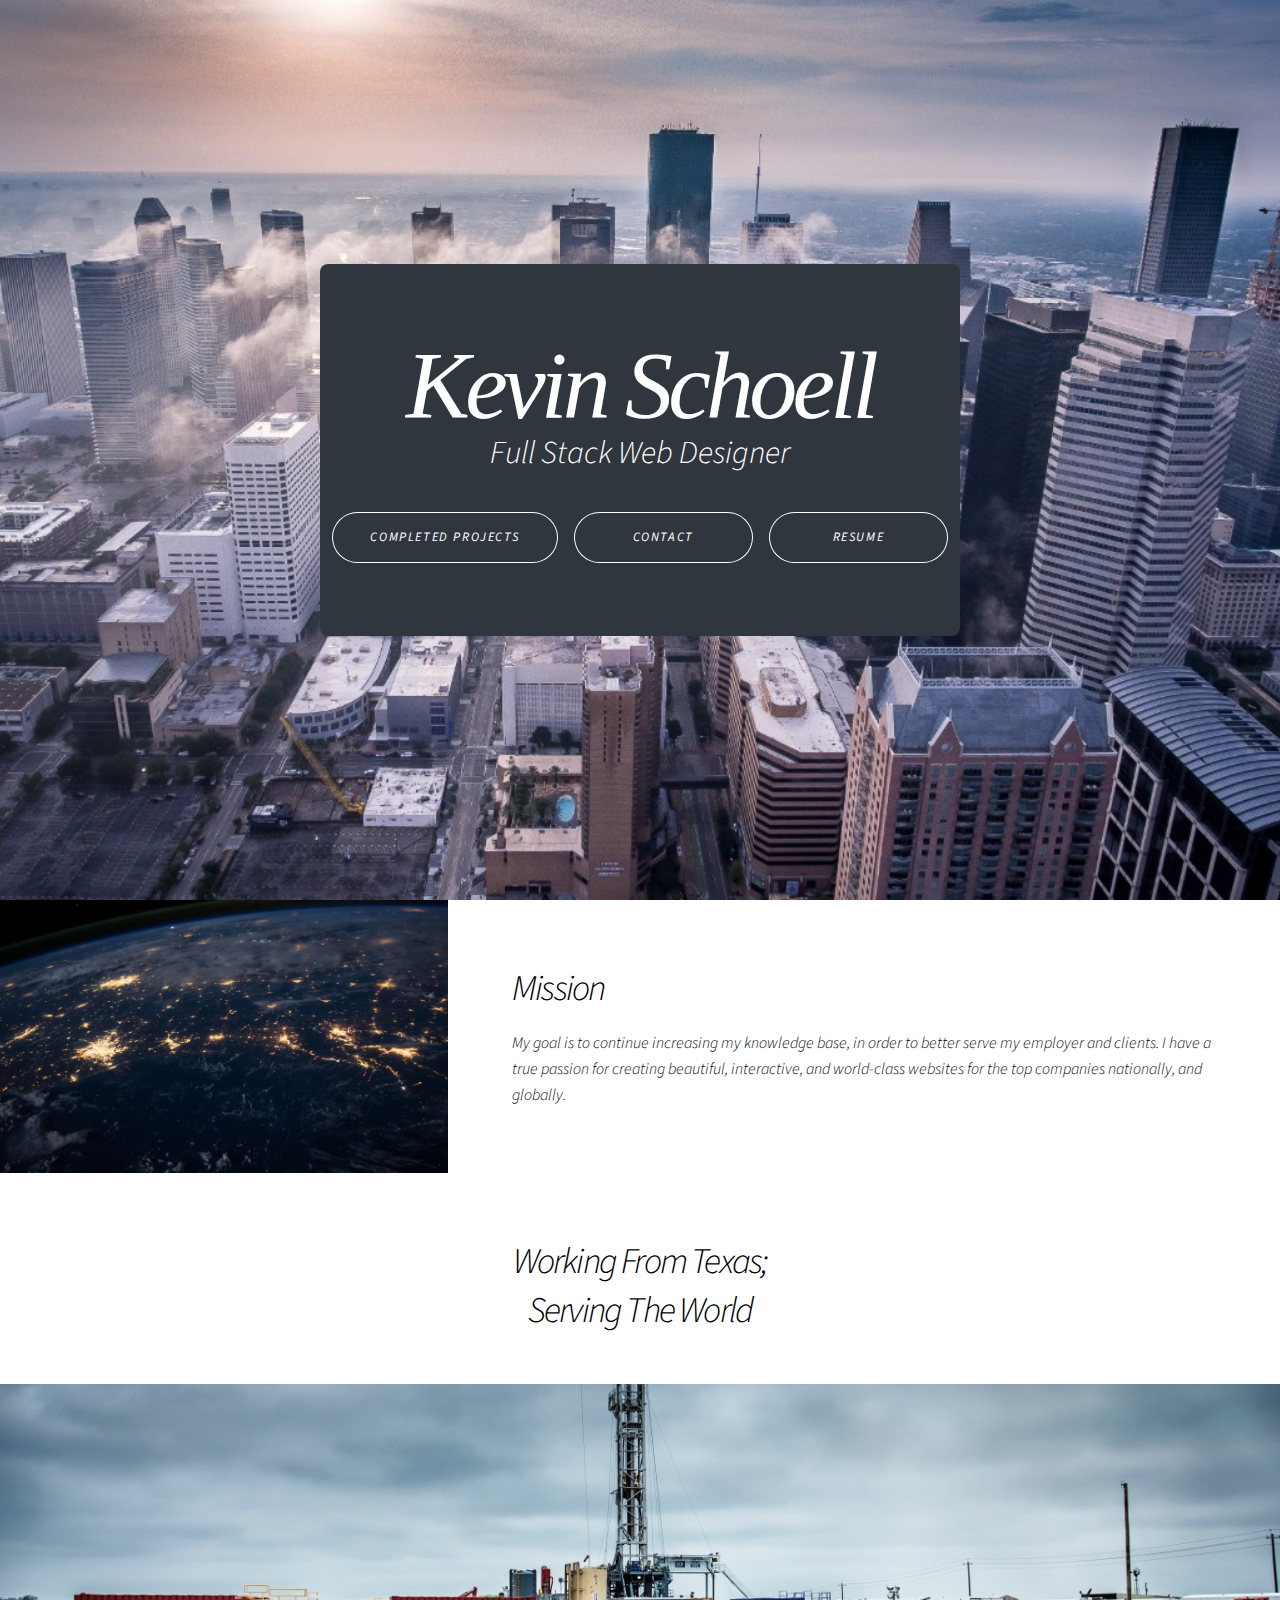
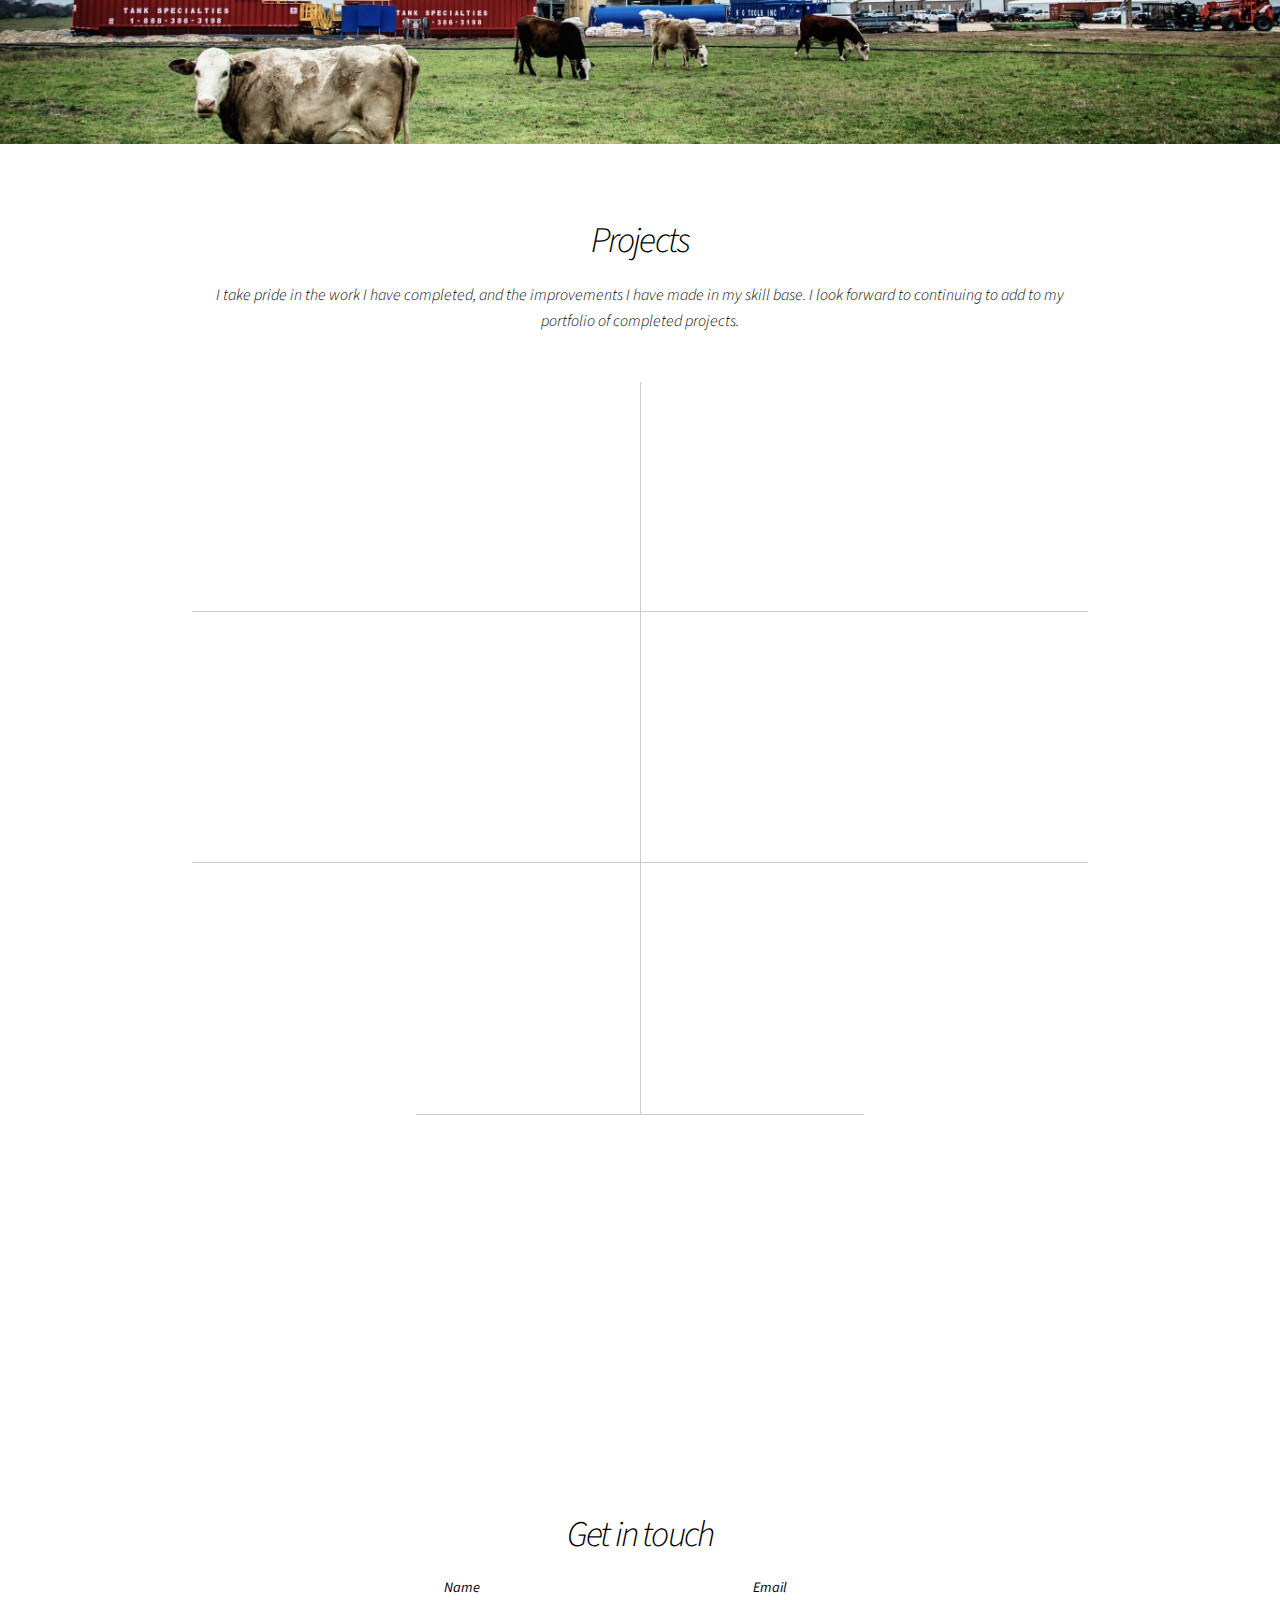
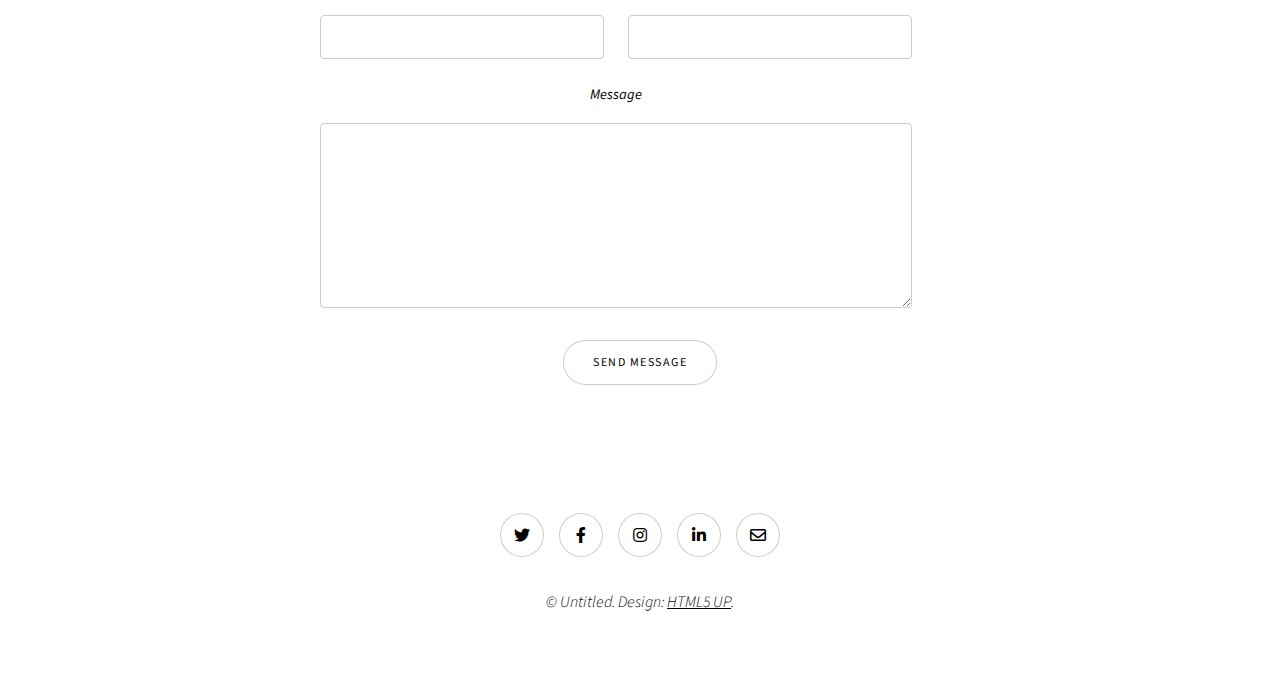
<file: index.html>
<!DOCTYPE HTML>
<!--
	Story by HTML5 UP
	html5up.net | @ajlkn
	Free for personal and commercial use under the CCA 3.0 license (html5up.net/license)
-->
<html>
	<head>
		<title>Story by HTML5 UP</title>
		<meta charset="utf-8" />
		<meta name="viewport" content="width=device-width, initial-scale=1, user-scalable=no" />
		<link rel="stylesheet" href="assets/css/main.css" />
		<link href="https://fonts.googleapis.com/css?family=Calligraffitti|Courgette&display=swap" rel="stylesheet">
		<noscript><link rel="stylesheet" href="assets/css/noscript.css" /></noscript>
	</head>
	<body class="is-preload">

		<!-- Wrapper -->
			<div id="wrapper" class="divided">

				<!-- One -->
				<section class="banner on onload-content-fade-up style2 fullscreen orient-center content-align-center image-position-center color1 invert">
					<div class="content">
						<h1 style="font-size: 6em" id="my-name"><i>Kevin Schoell<i></h1>
						<p class="major" style="font-size: 2em"><i>Full Stack Web Designer<i></p>
						<ul class="actions stacked" id="top_nav">
							<li><a href="#projects" class="button large wide smooth-scroll-middle">Completed Projects</a></li>
							<li><a href="#contact" class="button large wide smooth-scroll-middle">Contact</a></li>
							<li><a href="resume.html" class="button large wide smooth-scroll-middle">Resume</a></li>
						</ul>
					</div>
					<div class="image">
						<img src="../images/skyline_pic.jpg" alt="skyline_pic">
					</div>
				</section>

				<!-- Two -->
					<section class="spotlight style1 orient-right content-align-left image-position-center onscroll-image-fade-in" id="first">
						<div class="content">
							<h2>Mission</h2>
							<p>My goal is to continue increasing my knowledge base, in order to better serve my employer and clients. I have a true passion for creating beautiful, interactive, and world-class websites for the top companies nationally, and globally. </p>
						</div>
						<div class="image">
							<img src="../images/space.jpg" alt="" />
						</div>
					</section>

				<!-- Five -->
					<section class="wrapper style1 align-center">
						<div class="inner">
							<h2>Working From Texas;<br>Serving The World</h2>
						</div>
						</section>
						<div>
						<img src="../images/cow.jpg" alt="cow in field">
</div>
				<!-- Six -->
					<section class="wrapper style1 align-center">
						<div class="inner">
							<h2 id="projects">Projects</h2>
							<p>I take pride in the work I have completed, and the improvements I have made in my skill base. I look forward to continuing to add to my portfolio of completed projects.</p>
							<div class="items style1 medium onscroll-fade-in">
								<section>
									<a href="#">
								<img src="../images/codepensite1.png" alt="codepensite1"></a>
								</section>
								<section>
									<a href="#"><img src="../images/codepensite2.png" alt="codepensite2"></a>
								</section>
								<section>
									<a href="#"><img src="../images/codepensite3.png" alt="codepensite3"></a>
								</section>
								<section>
									<a href="#"><img src="../images/greatideahome.png" alt="greatideahome"></a>
								</section>
								<section>
									<a href="#"><img src="../images/greatideaservices.png" alt="greatideaservices"></a>
								</section>
								<section>
									<a href="#"><img src="../images/sprinthome.png" alt="sprinthome"></a>
								</section>
								<section>
									<a href="#"><img src="../images/sprintabout.png" alt="sprintabout"></a>
								</section>
								
							</div>
						</div>
					</section>

				<!-- Seven -->
					<section class="wrapper style1 align-center" id="contact">
						<div class="inner medium">
							<h2>Get in touch</h2>
							<form method="post" action="#">
								<div class="fields">
									<div class="field half">
										<label for="name">Name</label>
										<input type="text" name="name" id="name" value="" />
									</div>
									<div class="field half">
										<label for="email">Email</label>
										<input type="email" name="email" id="email" value="" />
									</div>
									<div class="field">
										<label for="message">Message</label>
										<textarea name="message" id="message" rows="6"></textarea>
									</div>
								</div>
								<ul class="actions special">
									<li><input type="submit" name="submit" id="submit" value="Send Message" /></li>
								</ul>
							</form>

						</div>
					</section>

				<!-- Footer -->
					<footer class="wrapper style1 align-center">
						<div class="inner">
							<ul class="icons">
								<li><a href="#" class="icon brands style2 fa-twitter"><span class="label">Twitter</span></a></li>
								<li><a href="#" class="icon brands style2 fa-facebook-f"><span class="label">Facebook</span></a></li>
								<li><a href="#" class="icon brands style2 fa-instagram"><span class="label">Instagram</span></a></li>
								<li><a href="#" class="icon brands style2 fa-linkedin-in"><span class="label">LinkedIn</span></a></li>
								<li><a href="#" class="icon style2 fa-envelope"><span class="label">Email</span></a></li>
							</ul>
							<p>&copy; Untitled. Design: <a href="https://html5up.net">HTML5 UP</a>.</p>
						</div>
					</footer>

			</div>

		<!-- Scripts -->
			<script src="assets/js/jquery.min.js"></script>
			<script src="assets/js/jquery.scrollex.min.js"></script>
			<script src="assets/js/jquery.scrolly.min.js"></script>
			<script src="assets/js/browser.min.js"></script>
			<script src="assets/js/breakpoints.min.js"></script>
			<script src="assets/js/util.js"></script>
			<script src="assets/js/main.js"></script>

	</body>
</html>
</file>
<file: assets/css/noscript.css>
/*
	Story by HTML5 UP
	html5up.net | @ajlkn
	Free for personal and commercial use under the CCA 3.0 license (html5up.net/license)
*/

/* Banner (transitions) */

	.banner.onload-content-fade-up .content {
		-moz-transition: none;
		-webkit-transition: none;
		-ms-transition: none;
		transition: none;
	}

	body.is-preload .banner.onload-content-fade-up .content {
		-moz-transform: none;
		-webkit-transform: none;
		-ms-transform: none;
		transform: none;
		opacity: 1;
	}

	.banner.onload-content-fade-down .content {
		-moz-transition: none;
		-webkit-transition: none;
		-ms-transition: none;
		transition: none;
	}

	body.is-preload .banner.onload-content-fade-down .content {
		-moz-transform: none;
		-webkit-transform: none;
		-ms-transform: none;
		transform: none;
		opacity: 1;
	}

	.banner.onload-content-fade-left .content {
		-moz-transition: none;
		-webkit-transition: none;
		-ms-transition: none;
		transition: none;
	}

	body.is-preload .banner.onload-content-fade-left .content {
		-moz-transform: none;
		-webkit-transform: none;
		-ms-transform: none;
		transform: none;
		opacity: 1;
	}

	.banner.onload-content-fade-right .content {
		-moz-transition: none;
		-webkit-transition: none;
		-ms-transition: none;
		transition: none;
	}

	body.is-preload .banner.onload-content-fade-right .content {
		-moz-transform: none;
		-webkit-transform: none;
		-ms-transform: none;
		transform: none;
		opacity: 1;
	}

	.banner.onload-content-fade-in .content {
		-moz-transition: none;
		-webkit-transition: none;
		-ms-transition: none;
		transition: none;
	}

	body.is-preload .banner.onload-content-fade-in .content {
		-moz-transform: none;
		-webkit-transform: none;
		-ms-transform: none;
		transform: none;
		opacity: 1;
	}

	.banner.onload-image-fade-up .image {
		-moz-transition: none;
		-webkit-transition: none;
		-ms-transition: none;
		transition: none;
	}

		.banner.onload-image-fade-up .image img {
			-moz-transition: none;
			-webkit-transition: none;
			-ms-transition: none;
			transition: none;
		}

	body.is-preload .banner.onload-image-fade-up .image {
		-moz-transform: none;
		-webkit-transform: none;
		-ms-transform: none;
		transform: none;
		opacity: 1;
	}

		body.is-preload .banner.onload-image-fade-up .image img {
			opacity: 1;
		}

	.banner.onload-image-fade-down .image {
		-moz-transition: none;
		-webkit-transition: none;
		-ms-transition: none;
		transition: none;
	}

		.banner.onload-image-fade-down .image img {
			-moz-transition: none;
			-webkit-transition: none;
			-ms-transition: none;
			transition: none;
		}

	body.is-preload .banner.onload-image-fade-down .image {
		-moz-transform: none;
		-webkit-transform: none;
		-ms-transform: none;
		transform: none;
		opacity: 1;
	}

		body.is-preload .banner.onload-image-fade-down .image img {
			opacity: 1;
		}

	.banner.onload-image-fade-left .image {
		-moz-transition: none;
		-webkit-transition: none;
		-ms-transition: none;
		transition: none;
	}

		.banner.onload-image-fade-left .image img {
			-moz-transition: none;
			-webkit-transition: none;
			-ms-transition: none;
			transition: none;
		}

	body.is-preload .banner.onload-image-fade-left .image {
		-moz-transform: none;
		-webkit-transform: none;
		-ms-transform: none;
		transform: none;
		opacity: 1;
	}

		body.is-preload .banner.onload-image-fade-left .image img {
			opacity: 1;
		}

	.banner.onload-image-fade-right .image {
		-moz-transition: none;
		-webkit-transition: none;
		-ms-transition: none;
		transition: none;
	}

		.banner.onload-image-fade-right .image img {
			-moz-transition: none;
			-webkit-transition: none;
			-ms-transition: none;
			transition: none;
		}

	body.is-preload .banner.onload-image-fade-right .image {
		-moz-transform: none;
		-webkit-transform: none;
		-ms-transform: none;
		transform: none;
		opacity: 1;
	}

		body.is-preload .banner.onload-image-fade-right .image img {
			opacity: 1;
		}

	.banner.onload-image-fade-in .image img {
		-moz-transition: none;
		-webkit-transition: none;
		-ms-transition: none;
		transition: none;
	}

	body.is-preload .banner.onload-image-fade-in .image img {
		opacity: 1;
	}

	.banner.onscroll-content-fade-up .content {
		-moz-transition: none;
		-webkit-transition: none;
		-ms-transition: none;
		transition: none;
	}

	.banner.onscroll-content-fade-up.is-inactive .content {
		-moz-transform: none;
		-webkit-transform: none;
		-ms-transform: none;
		transform: none;
		opacity: 1;
	}

	.banner.onscroll-content-fade-down .content {
		-moz-transition: none;
		-webkit-transition: none;
		-ms-transition: none;
		transition: none;
	}

	.banner.onscroll-content-fade-down.is-inactive .content {
		-moz-transform: none;
		-webkit-transform: none;
		-ms-transform: none;
		transform: none;
		opacity: 1;
	}

	.banner.onscroll-content-fade-left .content {
		-moz-transition: none;
		-webkit-transition: none;
		-ms-transition: none;
		transition: none;
	}

	.banner.onscroll-content-fade-left.is-inactive .content {
		-moz-transform: none;
		-webkit-transform: none;
		-ms-transform: none;
		transform: none;
		opacity: 1;
	}

	.banner.onscroll-content-fade-right .content {
		-moz-transition: none;
		-webkit-transition: none;
		-ms-transition: none;
		transition: none;
	}

	.banner.onscroll-content-fade-right.is-inactive .content {
		-moz-transform: none;
		-webkit-transform: none;
		-ms-transform: none;
		transform: none;
		opacity: 1;
	}

	.banner.onscroll-content-fade-in .content {
		-moz-transition: none;
		-webkit-transition: none;
		-ms-transition: none;
		transition: none;
	}

	.banner.onscroll-content-fade-in.is-inactive .content {
		-moz-transform: none;
		-webkit-transform: none;
		-ms-transform: none;
		transform: none;
		opacity: 1;
	}

	.banner.onscroll-image-fade-up .image {
		-moz-transition: none;
		-webkit-transition: none;
		-ms-transition: none;
		transition: none;
	}

		.banner.onscroll-image-fade-up .image img {
			-moz-transition: none;
			-webkit-transition: none;
			-ms-transition: none;
			transition: none;
		}

	.banner.onscroll-image-fade-up.is-inactive .image {
		-moz-transform: none;
		-webkit-transform: none;
		-ms-transform: none;
		transform: none;
		opacity: 1;
	}

		.banner.onscroll-image-fade-up.is-inactive .image img {
			opacity: 1;
		}

	.banner.onscroll-image-fade-down .image {
		-moz-transition: none;
		-webkit-transition: none;
		-ms-transition: none;
		transition: none;
	}

		.banner.onscroll-image-fade-down .image img {
			-moz-transition: none;
			-webkit-transition: none;
			-ms-transition: none;
			transition: none;
		}

	.banner.onscroll-image-fade-down.is-inactive .image {
		-moz-transform: none;
		-webkit-transform: none;
		-ms-transform: none;
		transform: none;
		opacity: 1;
	}

		.banner.onscroll-image-fade-down.is-inactive .image img {
			opacity: 1;
		}

	.banner.onscroll-image-fade-left .image {
		-moz-transition: none;
		-webkit-transition: none;
		-ms-transition: none;
		transition: none;
	}

		.banner.onscroll-image-fade-left .image img {
			-moz-transition: none;
			-webkit-transition: none;
			-ms-transition: none;
			transition: none;
		}

	.banner.onscroll-image-fade-left.is-inactive .image {
		-moz-transform: none;
		-webkit-transform: none;
		-ms-transform: none;
		transform: none;
		opacity: 1;
	}

		.banner.onscroll-image-fade-left.is-inactive .image img {
			opacity: 1;
		}

	.banner.onscroll-image-fade-right .image {
		-moz-transition: none;
		-webkit-transition: none;
		-ms-transition: none;
		transition: none;
	}

		.banner.onscroll-image-fade-right .image img {
			-moz-transition: none;
			-webkit-transition: none;
			-ms-transition: none;
			transition: none;
		}

	.banner.onscroll-image-fade-right.is-inactive .image {
		-moz-transform: none;
		-webkit-transform: none;
		-ms-transform: none;
		transform: none;
		opacity: 1;
	}

		.banner.onscroll-image-fade-right.is-inactive .image img {
			opacity: 1;
		}

	.banner.onscroll-image-fade-in .image img {
		-moz-transition: none;
		-webkit-transition: none;
		-ms-transition: none;
		transition: none;
	}

	.banner.onscroll-image-fade-in.is-inactive .image img {
		opacity: 1;
	}
</file>
<file: assets/css/main.css>
@import url(fontawesome-all.min.css);
@import url("https://fonts.googleapis.com/css?family=Source+Sans+Pro:300,300i,400,400i");

/*
	Story by HTML5 UP
	html5up.net | @ajlkn
	Free for personal and commercial use under the CCA 3.0 license (html5up.net/license)
*/

/* CSS RESET  */
*{
	box-sizing:border-box;
	margin:0;
	padding:0;
	max-width:100%;
  /*   border:1px solid grey; */
  }




html, body, div, span, applet, object,
iframe, h1, h2, h3, h4, h5, h6, p, blockquote,
pre, a, abbr, acronym, address, big, cite,
code, del, dfn, em, img, ins, kbd, q, s, samp,
small, strike, strong, sub, sup, tt, var, b,
u, i, center, dl, dt, dd, ol, ul, li, fieldset,
form, label, legend, table, caption, tbody,
tfoot, thead, tr, th, td, article, aside,
canvas, details, embed, figure, figcaption,
footer, header, hgroup, menu, nav, output, ruby,
section, summary, time, mark, audio, video {
	margin: 0;
	padding: 0;
	border: 0;
	font-size: 100%;
	font: inherit;
	vertical-align: baseline;}

article, aside, details, figcaption, figure,
footer, header, hgroup, menu, nav, section {
	display: block;}

body {
	line-height: 1;
}

ol, ul {
	list-style: none;
}

blockquote, q {
	quotes: none;
}

	blockquote:before, blockquote:after, q:before, q:after {
		content: '';
		content: none;
	}

table {
	border-collapse: collapse;
	border-spacing: 0;
}

body {
	-webkit-text-size-adjust: none;
}

mark {
	background-color: transparent;
	color: inherit;
}

input::-moz-focus-inner {
	border: 0;
	padding: 0;
}

input, select, textarea {
	-moz-appearance: none;
	-webkit-appearance: none;
	-ms-appearance: none;
	appearance: none;
}

/* Basic */

	@-ms-viewport {
		width: device-width;
	}

	body {
		-ms-overflow-style: scrollbar;
	}

	@media screen and (max-width: 480px) {

		html, body {
			min-width: 320px;
		}

	}

	html {
		box-sizing: border-box;
	}

	*, *:before, *:after {
		box-sizing: inherit;
	}

	body {
		background: #ffffff;
	}

		body.is-preload *, body.is-preload *:before, body.is-preload *:after {
			-moz-animation: none !important;
			-webkit-animation: none !important;
			-ms-animation: none !important;
			animation: none !important;
			-moz-transition: none !important;
			-webkit-transition: none !important;
			-ms-transition: none !important;
			transition: none !important;
		}

/* Type */

	html {
		font-size: 18pt;
	}

		@media screen and (max-width: 1680px) {

			html {
				font-size: 14pt;
			}

		}

		@media screen and (max-width: 1280px) {

			html {
				font-size: 12pt;
			}

		}

		@media screen and (max-width: 736px) {

			html {
				font-size: 11pt;
			}

		}

		@media screen and (max-width: 360px) {

			html {
				font-size: 10pt;
			}

		}

	body {
		background-color: #ffffff;
		color: #000000;
	}

	body, input, select, textarea {
		font-family: "Source Sans Pro", Helvetica, sans-serif;
		font-size: 1rem;
		font-weight: 300;
		line-height: 1.65;
	}

	a {
		-moz-transition: color 0.2s ease-in-out;
		-webkit-transition: color 0.2s ease-in-out;
		-ms-transition: color 0.2s ease-in-out;
		transition: color 0.2s ease-in-out;
		text-decoration: underline;
	}

		a:hover {
			text-decoration: none;
		}

	strong, b {
		font-weight: 400;
	}

	em, i {
		font-style: italic;
	}

	p {
		margin: 0 0 2rem 0;
	}

		p.major {
			font-size: 1.25rem;
		}

	h1, h2, h3, h4, h5, h6 {
		font-weight: 300;
		line-height: 1.375;
		letter-spacing: -0.05em;
		margin: 0 0 1rem 0;
	}

		h1 a, h2 a, h3 a, h4 a, h5 a, h6 a {
			color: inherit;
			text-decoration: none;
		}

	h1 {
		font-size: 3.5rem;
		line-height: 1.2;
		font-family: 'Calligraffitti', cursive;
	}

	#my-name {
		margin-bottom: -1rem;
	}

	h2 {
		font-size: 2.25rem;
	}

	h3 {
		font-size: 1.5rem;
	}

	h4 {
		font-size: 1.1rem;
	}

	h5 {
		font-size: 0.9rem;
	}

	h6 {
		font-size: 0.7rem;
	}

	sub {
		font-size: 0.8rem;
		position: relative;
		top: 0.5rem;
	}

	sup {
		font-size: 0.8rem;
		position: relative;
		top: -0.5rem;
	}

	blockquote {
		border-left: solid 4px;
		font-style: italic;
		margin: 0 0 2rem 0;
		padding: 0.5rem 0 0.5rem 2rem;
	}

	code {
		border-radius: 4px;
		font-family: "Courier New", monospace;
		font-size: 0.9em;
		margin: 0 0.25rem;
		padding: 0.25rem 0.325rem;
	}

	pre {
		-webkit-overflow-scrolling: touch;
		font-family: "Courier New", monospace;
		font-size: 0.9em;
		margin: 0 0 2rem 0;
	}

		pre code {
			display: block;
			line-height: 1.5;
			padding: 0.75rem 1rem;
			overflow-x: auto;
		}

	hr {
		border: 0;
		border-bottom: solid 1px;
		margin: 2.5rem 0;
	}

		hr.major {
			margin: 3.5rem 0;
		}

	.align-left {
		text-align: left;
	}

	.align-center {
		text-align: center;
	}

	.align-right {
		text-align: right;
	}

	@media screen and (max-width: 736px) {

		p.major {
			font-size: 1.1rem;
		}

		h1 {
			font-size: 2.5rem;
		}

		h2 {
			font-size: 2rem;
		}

		h3 {
			font-size: 1.25rem;
		}

		h4 {
			font-size: 1rem;
		}

	}

	input, select, textarea {
		color: #000000;
	}

	a {
		color: #000000;
	}

		a:hover {
			color: #47D3E5;
		}

	strong, b {
		color: #000000;
	}

	h1, h2, h3, h4, h5, h6 {
		color: #000000;
	}

	blockquote {
		border-left-color: rgba(0, 0, 0, 0.2);
	}

	code {
		background: rgba(0, 0, 0, 0.05);
		border-color: rgba(0, 0, 0, 0.2);
	}

	hr {
		border-bottom-color: rgba(0, 0, 0, 0.2);
	}

/* Row */

	.row {
		display: flex;
		flex-wrap: wrap;
		box-sizing: border-box;
		align-items: stretch;
	}

		.row > * {
			box-sizing: border-box;
		}

		.row.gtr-uniform > * > :last-child {
			margin-bottom: 0;
		}

		.row.aln-left {
			justify-content: flex-start;
		}

		.row.aln-center {
			justify-content: center;
		}

		.row.aln-right {
			justify-content: flex-end;
		}

		.row.aln-top {
			align-items: flex-start;
		}

		.row.aln-middle {
			align-items: center;
		}

		.row.aln-bottom {
			align-items: flex-end;
		}

		.row > .imp {
			order: -1;
		}

		.row > .col-1 {
			width: 8.33333%;
		}

		.row > .off-1 {
			margin-left: 8.33333%;
		}

		.row > .col-2 {
			width: 16.66667%;
		}

		.row > .off-2 {
			margin-left: 16.66667%;
		}

		.row > .col-3 {
			width: 25%;
		}

		.row > .off-3 {
			margin-left: 25%;
		}

		.row > .col-4 {
			width: 33.33333%;
		}

		.row > .off-4 {
			margin-left: 33.33333%;
		}

		.row > .col-5 {
			width: 41.66667%;
		}

		.row > .off-5 {
			margin-left: 41.66667%;
		}

		.row > .col-6 {
			width: 50%;
		}

		.row > .off-6 {
			margin-left: 50%;
		}

		.row > .col-7 {
			width: 58.33333%;
		}

		.row > .off-7 {
			margin-left: 58.33333%;
		}

		.row > .col-8 {
			width: 66.66667%;
		}

		.row > .off-8 {
			margin-left: 66.66667%;
		}

		.row > .col-9 {
			width: 75%;
		}

		.row > .off-9 {
			margin-left: 75%;
		}

		.row > .col-10 {
			width: 83.33333%;
		}

		.row > .off-10 {
			margin-left: 83.33333%;
		}

		.row > .col-11 {
			width: 91.66667%;
		}

		.row > .off-11 {
			margin-left: 91.66667%;
		}

		.row > .col-12 {
			width: 100%;
		}

		.row > .off-12 {
			margin-left: 100%;
		}

		.row.gtr-0 {
			margin-top: 0;
			margin-left: 0rem;
		}

			.row.gtr-0 > * {
				padding: 0 0 0 0rem;
			}

			.row.gtr-0.gtr-uniform {
				margin-top: 0rem;
			}

				.row.gtr-0.gtr-uniform > * {
					padding-top: 0rem;
				}

		.row.gtr-25 {
			margin-top: 0;
			margin-left: -0.5rem;
		}

			.row.gtr-25 > * {
				padding: 0 0 0 0.5rem;
			}

			.row.gtr-25.gtr-uniform {
				margin-top: -0.5rem;
			}

				.row.gtr-25.gtr-uniform > * {
					padding-top: 0.5rem;
				}

		.row.gtr-50 {
			margin-top: 0;
			margin-left: -1rem;
		}

			.row.gtr-50 > * {
				padding: 0 0 0 1rem;
			}

			.row.gtr-50.gtr-uniform {
				margin-top: -1rem;
			}

				.row.gtr-50.gtr-uniform > * {
					padding-top: 1rem;
				}

		.row {
			margin-top: 0;
			margin-left: -2rem;
		}

			.row > * {
				padding: 0 0 0 2rem;
			}

			.row.gtr-uniform {
				margin-top: -2rem;
			}

				.row.gtr-uniform > * {
					padding-top: 2rem;
				}

		.row.gtr-150 {
			margin-top: 0;
			margin-left: -3rem;
		}

			.row.gtr-150 > * {
				padding: 0 0 0 3rem;
			}

			.row.gtr-150.gtr-uniform {
				margin-top: -3rem;
			}

				.row.gtr-150.gtr-uniform > * {
					padding-top: 3rem;
				}

		.row.gtr-200 {
			margin-top: 0;
			margin-left: -4rem;
		}

			.row.gtr-200 > * {
				padding: 0 0 0 4rem;
			}

			.row.gtr-200.gtr-uniform {
				margin-top: -4rem;
			}

				.row.gtr-200.gtr-uniform > * {
					padding-top: 4rem;
				}

		@media screen and (max-width: 1680px) {

			.row {
				display: flex;
				flex-wrap: wrap;
				box-sizing: border-box;
				align-items: stretch;
			}

				.row > * {
					box-sizing: border-box;
				}

				.row.gtr-uniform > * > :last-child {
					margin-bottom: 0;
				}

				.row.aln-left {
					justify-content: flex-start;
				}

				.row.aln-center {
					justify-content: center;
				}

				.row.aln-right {
					justify-content: flex-end;
				}

				.row.aln-top {
					align-items: flex-start;
				}

				.row.aln-middle {
					align-items: center;
				}

				.row.aln-bottom {
					align-items: flex-end;
				}

				.row > .imp-xlarge {
					order: -1;
				}

				.row > .col-1-xlarge {
					width: 8.33333%;
				}

				.row > .off-1-xlarge {
					margin-left: 8.33333%;
				}

				.row > .col-2-xlarge {
					width: 16.66667%;
				}

				.row > .off-2-xlarge {
					margin-left: 16.66667%;
				}

				.row > .col-3-xlarge {
					width: 25%;
				}

				.row > .off-3-xlarge {
					margin-left: 25%;
				}

				.row > .col-4-xlarge {
					width: 33.33333%;
				}

				.row > .off-4-xlarge {
					margin-left: 33.33333%;
				}

				.row > .col-5-xlarge {
					width: 41.66667%;
				}

				.row > .off-5-xlarge {
					margin-left: 41.66667%;
				}

				.row > .col-6-xlarge {
					width: 50%;
				}

				.row > .off-6-xlarge {
					margin-left: 50%;
				}

				.row > .col-7-xlarge {
					width: 58.33333%;
				}

				.row > .off-7-xlarge {
					margin-left: 58.33333%;
				}

				.row > .col-8-xlarge {
					width: 66.66667%;
				}

				.row > .off-8-xlarge {
					margin-left: 66.66667%;
				}

				.row > .col-9-xlarge {
					width: 75%;
				}

				.row > .off-9-xlarge {
					margin-left: 75%;
				}

				.row > .col-10-xlarge {
					width: 83.33333%;
				}

				.row > .off-10-xlarge {
					margin-left: 83.33333%;
				}

				.row > .col-11-xlarge {
					width: 91.66667%;
				}

				.row > .off-11-xlarge {
					margin-left: 91.66667%;
				}

				.row > .col-12-xlarge {
					width: 100%;
				}

				.row > .off-12-xlarge {
					margin-left: 100%;
				}

				.row.gtr-0 {
					margin-top: 0;
					margin-left: 0rem;
				}

					.row.gtr-0 > * {
						padding: 0 0 0 0rem;
					}

					.row.gtr-0.gtr-uniform {
						margin-top: 0rem;
					}

						.row.gtr-0.gtr-uniform > * {
							padding-top: 0rem;
						}

				.row.gtr-25 {
					margin-top: 0;
					margin-left: -0.5rem;
				}

					.row.gtr-25 > * {
						padding: 0 0 0 0.5rem;
					}

					.row.gtr-25.gtr-uniform {
						margin-top: -0.5rem;
					}

						.row.gtr-25.gtr-uniform > * {
							padding-top: 0.5rem;
						}

				.row.gtr-50 {
					margin-top: 0;
					margin-left: -1rem;
				}

					.row.gtr-50 > * {
						padding: 0 0 0 1rem;
					}

					.row.gtr-50.gtr-uniform {
						margin-top: -1rem;
					}

						.row.gtr-50.gtr-uniform > * {
							padding-top: 1rem;
						}

				.row {
					margin-top: 0;
					margin-left: -2rem;
				}

					.row > * {
						padding: 0 0 0 2rem;
					}

					.row.gtr-uniform {
						margin-top: -2rem;
					}

						.row.gtr-uniform > * {
							padding-top: 2rem;
						}

				.row.gtr-150 {
					margin-top: 0;
					margin-left: -3rem;
				}

					.row.gtr-150 > * {
						padding: 0 0 0 3rem;
					}

					.row.gtr-150.gtr-uniform {
						margin-top: -3rem;
					}

						.row.gtr-150.gtr-uniform > * {
							padding-top: 3rem;
						}

				.row.gtr-200 {
					margin-top: 0;
					margin-left: -4rem;
				}

					.row.gtr-200 > * {
						padding: 0 0 0 4rem;
					}

					.row.gtr-200.gtr-uniform {
						margin-top: -4rem;
					}

						.row.gtr-200.gtr-uniform > * {
							padding-top: 4rem;
						}

		}

		@media screen and (max-width: 1280px) {

			.row {
				display: flex;
				flex-wrap: wrap;
				box-sizing: border-box;
				align-items: stretch;
			}

				.row > * {
					box-sizing: border-box;
				}

				.row.gtr-uniform > * > :last-child {
					margin-bottom: 0;
				}

				.row.aln-left {
					justify-content: flex-start;
				}

				.row.aln-center {
					justify-content: center;
				}

				.row.aln-right {
					justify-content: flex-end;
				}

				.row.aln-top {
					align-items: flex-start;
				}

				.row.aln-middle {
					align-items: center;
				}

				.row.aln-bottom {
					align-items: flex-end;
				}

				.row > .imp-large {
					order: -1;
				}

				.row > .col-1-large {
					width: 8.33333%;
				}

				.row > .off-1-large {
					margin-left: 8.33333%;
				}

				.row > .col-2-large {
					width: 16.66667%;
				}

				.row > .off-2-large {
					margin-left: 16.66667%;
				}

				.row > .col-3-large {
					width: 25%;
				}

				.row > .off-3-large {
					margin-left: 25%;
				}

				.row > .col-4-large {
					width: 33.33333%;
				}

				.row > .off-4-large {
					margin-left: 33.33333%;
				}

				.row > .col-5-large {
					width: 41.66667%;
				}

				.row > .off-5-large {
					margin-left: 41.66667%;
				}

				.row > .col-6-large {
					width: 50%;
				}

				.row > .off-6-large {
					margin-left: 50%;
				}

				.row > .col-7-large {
					width: 58.33333%;
				}

				.row > .off-7-large {
					margin-left: 58.33333%;
				}

				.row > .col-8-large {
					width: 66.66667%;
				}

				.row > .off-8-large {
					margin-left: 66.66667%;
				}

				.row > .col-9-large {
					width: 75%;
				}

				.row > .off-9-large {
					margin-left: 75%;
				}

				.row > .col-10-large {
					width: 83.33333%;
				}

				.row > .off-10-large {
					margin-left: 83.33333%;
				}

				.row > .col-11-large {
					width: 91.66667%;
				}

				.row > .off-11-large {
					margin-left: 91.66667%;
				}

				.row > .col-12-large {
					width: 100%;
				}

				.row > .off-12-large {
					margin-left: 100%;
				}

				.row.gtr-0 {
					margin-top: 0;
					margin-left: 0rem;
				}

					.row.gtr-0 > * {
						padding: 0 0 0 0rem;
					}

					.row.gtr-0.gtr-uniform {
						margin-top: 0rem;
					}

						.row.gtr-0.gtr-uniform > * {
							padding-top: 0rem;
						}

				.row.gtr-25 {
					margin-top: 0;
					margin-left: -0.5rem;
				}

					.row.gtr-25 > * {
						padding: 0 0 0 0.5rem;
					}

					.row.gtr-25.gtr-uniform {
						margin-top: -0.5rem;
					}

						.row.gtr-25.gtr-uniform > * {
							padding-top: 0.5rem;
						}

				.row.gtr-50 {
					margin-top: 0;
					margin-left: -1rem;
				}

					.row.gtr-50 > * {
						padding: 0 0 0 1rem;
					}

					.row.gtr-50.gtr-uniform {
						margin-top: -1rem;
					}

						.row.gtr-50.gtr-uniform > * {
							padding-top: 1rem;
						}

				.row {
					margin-top: 0;
					margin-left: -2rem;
				}

					.row > * {
						padding: 0 0 0 2rem;
					}

					.row.gtr-uniform {
						margin-top: -2rem;
					}

						.row.gtr-uniform > * {
							padding-top: 2rem;
						}

				.row.gtr-150 {
					margin-top: 0;
					margin-left: -3rem;
				}

					.row.gtr-150 > * {
						padding: 0 0 0 3rem;
					}

					.row.gtr-150.gtr-uniform {
						margin-top: -3rem;
					}

						.row.gtr-150.gtr-uniform > * {
							padding-top: 3rem;
						}

				.row.gtr-200 {
					margin-top: 0;
					margin-left: -4rem;
				}

					.row.gtr-200 > * {
						padding: 0 0 0 4rem;
					}

					.row.gtr-200.gtr-uniform {
						margin-top: -4rem;
					}

						.row.gtr-200.gtr-uniform > * {
							padding-top: 4rem;
						}

		}

		@media screen and (max-width: 980px) {

			.row {
				display: flex;
				flex-wrap: wrap;
				box-sizing: border-box;
				align-items: stretch;
			}

				.row > * {
					box-sizing: border-box;
				}

				.row.gtr-uniform > * > :last-child {
					margin-bottom: 0;
				}

				.row.aln-left {
					justify-content: flex-start;
				}

				.row.aln-center {
					justify-content: center;
				}

				.row.aln-right {
					justify-content: flex-end;
				}

				.row.aln-top {
					align-items: flex-start;
				}

				.row.aln-middle {
					align-items: center;
				}

				.row.aln-bottom {
					align-items: flex-end;
				}

				.row > .imp-medium {
					order: -1;
				}

				.row > .col-1-medium {
					width: 8.33333%;
				}

				.row > .off-1-medium {
					margin-left: 8.33333%;
				}

				.row > .col-2-medium {
					width: 16.66667%;
				}

				.row > .off-2-medium {
					margin-left: 16.66667%;
				}

				.row > .col-3-medium {
					width: 25%;
				}

				.row > .off-3-medium {
					margin-left: 25%;
				}

				.row > .col-4-medium {
					width: 33.33333%;
				}

				.row > .off-4-medium {
					margin-left: 33.33333%;
				}

				.row > .col-5-medium {
					width: 41.66667%;
				}

				.row > .off-5-medium {
					margin-left: 41.66667%;
				}

				.row > .col-6-medium {
					width: 50%;
				}

				.row > .off-6-medium {
					margin-left: 50%;
				}

				.row > .col-7-medium {
					width: 58.33333%;
				}

				.row > .off-7-medium {
					margin-left: 58.33333%;
				}

				.row > .col-8-medium {
					width: 66.66667%;
				}

				.row > .off-8-medium {
					margin-left: 66.66667%;
				}

				.row > .col-9-medium {
					width: 75%;
				}

				.row > .off-9-medium {
					margin-left: 75%;
				}

				.row > .col-10-medium {
					width: 83.33333%;
				}

				.row > .off-10-medium {
					margin-left: 83.33333%;
				}

				.row > .col-11-medium {
					width: 91.66667%;
				}

				.row > .off-11-medium {
					margin-left: 91.66667%;
				}

				.row > .col-12-medium {
					width: 100%;
				}

				.row > .off-12-medium {
					margin-left: 100%;
				}

				.row.gtr-0 {
					margin-top: 0;
					margin-left: 0rem;
				}

					.row.gtr-0 > * {
						padding: 0 0 0 0rem;
					}

					.row.gtr-0.gtr-uniform {
						margin-top: 0rem;
					}

						.row.gtr-0.gtr-uniform > * {
							padding-top: 0rem;
						}

				.row.gtr-25 {
					margin-top: 0;
					margin-left: -0.5rem;
				}

					.row.gtr-25 > * {
						padding: 0 0 0 0.5rem;
					}

					.row.gtr-25.gtr-uniform {
						margin-top: -0.5rem;
					}

						.row.gtr-25.gtr-uniform > * {
							padding-top: 0.5rem;
						}

				.row.gtr-50 {
					margin-top: 0;
					margin-left: -1rem;
				}

					.row.gtr-50 > * {
						padding: 0 0 0 1rem;
					}

					.row.gtr-50.gtr-uniform {
						margin-top: -1rem;
					}

						.row.gtr-50.gtr-uniform > * {
							padding-top: 1rem;
						}

				.row {
					margin-top: 0;
					margin-left: -2rem;
				}

					.row > * {
						padding: 0 0 0 2rem;
					}

					.row.gtr-uniform {
						margin-top: -2rem;
					}

						.row.gtr-uniform > * {
							padding-top: 2rem;
						}

				.row.gtr-150 {
					margin-top: 0;
					margin-left: -3rem;
				}

					.row.gtr-150 > * {
						padding: 0 0 0 3rem;
					}

					.row.gtr-150.gtr-uniform {
						margin-top: -3rem;
					}

						.row.gtr-150.gtr-uniform > * {
							padding-top: 3rem;
						}

				.row.gtr-200 {
					margin-top: 0;
					margin-left: -4rem;
				}

					.row.gtr-200 > * {
						padding: 0 0 0 4rem;
					}

					.row.gtr-200.gtr-uniform {
						margin-top: -4rem;
					}

						.row.gtr-200.gtr-uniform > * {
							padding-top: 4rem;
						}

		}

		@media screen and (max-width: 736px) {

			.row {
				display: flex;
				flex-wrap: wrap;
				box-sizing: border-box;
				align-items: stretch;
			}

				.row > * {
					box-sizing: border-box;
				}

				.row.gtr-uniform > * > :last-child {
					margin-bottom: 0;
				}

				.row.aln-left {
					justify-content: flex-start;
				}

				.row.aln-center {
					justify-content: center;
				}

				.row.aln-right {
					justify-content: flex-end;
				}

				.row.aln-top {
					align-items: flex-start;
				}

				.row.aln-middle {
					align-items: center;
				}

				.row.aln-bottom {
					align-items: flex-end;
				}

				.row > .imp-small {
					order: -1;
				}

				.row > .col-1-small {
					width: 8.33333%;
				}

				.row > .off-1-small {
					margin-left: 8.33333%;
				}

				.row > .col-2-small {
					width: 16.66667%;
				}

				.row > .off-2-small {
					margin-left: 16.66667%;
				}

				.row > .col-3-small {
					width: 25%;
				}

				.row > .off-3-small {
					margin-left: 25%;
				}

				.row > .col-4-small {
					width: 33.33333%;
				}

				.row > .off-4-small {
					margin-left: 33.33333%;
				}

				.row > .col-5-small {
					width: 41.66667%;
				}

				.row > .off-5-small {
					margin-left: 41.66667%;
				}

				.row > .col-6-small {
					width: 50%;
				}

				.row > .off-6-small {
					margin-left: 50%;
				}

				.row > .col-7-small {
					width: 58.33333%;
				}

				.row > .off-7-small {
					margin-left: 58.33333%;
				}

				.row > .col-8-small {
					width: 66.66667%;
				}

				.row > .off-8-small {
					margin-left: 66.66667%;
				}

				.row > .col-9-small {
					width: 75%;
				}

				.row > .off-9-small {
					margin-left: 75%;
				}

				.row > .col-10-small {
					width: 83.33333%;
				}

				.row > .off-10-small {
					margin-left: 83.33333%;
				}

				.row > .col-11-small {
					width: 91.66667%;
				}

				.row > .off-11-small {
					margin-left: 91.66667%;
				}

				.row > .col-12-small {
					width: 100%;
				}

				.row > .off-12-small {
					margin-left: 100%;
				}

				.row.gtr-0 {
					margin-top: 0;
					margin-left: 0rem;
				}

					.row.gtr-0 > * {
						padding: 0 0 0 0rem;
					}

					.row.gtr-0.gtr-uniform {
						margin-top: 0rem;
					}

						.row.gtr-0.gtr-uniform > * {
							padding-top: 0rem;
						}

				.row.gtr-25 {
					margin-top: 0;
					margin-left: -0.5rem;
				}

					.row.gtr-25 > * {
						padding: 0 0 0 0.5rem;
					}

					.row.gtr-25.gtr-uniform {
						margin-top: -0.5rem;
					}

						.row.gtr-25.gtr-uniform > * {
							padding-top: 0.5rem;
						}

				.row.gtr-50 {
					margin-top: 0;
					margin-left: -1rem;
				}

					.row.gtr-50 > * {
						padding: 0 0 0 1rem;
					}

					.row.gtr-50.gtr-uniform {
						margin-top: -1rem;
					}

						.row.gtr-50.gtr-uniform > * {
							padding-top: 1rem;
						}

				.row {
					margin-top: 0;
					margin-left: -2rem;
				}

					.row > * {
						padding: 0 0 0 2rem;
					}

					.row.gtr-uniform {
						margin-top: -2rem;
					}

						.row.gtr-uniform > * {
							padding-top: 2rem;
						}

				.row.gtr-150 {
					margin-top: 0;
					margin-left: -3rem;
				}

					.row.gtr-150 > * {
						padding: 0 0 0 3rem;
					}

					.row.gtr-150.gtr-uniform {
						margin-top: -3rem;
					}

						.row.gtr-150.gtr-uniform > * {
							padding-top: 3rem;
						}

				.row.gtr-200 {
					margin-top: 0;
					margin-left: -4rem;
				}

					.row.gtr-200 > * {
						padding: 0 0 0 4rem;
					}

					.row.gtr-200.gtr-uniform {
						margin-top: -4rem;
					}

						.row.gtr-200.gtr-uniform > * {
							padding-top: 4rem;
						}

		}

		@media screen and (max-width: 480px) {

			.row {
				display: flex;
				flex-wrap: wrap;
				box-sizing: border-box;
				align-items: stretch;
			}

				.row > * {
					box-sizing: border-box;
				}

				.row.gtr-uniform > * > :last-child {
					margin-bottom: 0;
				}

				.row.aln-left {
					justify-content: flex-start;
				}

				.row.aln-center {
					justify-content: center;
				}

				.row.aln-right {
					justify-content: flex-end;
				}

				.row.aln-top {
					align-items: flex-start;
				}

				.row.aln-middle {
					align-items: center;
				}

				.row.aln-bottom {
					align-items: flex-end;
				}

				.row > .imp-xsmall {
					order: -1;
				}

				.row > .col-1-xsmall {
					width: 8.33333%;
				}

				.row > .off-1-xsmall {
					margin-left: 8.33333%;
				}

				.row > .col-2-xsmall {
					width: 16.66667%;
				}

				.row > .off-2-xsmall {
					margin-left: 16.66667%;
				}

				.row > .col-3-xsmall {
					width: 25%;
				}

				.row > .off-3-xsmall {
					margin-left: 25%;
				}

				.row > .col-4-xsmall {
					width: 33.33333%;
				}

				.row > .off-4-xsmall {
					margin-left: 33.33333%;
				}

				.row > .col-5-xsmall {
					width: 41.66667%;
				}

				.row > .off-5-xsmall {
					margin-left: 41.66667%;
				}

				.row > .col-6-xsmall {
					width: 50%;
				}

				.row > .off-6-xsmall {
					margin-left: 50%;
				}

				.row > .col-7-xsmall {
					width: 58.33333%;
				}

				.row > .off-7-xsmall {
					margin-left: 58.33333%;
				}

				.row > .col-8-xsmall {
					width: 66.66667%;
				}

				.row > .off-8-xsmall {
					margin-left: 66.66667%;
				}

				.row > .col-9-xsmall {
					width: 75%;
				}

				.row > .off-9-xsmall {
					margin-left: 75%;
				}

				.row > .col-10-xsmall {
					width: 83.33333%;
				}

				.row > .off-10-xsmall {
					margin-left: 83.33333%;
				}

				.row > .col-11-xsmall {
					width: 91.66667%;
				}

				.row > .off-11-xsmall {
					margin-left: 91.66667%;
				}

				.row > .col-12-xsmall {
					width: 100%;
				}

				.row > .off-12-xsmall {
					margin-left: 100%;
				}

				.row.gtr-0 {
					margin-top: 0;
					margin-left: 0rem;
				}

					.row.gtr-0 > * {
						padding: 0 0 0 0rem;
					}

					.row.gtr-0.gtr-uniform {
						margin-top: 0rem;
					}

						.row.gtr-0.gtr-uniform > * {
							padding-top: 0rem;
						}

				.row.gtr-25 {
					margin-top: 0;
					margin-left: -0.5rem;
				}

					.row.gtr-25 > * {
						padding: 0 0 0 0.5rem;
					}

					.row.gtr-25.gtr-uniform {
						margin-top: -0.5rem;
					}

						.row.gtr-25.gtr-uniform > * {
							padding-top: 0.5rem;
						}

				.row.gtr-50 {
					margin-top: 0;
					margin-left: -1rem;
				}

					.row.gtr-50 > * {
						padding: 0 0 0 1rem;
					}

					.row.gtr-50.gtr-uniform {
						margin-top: -1rem;
					}

						.row.gtr-50.gtr-uniform > * {
							padding-top: 1rem;
						}

				.row {
					margin-top: 0;
					margin-left: -2rem;
				}

					.row > * {
						padding: 0 0 0 2rem;
					}

					.row.gtr-uniform {
						margin-top: -2rem;
					}

						.row.gtr-uniform > * {
							padding-top: 2rem;
						}

				.row.gtr-150 {
					margin-top: 0;
					margin-left: -3rem;
				}

					.row.gtr-150 > * {
						padding: 0 0 0 3rem;
					}

					.row.gtr-150.gtr-uniform {
						margin-top: -3rem;
					}

						.row.gtr-150.gtr-uniform > * {
							padding-top: 3rem;
						}

				.row.gtr-200 {
					margin-top: 0;
					margin-left: -4rem;
				}

					.row.gtr-200 > * {
						padding: 0 0 0 4rem;
					}

					.row.gtr-200.gtr-uniform {
						margin-top: -4rem;
					}

						.row.gtr-200.gtr-uniform > * {
							padding-top: 4rem;
						}

		}

		@media screen and (max-width: 360px) {

			.row {
				display: flex;
				flex-wrap: wrap;
				box-sizing: border-box;
				align-items: stretch;
			}

				.row > * {
					box-sizing: border-box;
				}

				.row.gtr-uniform > * > :last-child {
					margin-bottom: 0;
				}

				.row.aln-left {
					justify-content: flex-start;
				}

				.row.aln-center {
					justify-content: center;
				}

				.row.aln-right {
					justify-content: flex-end;
				}

				.row.aln-top {
					align-items: flex-start;
				}

				.row.aln-middle {
					align-items: center;
				}

				.row.aln-bottom {
					align-items: flex-end;
				}

				.row > .imp-xxsmall {
					order: -1;
				}

				.row > .col-1-xxsmall {
					width: 8.33333%;
				}

				.row > .off-1-xxsmall {
					margin-left: 8.33333%;
				}

				.row > .col-2-xxsmall {
					width: 16.66667%;
				}

				.row > .off-2-xxsmall {
					margin-left: 16.66667%;
				}

				.row > .col-3-xxsmall {
					width: 25%;
				}

				.row > .off-3-xxsmall {
					margin-left: 25%;
				}

				.row > .col-4-xxsmall {
					width: 33.33333%;
				}

				.row > .off-4-xxsmall {
					margin-left: 33.33333%;
				}

				.row > .col-5-xxsmall {
					width: 41.66667%;
				}

				.row > .off-5-xxsmall {
					margin-left: 41.66667%;
				}

				.row > .col-6-xxsmall {
					width: 50%;
				}

				.row > .off-6-xxsmall {
					margin-left: 50%;
				}

				.row > .col-7-xxsmall {
					width: 58.33333%;
				}

				.row > .off-7-xxsmall {
					margin-left: 58.33333%;
				}

				.row > .col-8-xxsmall {
					width: 66.66667%;
				}

				.row > .off-8-xxsmall {
					margin-left: 66.66667%;
				}

				.row > .col-9-xxsmall {
					width: 75%;
				}

				.row > .off-9-xxsmall {
					margin-left: 75%;
				}

				.row > .col-10-xxsmall {
					width: 83.33333%;
				}

				.row > .off-10-xxsmall {
					margin-left: 83.33333%;
				}

				.row > .col-11-xxsmall {
					width: 91.66667%;
				}

				.row > .off-11-xxsmall {
					margin-left: 91.66667%;
				}

				.row > .col-12-xxsmall {
					width: 100%;
				}

				.row > .off-12-xxsmall {
					margin-left: 100%;
				}

				.row.gtr-0 {
					margin-top: 0;
					margin-left: 0rem;
				}

					.row.gtr-0 > * {
						padding: 0 0 0 0rem;
					}

					.row.gtr-0.gtr-uniform {
						margin-top: 0rem;
					}

						.row.gtr-0.gtr-uniform > * {
							padding-top: 0rem;
						}

				.row.gtr-25 {
					margin-top: 0;
					margin-left: -0.5rem;
				}

					.row.gtr-25 > * {
						padding: 0 0 0 0.5rem;
					}

					.row.gtr-25.gtr-uniform {
						margin-top: -0.5rem;
					}

						.row.gtr-25.gtr-uniform > * {
							padding-top: 0.5rem;
						}

				.row.gtr-50 {
					margin-top: 0;
					margin-left: -1rem;
				}

					.row.gtr-50 > * {
						padding: 0 0 0 1rem;
					}

					.row.gtr-50.gtr-uniform {
						margin-top: -1rem;
					}

						.row.gtr-50.gtr-uniform > * {
							padding-top: 1rem;
						}

				.row {
					margin-top: 0;
					margin-left: -2rem;
				}

					.row > * {
						padding: 0 0 0 2rem;
					}

					.row.gtr-uniform {
						margin-top: -2rem;
					}

						.row.gtr-uniform > * {
							padding-top: 2rem;
						}

				.row.gtr-150 {
					margin-top: 0;
					margin-left: -3rem;
				}

					.row.gtr-150 > * {
						padding: 0 0 0 3rem;
					}

					.row.gtr-150.gtr-uniform {
						margin-top: -3rem;
					}

						.row.gtr-150.gtr-uniform > * {
							padding-top: 3rem;
						}

				.row.gtr-200 {
					margin-top: 0;
					margin-left: -4rem;
				}

					.row.gtr-200 > * {
						padding: 0 0 0 4rem;
					}

					.row.gtr-200.gtr-uniform {
						margin-top: -4rem;
					}

						.row.gtr-200.gtr-uniform > * {
							padding-top: 4rem;
						}

		}

/* Box */

	.box {
		border-radius: 4px;
		border: solid 1px;
		margin-bottom: 2rem;
		padding: 1.5rem;
	}

		.box > :last-child,
		.box > :last-child > :last-child,
		.box > :last-child > :last-child > :last-child {
			margin-bottom: 0;
		}

		.box.alt {
			border: 0;
			border-radius: 0;
			padding: 0;
		}

	.box {
		border-color: rgba(0, 0, 0, 0.2);
	}

/* Button */

	input[type="submit"],
	input[type="reset"],
	input[type="button"],
	button,
	.button {
		-moz-appearance: none;
		-webkit-appearance: none;
		-ms-appearance: none;
		appearance: none;
		-moz-transition: background-color 0.2s ease-in-out, box-shadow 0.2s ease-in-out, color 0.2s ease-in-out;
		-webkit-transition: background-color 0.2s ease-in-out, box-shadow 0.2s ease-in-out, color 0.2s ease-in-out;
		-ms-transition: background-color 0.2s ease-in-out, box-shadow 0.2s ease-in-out, color 0.2s ease-in-out;
		transition: background-color 0.2s ease-in-out, box-shadow 0.2s ease-in-out, color 0.2s ease-in-out;
		border: 0;
		cursor: pointer;
		display: inline-block;
		font-weight: 400;
		letter-spacing: 0.125em;
		text-align: center;
		text-decoration: none;
		text-transform: uppercase;
		white-space: nowrap;
		font-size: 0.75rem;
		max-width: 20rem;
		height: 3.75em;
		line-height: 3.75em;
		border-radius: 3.75em;
		padding: 0 2.5em;
		text-overflow: ellipsis;
		overflow: hidden;
	}

		input[type="submit"].icon:before,
		input[type="reset"].icon:before,
		input[type="button"].icon:before,
		button.icon:before,
		.button.icon:before {
			margin-right: 0.5rem;
		}

		input[type="submit"].fit,
		input[type="reset"].fit,
		input[type="button"].fit,
		button.fit,
		.button.fit {
			width: 100%;
		}

		input[type="submit"].small,
		input[type="reset"].small,
		input[type="button"].small,
		button.small,
		.button.small {
			font-size: 0.6rem;
			height: 3.325em;
			line-height: 3.325em;
			border-radius: 3.325em;
			padding: 0 2em;
		}

		input[type="submit"].large,
		input[type="reset"].large,
		input[type="button"].large,
		button.large,
		.button.large {
			font-size: 0.8rem;
			height: 4em;
			line-height: 4em;
			border-radius: 4em;
			padding: 0 3em;
		}

		input[type="submit"].wide,
		input[type="reset"].wide,
		input[type="button"].wide,
		button.wide,
		.button.wide {
			min-width: 14em;
		}

		input[type="submit"].disabled, input[type="submit"]:disabled,
		input[type="reset"].disabled,
		input[type="reset"]:disabled,
		input[type="button"].disabled,
		input[type="button"]:disabled,
		button.disabled,
		button:disabled,
		.button.disabled,
		.button:disabled {
			pointer-events: none;
			opacity: 0.25;
		}

	input[type="submit"],
	input[type="reset"],
	input[type="button"],
	button,
	.button {
		background-color: transparent;
		box-shadow: inset 0 0 0 1px rgba(0, 0, 0, 0.2);
		color: #000000 !important;
	}

		input[type="submit"]:hover,
		input[type="reset"]:hover,
		input[type="button"]:hover,
		button:hover,
		.button:hover {
			box-shadow: inset 0 0 0 1px #47D3E5;
			color: #47D3E5 !important;
		}

		input[type="submit"]:active,
		input[type="reset"]:active,
		input[type="button"]:active,
		button:active,
		.button:active {
			background-color: rgba(71, 211, 229, 0.2);
			box-shadow: inset 0 0 0 1px #47D3E5;
			color: #47D3E5 !important;
		}

		input[type="submit"].primary,
		input[type="reset"].primary,
		input[type="button"].primary,
		button.primary,
		.button.primary {
			background-color: #000000;
			box-shadow: none;
			color: #ffffff !important;
		}

			input[type="submit"].primary:hover,
			input[type="reset"].primary:hover,
			input[type="button"].primary:hover,
			button.primary:hover,
			.button.primary:hover {
				background-color: #47D3E5;
			}

			input[type="submit"].primary:active,
			input[type="reset"].primary:active,
			input[type="button"].primary:active,
			button.primary:active,
			.button.primary:active {
				background-color: #1ebdd1;
			}

/* Form */

	form {
		margin: 0 0 2rem 0;
	}

		form > :last-child {
			margin-bottom: 0;
		}

		form > .fields {
			display: -moz-flex;
			display: -webkit-flex;
			display: -ms-flex;
			display: flex;
			-moz-flex-wrap: wrap;
			-webkit-flex-wrap: wrap;
			-ms-flex-wrap: wrap;
			flex-wrap: wrap;
			width: calc(100% + 3rem);
			margin: -1.5rem 0 2rem -1.5rem;
		}

			form > .fields > .field {
				-moz-flex-grow: 0;
				-webkit-flex-grow: 0;
				-ms-flex-grow: 0;
				flex-grow: 0;
				-moz-flex-shrink: 0;
				-webkit-flex-shrink: 0;
				-ms-flex-shrink: 0;
				flex-shrink: 0;
				padding: 1.5rem 0 0 1.5rem;
				width: calc(100% - 1.5rem);
			}

				form > .fields > .field.half {
					width: calc(50% - 0.75rem);
				}

				form > .fields > .field.third {
					width: calc(100%/3 - 0.5rem);
				}

				form > .fields > .field.quarter {
					width: calc(25% - 0.375rem);
				}

		@media screen and (max-width: 480px) {

			form > .fields {
				width: calc(100% + 3rem);
				margin: -1.5rem 0 2rem -1.5rem;
			}

				form > .fields > .field {
					padding: 1.5rem 0 0 1.5rem;
					width: calc(100% - 1.5rem);
				}

					form > .fields > .field.half {
						width: calc(100% - 1.5rem);
					}

					form > .fields > .field.third {
						width: calc(100% - 1.5rem);
					}

					form > .fields > .field.quarter {
						width: calc(100% - 1.5rem);
					}

		}

	label {
		display: block;
		font-size: 0.9rem;
		font-weight: 400;
		margin: 0 0 1rem 0;
	}

	input[type="text"],
	input[type="password"],
	input[type="email"],
	input[type="tel"],
	input[type="search"],
	input[type="url"],
	select,
	textarea {
		-moz-appearance: none;
		-webkit-appearance: none;
		-ms-appearance: none;
		appearance: none;
		background-color: transparent;
		border-radius: 4px;
		border: none;
		border: solid 1px;
		color: inherit;
		display: block;
		outline: 0;
		padding: 0 0.825rem;
		text-decoration: none;
		width: 100%;
	}

		input[type="text"]:invalid,
		input[type="password"]:invalid,
		input[type="email"]:invalid,
		input[type="tel"]:invalid,
		input[type="search"]:invalid,
		input[type="url"]:invalid,
		select:invalid,
		textarea:invalid {
			box-shadow: none;
		}

	select {
		background-size: 1.25rem;
		background-repeat: no-repeat;
		background-position: calc(100% - 1rem) center;
		height: 2.75rem;
		padding-right: 2.75rem;
		text-overflow: ellipsis;
	}

		select:focus::-ms-value {
			background-color: transparent;
		}

		select::-ms-expand {
			display: none;
		}

	input[type="text"],
	input[type="password"],
	input[type="email"],
	input[type="tel"],
	input[type="search"],
	input[type="url"],
	select {
		height: 2.75rem;
	}

	textarea {
		padding: 0.75rem 1rem;
	}

	input[type="checkbox"],
	input[type="radio"] {
		-moz-appearance: none;
		-webkit-appearance: none;
		-ms-appearance: none;
		appearance: none;
		display: block;
		float: left;
		margin-right: -2rem;
		opacity: 0;
		width: 1rem;
		z-index: -1;
	}

		input[type="checkbox"] + label,
		input[type="radio"] + label {
			text-decoration: none;
			-moz-user-select: none;
			-webkit-user-select: none;
			-ms-user-select: none;
			user-select: none;
			cursor: pointer;
			display: inline-block;
			font-size: 1rem;
			font-weight: 300;
			padding-left: 2.4rem;
			padding-right: 0.75rem;
			position: relative;
			margin-bottom: 0;
		}

			input[type="checkbox"] + label:before,
			input[type="radio"] + label:before {
				-moz-osx-font-smoothing: grayscale;
				-webkit-font-smoothing: antialiased;
				display: inline-block;
				font-style: normal;
				font-variant: normal;
				text-rendering: auto;
				line-height: 1;
				text-transform: none !important;
				font-family: 'Font Awesome 5 Free';
				font-weight: 900;
			}

			input[type="checkbox"] + label:before,
			input[type="radio"] + label:before {
				border-radius: 4px;
				border: solid 1px;
				content: '';
				display: inline-block;
				font-size: 0.8rem;
				height: 1.65rem;
				left: 0;
				line-height: 1.65rem;
				position: absolute;
				text-align: center;
				top: 0;
				width: 1.65rem;
			}

		input[type="checkbox"]:checked + label:before,
		input[type="radio"]:checked + label:before {
			content: '\f00c';
		}

	input[type="checkbox"] + label:before {
		border-radius: 4px;
	}

	input[type="radio"] + label:before {
		border-radius: 100%;
	}

	::-webkit-input-placeholder {
		opacity: 1.0;
	}

	:-moz-placeholder {
		opacity: 1.0;
	}

	::-moz-placeholder {
		opacity: 1.0;
	}

	:-ms-input-placeholder {
		opacity: 1.0;
	}

	label {
		color: #000000;
	}

	input[type="text"],
	input[type="password"],
	input[type="email"],
	input[type="tel"],
	input[type="search"],
	input[type="url"],
	select,
	textarea {
		border-color: rgba(0, 0, 0, 0.2);
	}

		input[type="text"]:focus,
		input[type="password"]:focus,
		input[type="email"]:focus,
		input[type="tel"]:focus,
		input[type="search"]:focus,
		input[type="url"]:focus,
		select:focus,
		textarea:focus {
			border-color: #47D3E5;
			box-shadow: 0 0 0 1px #47D3E5;
		}

	select {
		background-image: url("data:image/svg+xml;charset=utf8,%3Csvg xmlns='http://www.w3.org/2000/svg' width='40' height='40' preserveAspectRatio='none' viewBox='0 0 40 40'%3E%3Cpath d='M9.4,12.3l10.4,10.4l10.4-10.4c0.2-0.2,0.5-0.4,0.9-0.4c0.3,0,0.6,0.1,0.9,0.4l3.3,3.3c0.2,0.2,0.4,0.5,0.4,0.9 c0,0.4-0.1,0.6-0.4,0.9L20.7,31.9c-0.2,0.2-0.5,0.4-0.9,0.4c-0.3,0-0.6-0.1-0.9-0.4L4.3,17.3c-0.2-0.2-0.4-0.5-0.4-0.9 c0-0.4,0.1-0.6,0.4-0.9l3.3-3.3c0.2-0.2,0.5-0.4,0.9-0.4S9.1,12.1,9.4,12.3z' fill='rgba(0, 0, 0, 0.2)' /%3E%3C/svg%3E");
	}

		select option {
			color: #000000;
			background: #ffffff;
		}

	input[type="checkbox"] + label,
	input[type="radio"] + label {
		color: #000000;
	}

		input[type="checkbox"] + label:before,
		input[type="radio"] + label:before {
			border-color: rgba(0, 0, 0, 0.2);
		}

	input[type="checkbox"]:checked + label:before,
	input[type="radio"]:checked + label:before {
		background-color: #000000;
		border-color: #000000;
		color: #ffffff;
	}

	input[type="checkbox"]:focus + label:before,
	input[type="radio"]:focus + label:before {
		border-color: #47D3E5;
		box-shadow: 0 0 0 1px #47D3E5;
	}

	::-webkit-input-placeholder {
		color: rgba(0, 0, 0, 0.75) !important;
	}

	:-moz-placeholder {
		color: rgba(0, 0, 0, 0.75) !important;
	}

	::-moz-placeholder {
		color: rgba(0, 0, 0, 0.75) !important;
	}

	:-ms-input-placeholder {
		color: rgba(0, 0, 0, 0.75) !important;
	}

/* Icon */

	.icon {
		text-decoration: none;
		border-bottom: none;
		position: relative;
		text-align: center;
	}

		.icon:before {
			-moz-osx-font-smoothing: grayscale;
			-webkit-font-smoothing: antialiased;
			display: inline-block;
			font-style: normal;
			font-variant: normal;
			text-rendering: auto;
			line-height: 1;
			text-transform: none !important;
			font-family: 'Font Awesome 5 Free';
			font-weight: 400;
		}

		.icon > .label {
			display: none;
		}

		.icon:before {
			line-height: inherit;
		}

		.icon.solid:before {
			font-weight: 900;
		}

		.icon.brands:before {
			font-family: 'Font Awesome 5 Brands';
		}

		.icon.style2:before {
			border-radius: 2.75em;
			display: inline-block;
			height: 2.75em;
			line-height: 2.75em;
			width: 2.75em;
		}

		.icon.major {
			display: block;
			margin: 0 0 1rem 0;
		}

			.icon.major:before {
				font-size: 1.25rem;
			}

	a.icon.style2:before {
		-moz-transition: background-color 0.2s ease-in-out, box-shadow 0.2s ease-in-out, color 0.2s ease-in-out;
		-webkit-transition: background-color 0.2s ease-in-out, box-shadow 0.2s ease-in-out, color 0.2s ease-in-out;
		-ms-transition: background-color 0.2s ease-in-out, box-shadow 0.2s ease-in-out, color 0.2s ease-in-out;
		transition: background-color 0.2s ease-in-out, box-shadow 0.2s ease-in-out, color 0.2s ease-in-out;
	}

	.icon.style2:before {
		box-shadow: inset 0 0 0 1px rgba(0, 0, 0, 0.2);
	}

	a.icon.style2:hover:before {
		box-shadow: inset 0 0 0 1px #47D3E5;
		color: #47D3E5;
	}

	a.icon.style2:active:before {
		background-color: rgba(71, 211, 229, 0.1);
		box-shadow: inset 0 0 0 1px #47D3E5;
		color: #47D3E5;
	}

/* Image */

	.image {
		border: 0;
		border-radius: 4px;
		display: inline-block;
		position: relative;
	}

		.image img {
			display: block;
			border-radius: 4px;
		}

		.image.left, .image.right {
			width: 40%;
			max-width: 10rem;
		}

			.image.left img, .image.right img {
				width: 100%;
			}

		.image.left {
			float: left;
			margin: 0 1.5rem 1rem 0;
			top: 0.25rem;
		}

		.image.right {
			float: right;
			margin: 0 0 1rem 1.5rem;
			top: 0.25rem;
		}

		.image.fit {
			display: block;
			margin: 0 0 2rem 0;
			width: 100%;
		}

			.image.fit img {
				width: 100%;
			}

		.image.main {
			display: block;
			margin: 0 0 3rem 0;
			width: 100%;
		}

			.image.main img {
				width: 100%;
			}

/* List */

	ol {
		list-style: decimal;
		margin: 0 0 2rem 0;
		padding-left: 1.25rem;
	}

		ol li {
			padding-left: 0.25rem;
		}

	ul {
		list-style: disc;
		margin: 0 0 2rem 0;
		padding-left: 1rem;
	}

		ul li {
			padding-left: 0.5rem;
		}

		ul.alt {
			list-style: none;
			padding-left: 0;
		}

			ul.alt li {
				border-top: solid 1px;
				padding: 0.5rem 0;
			}

				ul.alt li:first-child {
					border-top: 0;
					padding-top: 0;
				}

	dl {
		margin: 0 0 2rem 0;
	}

		dl dt {
			display: block;
			font-weight: 400;
			margin: 0 0 1rem 0;
		}

		dl dd {
			margin-left: 2rem;
		}

		dl.style2 dt {
			width: 25%;
			float: left;
		}

		dl.style2 dd {
			width: 70%;
			float: left;
		}

		dl.style2:after {
			content: '';
			display: block;
			clear: both;
		}

	ul.alt li {
		border-top-color: rgba(0, 0, 0, 0.2);
	}

/* Actions */

	ul.actions {
		display: -moz-flex;
		display: -webkit-flex;
		display: -ms-flex;
		display: flex;
		cursor: default;
		list-style: none;
		margin-left: -1rem;
		padding-left: 0;
	}

		ul.actions li {
			padding: 0 0 0 1rem;
			vertical-align: middle;
		}

		ul.actions.special {
			-moz-justify-content: center;
			-webkit-justify-content: center;
			-ms-justify-content: center;
			justify-content: center;
			width: 100%;
			margin-left: 0;
		}

			ul.actions.special li:first-child {
				padding-left: 0;
			}

		ul.actions.stacked {
			-moz-flex-direction: column;
			-webkit-flex-direction: column;
			-ms-flex-direction: column;
			flex-direction: row;
			margin-left: 0;
			justify-content: center;

		}

			ul.actions.stacked li {
				padding: 0 .5em;
			}

				ul.actions.stacked li:first-child {
					padding-top: 0;
				}

		ul.actions.fit {
			width: calc(100% + 1rem);
		}

			ul.actions.fit li {
				-moz-flex-grow: 1;
				-webkit-flex-grow: 1;
				-ms-flex-grow: 1;
				flex-grow: 1;
				-moz-flex-shrink: 1;
				-webkit-flex-shrink: 1;
				-ms-flex-shrink: 1;
				flex-shrink: 1;
				width: 100%;
			}

				ul.actions.fit li > * {
					width: 100%;
				}

			ul.actions.fit.stacked {
				width: 100%;
			}

		@media screen and (max-width: 480px) {

			ul.actions:not(.fixed) {
				-moz-flex-direction: column;
				-webkit-flex-direction: column;
				-ms-flex-direction: column;
				flex-direction: column;
				margin-left: 0;
				width: 100% !important;
			}

				ul.actions:not(.fixed) li {
					-moz-flex-grow: 1;
					-webkit-flex-grow: 1;
					-ms-flex-grow: 1;
					flex-grow: 1;
					-moz-flex-shrink: 1;
					-webkit-flex-shrink: 1;
					-ms-flex-shrink: 1;
					flex-shrink: 1;
					padding: 1rem 0 0 0;
					text-align: center;
					width: 100%;
				}

					ul.actions:not(.fixed) li > * {
						width: 100%;
					}

					ul.actions:not(.fixed) li:first-child {
						padding-top: 0;
					}

					ul.actions:not(.fixed) li input[type="submit"],
					ul.actions:not(.fixed) li input[type="reset"],
					ul.actions:not(.fixed) li input[type="button"],
					ul.actions:not(.fixed) li button,
					ul.actions:not(.fixed) li .button {
						width: 100%;
					}

						ul.actions:not(.fixed) li input[type="submit"].icon:before,
						ul.actions:not(.fixed) li input[type="reset"].icon:before,
						ul.actions:not(.fixed) li input[type="button"].icon:before,
						ul.actions:not(.fixed) li button.icon:before,
						ul.actions:not(.fixed) li .button.icon:before {
							margin-left: -0.5rem;
						}

		}

/* Icons */

	ul.icons {
		cursor: default;
		list-style: none;
		padding-left: 0;
	}

		ul.icons li {
			display: inline-block;
			padding: 0 0.75rem 0 0;
		}

			ul.icons li:last-child {
				padding-right: 0;
			}

/* Section/Article */

	section.special, article.special {
		text-align: center;
	}

	header p {
		position: relative;
		margin: -0.65rem 0 1.5rem 0;
		font-style: italic;
	}

	header h1 + p {
		font-size: 1.375rem;
	}

	header h2 + p {
		font-size: 1.25rem;
	}

	header h3 + p {
		font-size: 1.1rem;
	}

	header h4 + p,
	header h5 + p,
	header h6 + p {
		font-size: 0.9rem;
	}

	header p {
		color: rgba(0, 0, 0, 0.75);
	}

/* Table */

	.table-wrapper {
		-webkit-overflow-scrolling: touch;
		margin: 0 0 2rem 0;
		overflow-x: auto;
	}

		.table-wrapper > table {
			margin-bottom: 0;
		}

	table {
		margin: 0 0 2rem 0;
		width: 100%;
	}

		table tbody tr {
			border: solid 1px;
			border-left: 0;
			border-right: 0;
		}

		table td {
			padding: 0.75rem 0.75rem;
		}

		table th {
			font-size: 0.9rem;
			font-weight: 400;
			padding: 0 0.75rem 0.75rem 0.75rem;
			text-align: left;
		}

		table thead {
			border-bottom: solid 2px;
		}

		table tfoot {
			border-top: solid 2px;
		}

		table.alt {
			border-collapse: separate;
		}

			table.alt tbody tr td {
				border: solid 1px;
				border-left-width: 0;
				border-top-width: 0;
			}

				table.alt tbody tr td:first-child {
					border-left-width: 1px;
				}

			table.alt tbody tr:first-child td {
				border-top-width: 1px;
			}

			table.alt thead {
				border-bottom: 0;
			}

			table.alt tfoot {
				border-top: 0;
			}

		table.fixed {
			table-layout: fixed;
		}

	table tbody tr {
		border-color: rgba(0, 0, 0, 0.2);
	}

		table tbody tr:nth-child(2n + 1) {
			background-color: rgba(0, 0, 0, 0.05);
		}

		table tbody tr.alt {
			background-color: rgba(0, 0, 0, 0.05) !important;
		}

	table th {
		color: #000000;
	}

	table thead {
		border-bottom-color: rgba(0, 0, 0, 0.2);
	}

	table tfoot {
		border-top-color: rgba(0, 0, 0, 0.2);
	}

	table.alt tbody tr td {
		border-color: rgba(0, 0, 0, 0.2);
	}

	table.uniform tbody tr:nth-child(2n + 1) {
		background-color: transparent;
	}

/* Banner (transitions) */

	.banner.onload-content-fade-up .content {
		-moz-transition: opacity 0.75s ease-in-out, -moz-transform 0.75s ease-in-out;
		-webkit-transition: opacity 0.75s ease-in-out, -webkit-transform 0.75s ease-in-out;
		-ms-transition: opacity 0.75s ease-in-out, -ms-transform 0.75s ease-in-out;
		transition: opacity 0.75s ease-in-out, transform 0.75s ease-in-out;
	}

	body.is-preload .banner.onload-content-fade-up .content {
		-moz-transform: translateY(1rem);
		-webkit-transform: translateY(1rem);
		-ms-transform: translateY(1rem);
		transform: translateY(1rem);
		opacity: 0;
	}

	.banner.onload-content-fade-down .content {
		-moz-transition: opacity 0.75s ease-in-out, -moz-transform 0.75s ease-in-out;
		-webkit-transition: opacity 0.75s ease-in-out, -webkit-transform 0.75s ease-in-out;
		-ms-transition: opacity 0.75s ease-in-out, -ms-transform 0.75s ease-in-out;
		transition: opacity 0.75s ease-in-out, transform 0.75s ease-in-out;
	}

	body.is-preload .banner.onload-content-fade-down .content {
		-moz-transform: translateY(-1rem);
		-webkit-transform: translateY(-1rem);
		-ms-transform: translateY(-1rem);
		transform: translateY(-1rem);
		opacity: 0;
	}

	.banner.onload-content-fade-left .content {
		-moz-transition: opacity 0.75s ease-in-out, -moz-transform 0.75s ease-in-out;
		-webkit-transition: opacity 0.75s ease-in-out, -webkit-transform 0.75s ease-in-out;
		-ms-transition: opacity 0.75s ease-in-out, -ms-transform 0.75s ease-in-out;
		transition: opacity 0.75s ease-in-out, transform 0.75s ease-in-out;
	}

	body.is-preload .banner.onload-content-fade-left .content {
		-moz-transform: translateX(1rem);
		-webkit-transform: translateX(1rem);
		-ms-transform: translateX(1rem);
		transform: translateX(1rem);
		opacity: 0;
	}

	.banner.onload-content-fade-right .content {
		-moz-transition: opacity 0.75s ease-in-out, -moz-transform 0.75s ease-in-out;
		-webkit-transition: opacity 0.75s ease-in-out, -webkit-transform 0.75s ease-in-out;
		-ms-transition: opacity 0.75s ease-in-out, -ms-transform 0.75s ease-in-out;
		transition: opacity 0.75s ease-in-out, transform 0.75s ease-in-out;
	}

	body.is-preload .banner.onload-content-fade-right .content {
		-moz-transform: translateX(-1rem);
		-webkit-transform: translateX(-1rem);
		-ms-transform: translateX(-1rem);
		transform: translateX(-1rem);
		opacity: 0;
	}

	.banner.onload-content-fade-in .content {
		-moz-transition: opacity 0.75s ease-in-out;
		-webkit-transition: opacity 0.75s ease-in-out;
		-ms-transition: opacity 0.75s ease-in-out;
		transition: opacity 0.75s ease-in-out;
	}

	body.is-preload .banner.onload-content-fade-in .content {
		opacity: 0;
	}

	.banner.onload-image-fade-up .image {
		-moz-transition: opacity 0.75s ease-in-out, -moz-transform 0.75s ease-in-out;
		-webkit-transition: opacity 0.75s ease-in-out, -webkit-transform 0.75s ease-in-out;
		-ms-transition: opacity 0.75s ease-in-out, -ms-transform 0.75s ease-in-out;
		transition: opacity 0.75s ease-in-out, transform 0.75s ease-in-out;
	}

		.banner.onload-image-fade-up .image img {
			-moz-transition: opacity 0.75s ease-in-out;
			-webkit-transition: opacity 0.75s ease-in-out;
			-ms-transition: opacity 0.75s ease-in-out;
			transition: opacity 0.75s ease-in-out;
			-moz-transition-delay: 0.5625s;
			-webkit-transition-delay: 0.5625s;
			-ms-transition-delay: 0.5625s;
			transition-delay: 0.5625s;
		}

	body.is-preload .banner.onload-image-fade-up .image {
		-moz-transform: translateY(1rem);
		-webkit-transform: translateY(1rem);
		-ms-transform: translateY(1rem);
		transform: translateY(1rem);
		opacity: 0;
	}

		body.is-preload .banner.onload-image-fade-up .image img {
			opacity: 0;
		}

	.banner.onload-image-fade-down .image {
		-moz-transition: opacity 0.75s ease-in-out, -moz-transform 0.75s ease-in-out;
		-webkit-transition: opacity 0.75s ease-in-out, -webkit-transform 0.75s ease-in-out;
		-ms-transition: opacity 0.75s ease-in-out, -ms-transform 0.75s ease-in-out;
		transition: opacity 0.75s ease-in-out, transform 0.75s ease-in-out;
	}

		.banner.onload-image-fade-down .image img {
			-moz-transition: opacity 0.75s ease-in-out;
			-webkit-transition: opacity 0.75s ease-in-out;
			-ms-transition: opacity 0.75s ease-in-out;
			transition: opacity 0.75s ease-in-out;
			-moz-transition-delay: 0.5625s;
			-webkit-transition-delay: 0.5625s;
			-ms-transition-delay: 0.5625s;
			transition-delay: 0.5625s;
		}

	body.is-preload .banner.onload-image-fade-down .image {
		-moz-transform: translateY(-1rem);
		-webkit-transform: translateY(-1rem);
		-ms-transform: translateY(-1rem);
		transform: translateY(-1rem);
		opacity: 0;
	}

		body.is-preload .banner.onload-image-fade-down .image img {
			opacity: 0;
		}

	.banner.onload-image-fade-left .image {
		-moz-transition: opacity 0.75s ease-in-out, -moz-transform 0.75s ease-in-out;
		-webkit-transition: opacity 0.75s ease-in-out, -webkit-transform 0.75s ease-in-out;
		-ms-transition: opacity 0.75s ease-in-out, -ms-transform 0.75s ease-in-out;
		transition: opacity 0.75s ease-in-out, transform 0.75s ease-in-out;
	}

		.banner.onload-image-fade-left .image img {
			-moz-transition: opacity 0.75s ease-in-out;
			-webkit-transition: opacity 0.75s ease-in-out;
			-ms-transition: opacity 0.75s ease-in-out;
			transition: opacity 0.75s ease-in-out;
			-moz-transition-delay: 0.5625s;
			-webkit-transition-delay: 0.5625s;
			-ms-transition-delay: 0.5625s;
			transition-delay: 0.5625s;
		}

	body.is-preload .banner.onload-image-fade-left .image {
		-moz-transform: translateX(1rem);
		-webkit-transform: translateX(1rem);
		-ms-transform: translateX(1rem);
		transform: translateX(1rem);
		opacity: 0;
	}

		body.is-preload .banner.onload-image-fade-left .image img {
			opacity: 0;
		}

	.banner.onload-image-fade-right .image {
		-moz-transition: opacity 0.75s ease-in-out, -moz-transform 0.75s ease-in-out;
		-webkit-transition: opacity 0.75s ease-in-out, -webkit-transform 0.75s ease-in-out;
		-ms-transition: opacity 0.75s ease-in-out, -ms-transform 0.75s ease-in-out;
		transition: opacity 0.75s ease-in-out, transform 0.75s ease-in-out;
	}

		.banner.onload-image-fade-right .image img {
			-moz-transition: opacity 0.75s ease-in-out;
			-webkit-transition: opacity 0.75s ease-in-out;
			-ms-transition: opacity 0.75s ease-in-out;
			transition: opacity 0.75s ease-in-out;
			-moz-transition-delay: 0.5625s;
			-webkit-transition-delay: 0.5625s;
			-ms-transition-delay: 0.5625s;
			transition-delay: 0.5625s;
		}

	body.is-preload .banner.onload-image-fade-right .image {
		-moz-transform: translateX(-1rem);
		-webkit-transform: translateX(-1rem);
		-ms-transform: translateX(-1rem);
		transform: translateX(-1rem);
		opacity: 0;
	}

		body.is-preload .banner.onload-image-fade-right .image img {
			opacity: 0;
		}

	.banner.onload-image-fade-in .image img {
		-moz-transition: opacity 0.75s ease-in-out;
		-webkit-transition: opacity 0.75s ease-in-out;
		-ms-transition: opacity 0.75s ease-in-out;
		transition: opacity 0.75s ease-in-out;
	}

	body.is-preload .banner.onload-image-fade-in .image img {
		opacity: 0;
	}

	.banner.onscroll-content-fade-up .content {
		-moz-transition: opacity 0.75s ease-in-out, -moz-transform 0.75s ease-in-out;
		-webkit-transition: opacity 0.75s ease-in-out, -webkit-transform 0.75s ease-in-out;
		-ms-transition: opacity 0.75s ease-in-out, -ms-transform 0.75s ease-in-out;
		transition: opacity 0.75s ease-in-out, transform 0.75s ease-in-out;
	}

	.banner.onscroll-content-fade-up.is-inactive .content {
		-moz-transform: translateY(1rem);
		-webkit-transform: translateY(1rem);
		-ms-transform: translateY(1rem);
		transform: translateY(1rem);
		opacity: 0;
	}

	.banner.onscroll-content-fade-down .content {
		-moz-transition: opacity 0.75s ease-in-out, -moz-transform 0.75s ease-in-out;
		-webkit-transition: opacity 0.75s ease-in-out, -webkit-transform 0.75s ease-in-out;
		-ms-transition: opacity 0.75s ease-in-out, -ms-transform 0.75s ease-in-out;
		transition: opacity 0.75s ease-in-out, transform 0.75s ease-in-out;
	}

	.banner.onscroll-content-fade-down.is-inactive .content {
		-moz-transform: translateY(-1rem);
		-webkit-transform: translateY(-1rem);
		-ms-transform: translateY(-1rem);
		transform: translateY(-1rem);
		opacity: 0;
	}

	.banner.onscroll-content-fade-left .content {
		-moz-transition: opacity 0.75s ease-in-out, -moz-transform 0.75s ease-in-out;
		-webkit-transition: opacity 0.75s ease-in-out, -webkit-transform 0.75s ease-in-out;
		-ms-transition: opacity 0.75s ease-in-out, -ms-transform 0.75s ease-in-out;
		transition: opacity 0.75s ease-in-out, transform 0.75s ease-in-out;
	}

	.banner.onscroll-content-fade-left.is-inactive .content {
		-moz-transform: translateX(1rem);
		-webkit-transform: translateX(1rem);
		-ms-transform: translateX(1rem);
		transform: translateX(1rem);
		opacity: 0;
	}

	.banner.onscroll-content-fade-right .content {
		-moz-transition: opacity 0.75s ease-in-out, -moz-transform 0.75s ease-in-out;
		-webkit-transition: opacity 0.75s ease-in-out, -webkit-transform 0.75s ease-in-out;
		-ms-transition: opacity 0.75s ease-in-out, -ms-transform 0.75s ease-in-out;
		transition: opacity 0.75s ease-in-out, transform 0.75s ease-in-out;
	}

	.banner.onscroll-content-fade-right.is-inactive .content {
		-moz-transform: translateX(-1rem);
		-webkit-transform: translateX(-1rem);
		-ms-transform: translateX(-1rem);
		transform: translateX(-1rem);
		opacity: 0;
	}

	.banner.onscroll-content-fade-in .content {
		-moz-transition: opacity 0.75s ease-in-out;
		-webkit-transition: opacity 0.75s ease-in-out;
		-ms-transition: opacity 0.75s ease-in-out;
		transition: opacity 0.75s ease-in-out;
	}

	.banner.onscroll-content-fade-in.is-inactive .content {
		opacity: 0;
	}

	.banner.onscroll-image-fade-up .image {
		-moz-transition: opacity 0.75s ease-in-out, -moz-transform 0.75s ease-in-out;
		-webkit-transition: opacity 0.75s ease-in-out, -webkit-transform 0.75s ease-in-out;
		-ms-transition: opacity 0.75s ease-in-out, -ms-transform 0.75s ease-in-out;
		transition: opacity 0.75s ease-in-out, transform 0.75s ease-in-out;
	}

		.banner.onscroll-image-fade-up .image img {
			-moz-transition: opacity 0.75s ease-in-out;
			-webkit-transition: opacity 0.75s ease-in-out;
			-ms-transition: opacity 0.75s ease-in-out;
			transition: opacity 0.75s ease-in-out;
			-moz-transition-delay: 0.5625s;
			-webkit-transition-delay: 0.5625s;
			-ms-transition-delay: 0.5625s;
			transition-delay: 0.5625s;
		}

	.banner.onscroll-image-fade-up.is-inactive .image {
		-moz-transform: translateY(1rem);
		-webkit-transform: translateY(1rem);
		-ms-transform: translateY(1rem);
		transform: translateY(1rem);
		opacity: 0;
	}

		.banner.onscroll-image-fade-up.is-inactive .image img {
			opacity: 0;
		}

	.banner.onscroll-image-fade-down .image {
		-moz-transition: opacity 0.75s ease-in-out, -moz-transform 0.75s ease-in-out;
		-webkit-transition: opacity 0.75s ease-in-out, -webkit-transform 0.75s ease-in-out;
		-ms-transition: opacity 0.75s ease-in-out, -ms-transform 0.75s ease-in-out;
		transition: opacity 0.75s ease-in-out, transform 0.75s ease-in-out;
	}

		.banner.onscroll-image-fade-down .image img {
			-moz-transition: opacity 0.75s ease-in-out;
			-webkit-transition: opacity 0.75s ease-in-out;
			-ms-transition: opacity 0.75s ease-in-out;
			transition: opacity 0.75s ease-in-out;
			-moz-transition-delay: 0.5625s;
			-webkit-transition-delay: 0.5625s;
			-ms-transition-delay: 0.5625s;
			transition-delay: 0.5625s;
		}

	.banner.onscroll-image-fade-down.is-inactive .image {
		-moz-transform: translateY(-1rem);
		-webkit-transform: translateY(-1rem);
		-ms-transform: translateY(-1rem);
		transform: translateY(-1rem);
		opacity: 0;
	}

		.banner.onscroll-image-fade-down.is-inactive .image img {
			opacity: 0;
		}

	.banner.onscroll-image-fade-left .image {
		-moz-transition: opacity 0.75s ease-in-out, -moz-transform 0.75s ease-in-out;
		-webkit-transition: opacity 0.75s ease-in-out, -webkit-transform 0.75s ease-in-out;
		-ms-transition: opacity 0.75s ease-in-out, -ms-transform 0.75s ease-in-out;
		transition: opacity 0.75s ease-in-out, transform 0.75s ease-in-out;
	}

		.banner.onscroll-image-fade-left .image img {
			-moz-transition: opacity 0.75s ease-in-out;
			-webkit-transition: opacity 0.75s ease-in-out;
			-ms-transition: opacity 0.75s ease-in-out;
			transition: opacity 0.75s ease-in-out;
			-moz-transition-delay: 0.5625s;
			-webkit-transition-delay: 0.5625s;
			-ms-transition-delay: 0.5625s;
			transition-delay: 0.5625s;
		}

	.banner.onscroll-image-fade-left.is-inactive .image {
		-moz-transform: translateX(1rem);
		-webkit-transform: translateX(1rem);
		-ms-transform: translateX(1rem);
		transform: translateX(1rem);
		opacity: 0;
	}

		.banner.onscroll-image-fade-left.is-inactive .image img {
			opacity: 0;
		}

	.banner.onscroll-image-fade-right .image {
		-moz-transition: opacity 0.75s ease-in-out, -moz-transform 0.75s ease-in-out;
		-webkit-transition: opacity 0.75s ease-in-out, -webkit-transform 0.75s ease-in-out;
		-ms-transition: opacity 0.75s ease-in-out, -ms-transform 0.75s ease-in-out;
		transition: opacity 0.75s ease-in-out, transform 0.75s ease-in-out;
	}

		.banner.onscroll-image-fade-right .image img {
			-moz-transition: opacity 0.75s ease-in-out;
			-webkit-transition: opacity 0.75s ease-in-out;
			-ms-transition: opacity 0.75s ease-in-out;
			transition: opacity 0.75s ease-in-out;
			-moz-transition-delay: 0.5625s;
			-webkit-transition-delay: 0.5625s;
			-ms-transition-delay: 0.5625s;
			transition-delay: 0.5625s;
		}

	.banner.onscroll-image-fade-right.is-inactive .image {
		-moz-transform: translateX(-1rem);
		-webkit-transform: translateX(-1rem);
		-ms-transform: translateX(-1rem);
		transform: translateX(-1rem);
		opacity: 0;
	}

		.banner.onscroll-image-fade-right.is-inactive .image img {
			opacity: 0;
		}

	.banner.onscroll-image-fade-in .image img {
		-moz-transition: opacity 0.75s ease-in-out;
		-webkit-transition: opacity 0.75s ease-in-out;
		-ms-transition: opacity 0.75s ease-in-out;
		transition: opacity 0.75s ease-in-out;
	}

	.banner.onscroll-image-fade-in.is-inactive .image img {
		opacity: 0;
	}

/* Banner (style1) */

	.banner.style1 {
		-moz-align-items: -moz-stretch;
		-webkit-align-items: -webkit-stretch;
		-ms-align-items: -ms-stretch;
		align-items: stretch;
		display: -moz-flex;
		display: -webkit-flex;
		display: -ms-flex;
		display: flex;
		-moz-flex-direction: row;
		-webkit-flex-direction: row;
		-ms-flex-direction: row;
		flex-direction: row;
		-moz-justify-content: -moz-flex-end;
		-webkit-justify-content: -webkit-flex-end;
		-ms-justify-content: -ms-flex-end;
		justify-content: flex-end;
		position: relative;
		text-align: left;
		overflow-x: hidden;
	}

		.banner.style1 .content {
			padding: 7rem 7rem 5rem 7rem ;
			-moz-align-self: center;
			-webkit-align-self: center;
			-ms-align-self: center;
			align-self: center;
			-moz-flex-grow: 1;
			-webkit-flex-grow: 1;
			-ms-flex-grow: 1;
			flex-grow: 1;
			-moz-flex-shrink: 1;
			-webkit-flex-shrink: 1;
			-ms-flex-shrink: 1;
			flex-shrink: 1;
			width: 50%;
			max-width: 48rem;
			margin: 0 auto;
		}

		.banner.style1 .image {
			-moz-flex-grow: 0;
			-webkit-flex-grow: 0;
			-ms-flex-grow: 0;
			flex-grow: 0;
			-moz-flex-shrink: 0;
			-webkit-flex-shrink: 0;
			-ms-flex-shrink: 0;
			flex-shrink: 0;
			border-radius: 0;
			width: 50%;
		}

			.banner.style1 .image img {
				-moz-object-fit: cover;
				-webkit-object-fit: cover;
				-ms-object-fit: cover;
				object-fit: cover;
				-moz-object-position: center;
				-webkit-object-position: center;
				-ms-object-position: center;
				object-position: center;
				display: block;
				position: absolute;
				top: 0;
				left: 0;
				width: 100%;
				height: 100%;
				border-radius: 0;
			}

		@media screen and (max-width: 1680px) {

			.banner.style1 .content {
				padding: 5rem 5rem 3rem 5rem ;
			}

		}

		@media screen and (max-width: 1280px) {

			.banner.style1 .content {
				padding: 4rem 4rem 2rem 4rem ;
			}

		}

		@media screen and (max-width: 980px) {

			.banner.style1 .content {
				padding: 3.75rem 3rem 1.75rem 3rem ;
			}

		}

		@media screen and (max-width: 736px) {

			.banner.style1 .content {
				padding: 2.5rem 2rem 0.5rem 2rem ;
			}

		}

		@media screen and (orientation: portrait) {

			.banner.style1 {
				-moz-flex-direction: column-reverse;
				-webkit-flex-direction: column-reverse;
				-ms-flex-direction: column-reverse;
				flex-direction: column-reverse;
				text-align: center;
			}

				.banner.style1 .content {
					display: -moz-flex;
					display: -webkit-flex;
					display: -ms-flex;
					display: flex;
					-moz-flex-direction: column;
					-webkit-flex-direction: column;
					-ms-flex-direction: column;
					flex-direction: column;
					-moz-justify-content: center;
					-webkit-justify-content: center;
					-ms-justify-content: center;
					justify-content: center;
					width: 100%;
					max-width: 100%;
				}

				.banner.style1 .image {
					width: 100%;
					max-width: 100%;
					height: 45vh;
				}

		}

		.banner.style1.fullscreen {
			min-height: 100vh;
		}

			@media screen and (orientation: portrait) {

				.banner.style1.fullscreen .content {
					min-height: 50vh;
				}

				.banner.style1.fullscreen .image {
					height: 50vh;
				}

			}

		.banner.style1.orient-right {
			-moz-flex-direction: row-reverse;
			-webkit-flex-direction: row-reverse;
			-ms-flex-direction: row-reverse;
			flex-direction: row-reverse;
		}

			@media screen and (orientation: portrait) {

				.banner.style1.orient-right {
					-moz-flex-direction: column-reverse;
					-webkit-flex-direction: column-reverse;
					-ms-flex-direction: column-reverse;
					flex-direction: column-reverse;
				}

			}

		.banner.style1.content-align-center {
			text-align: center;
		}

		.banner.style1.content-align-right {
			text-align: right;
		}

			@media screen and (orientation: portrait) {

				.banner.style1.content-align-right {
					text-align: center;
				}

			}

		.banner.style1.image-position-left .image img {
			-moz-object-position: left;
			-webkit-object-position: left;
			-ms-object-position: left;
			object-position: left;
		}

		.banner.style1.image-position-right .image img {
			-moz-object-position: right;
			-webkit-object-position: right;
			-ms-object-position: right;
			object-position: right;
		}

/* Banner (style2) */

	.banner.style2 {
		padding: 5.25rem 5.25rem 3.25rem 5.25rem ;
		-moz-align-items: center;
		-webkit-align-items: center;
		-ms-align-items: center;
		align-items: center;
		display: -moz-flex;
		display: -webkit-flex;
		display: -ms-flex;
		display: flex;
		-moz-justify-content: center;
		-webkit-justify-content: center;
		-ms-justify-content: center;
		justify-content: center;
		background-color: inherit;
		position: relative;
		text-align: center;
		overflow-x: hidden;
	}

		.banner.style2 .content {
			padding: 5.25rem 5.25rem 3.25rem 5.25rem ;
			position: relative;
			width: 40rem;
			max-width: 100%;
			background-color: inherit;
			border-radius: 0.5rem;
			margin-bottom: 2rem;
			z-index: 1;
		}

		.banner.style2 .image {
			-moz-flex-grow: 0;
			-webkit-flex-grow: 0;
			-ms-flex-grow: 0;
			flex-grow: 0;
			-moz-flex-shrink: 0;
			-webkit-flex-shrink: 0;
			-ms-flex-shrink: 0;
			flex-shrink: 0;
			position: absolute;
			width: 100%;
			height: 100%;
			top: 0;
			left: 0;
			border-radius: 0;
		}

			.banner.style2 .image img {
				-moz-object-fit: cover;
				-webkit-object-fit: cover;
				-ms-object-fit: cover;
				object-fit: cover;
				-moz-object-position: center;
				-webkit-object-position: center;
				-ms-object-position: center;
				object-position: center;
				display: block;
				position: absolute;
				top: 0;
				left: 0;
				width: 100%;
				height: 100%;
				border-radius: 0;
			}

		@media screen and (max-width: 1680px) {

			.banner.style2 {
				padding: 3.75rem 3.75rem 1.75rem 3.75rem ;
			}

				.banner.style2 .content {
					padding: 3.75rem 3.75rem 1.75rem 3.75rem ;
				}

		}

		@media screen and (max-width: 1280px) {

			.banner.style2 {
				padding: 4rem 3rem 2rem 3rem ;
			}

				.banner.style2 .content {
					padding: 4rem 3rem 2rem 3rem ;
				}

		}

		@media screen and (max-width: 980px) {

			.banner.style2 {
				padding: 3rem 3rem 1rem 3rem ;
			}

				.banner.style2 .content {
					padding: 3.75rem 2.25rem 1.75rem 2.25rem ;
				}

		}

		@media screen and (max-width: 736px) {

			.banner.style2 {
				padding: 2rem 2rem 0.1rem 2rem ;
			}

				.banner.style2 .content {
					padding: 2.5rem 1.5rem 0.5rem 1.5rem ;
				}

		}

		.banner.style2.fullscreen {
			min-height: 100vh;
		}

		.banner.style2.orient-left {
			-moz-justify-content: -moz-flex-start;
			-webkit-justify-content: -webkit-flex-start;
			-ms-justify-content: -ms-flex-start;
			justify-content: flex-start;
			padding-left: 0;
		}

			.banner.style2.orient-left .content {
				border-top-left-radius: 0;
				border-bottom-left-radius: 0;
			}

		.banner.style2.orient-right {
			-moz-justify-content: -moz-flex-end;
			-webkit-justify-content: -webkit-flex-end;
			-ms-justify-content: -ms-flex-end;
			justify-content: flex-end;
			padding-right: 0;
		}

			.banner.style2.orient-right .content {
				border-top-right-radius: 0;
				border-bottom-right-radius: 0;
			}

		.banner.style2.content-align-left {
			text-align: left;
		}

		.banner.style2.content-align-right {
			text-align: right;
		}

		.banner.style2.image-position-left .image img {
			-moz-object-position: left;
			-webkit-object-position: left;
			-ms-object-position: left;
			object-position: left;
		}

		.banner.style2.image-position-right .image img {
			-moz-object-position: right;
			-webkit-object-position: right;
			-ms-object-position: right;
			object-position: right;
		}

/* Banner (style3) */

	.banner.style3 {
		padding: 7rem 7rem 5rem 7rem ;
		-moz-align-items: center;
		-webkit-align-items: center;
		-ms-align-items: center;
		align-items: center;
		display: -moz-flex;
		display: -webkit-flex;
		display: -ms-flex;
		display: flex;
		-moz-flex-direction: row-reverse;
		-webkit-flex-direction: row-reverse;
		-ms-flex-direction: row-reverse;
		flex-direction: row-reverse;
		-moz-justify-content: center;
		-webkit-justify-content: center;
		-ms-justify-content: center;
		justify-content: center;
		position: relative;
		text-align: left;
		overflow-x: hidden;
	}

		.banner.style3 .content {
			width: 31.5rem;
			max-width: 100%;
		}

		.banner.style3 .image {
			-moz-flex-grow: 0;
			-webkit-flex-grow: 0;
			-ms-flex-grow: 0;
			flex-grow: 0;
			-moz-flex-shrink: 0;
			-webkit-flex-shrink: 0;
			-ms-flex-shrink: 0;
			flex-shrink: 0;
			width: 21rem;
			height: 21rem;
			border-radius: 100%;
			margin: 0 3.5rem 2rem 0;
		}

			.banner.style3 .image img {
				-moz-object-fit: cover;
				-webkit-object-fit: cover;
				-ms-object-fit: cover;
				object-fit: cover;
				-moz-object-position: center;
				-webkit-object-position: center;
				-ms-object-position: center;
				object-position: center;
				display: block;
				width: 100%;
				height: 100%;
				border-radius: 100%;
			}

		@media screen and (max-width: 1680px) {

			.banner.style3 {
				padding: 5rem 5rem 3rem 5rem ;
			}

		}

		@media screen and (max-width: 1280px) {

			.banner.style3 {
				padding: 4rem 4rem 2rem 4rem ;
			}

		}

		@media screen and (max-width: 980px) {

			.banner.style3 {
				padding: 3.75rem 3rem 1.75rem 3rem ;
			}

				.banner.style3 .image {
					width: 18.375rem;
					height: 18.375rem;
				}

		}

		@media screen and (max-width: 736px) {

			.banner.style3 {
				padding: 2.5rem 2rem 0.5rem 2rem ;
				-moz-align-items: -moz-flex-start;
				-webkit-align-items: -webkit-flex-start;
				-ms-align-items: -ms-flex-start;
				align-items: flex-start;
			}

				.banner.style3 .image {
					width: 15.75rem;
					height: 15.75rem;
					margin: 0 2rem 2rem 0;
				}

		}

		@media screen and (orientation: portrait) {

			.banner.style3 {
				-moz-align-items: center;
				-webkit-align-items: center;
				-ms-align-items: center;
				align-items: center;
				-moz-flex-direction: column-reverse;
				-webkit-flex-direction: column-reverse;
				-ms-flex-direction: column-reverse;
				flex-direction: column-reverse;
				text-align: center;
			}

				.banner.style3 .content {
					width: 34rem;
					max-width: 100%;
				}

				.banner.style3 .image {
					margin-right: 0;
				}

		}

		.banner.style3.fullscreen {
			min-height: 100vh;
		}

		.banner.style3.orient-left {
			-moz-flex-direction: row;
			-webkit-flex-direction: row;
			-ms-flex-direction: row;
			flex-direction: row;
		}

			.banner.style3.orient-left .image {
				margin: 0 0 2rem 3.5rem;
			}

			@media screen and (max-width: 736px) {

				.banner.style3.orient-left .image {
					margin: 0 0 2rem 2rem;
				}

			}

			@media screen and (orientation: portrait) {

				.banner.style3.orient-left {
					-moz-flex-direction: column-reverse;
					-webkit-flex-direction: column-reverse;
					-ms-flex-direction: column-reverse;
					flex-direction: column-reverse;
				}

					.banner.style3.orient-left .image {
						margin-left: 0;
					}

			}

		.banner.style3.content-align-center {
			text-align: center;
		}

		.banner.style3.content-align-right {
			text-align: right;
		}

		.banner.style3.image-position-left .image img {
			-moz-object-position: left;
			-webkit-object-position: left;
			-ms-object-position: left;
			object-position: left;
		}

		.banner.style3.image-position-right .image img {
			-moz-object-position: right;
			-webkit-object-position: right;
			-ms-object-position: right;
			object-position: right;
		}

/* Banner (style4) */

	.banner.style4 {
		padding: 7rem 7rem 5rem 7rem ;
		-moz-align-items: center;
		-webkit-align-items: center;
		-ms-align-items: center;
		align-items: center;
		display: -moz-flex;
		display: -webkit-flex;
		display: -ms-flex;
		display: flex;
		-moz-flex-direction: row-reverse;
		-webkit-flex-direction: row-reverse;
		-ms-flex-direction: row-reverse;
		flex-direction: row-reverse;
		-moz-justify-content: center;
		-webkit-justify-content: center;
		-ms-justify-content: center;
		justify-content: center;
		position: relative;
		text-align: left;
		overflow-x: hidden;
	}

		.banner.style4 .content {
			width: 31.5rem;
			max-width: 100%;
		}

		.banner.style4 .image {
			-moz-flex-grow: 0;
			-webkit-flex-grow: 0;
			-ms-flex-grow: 0;
			flex-grow: 0;
			-moz-flex-shrink: 0;
			-webkit-flex-shrink: 0;
			-ms-flex-shrink: 0;
			flex-shrink: 0;
			border-radius: 0;
			border: solid 1px;
			width: 13rem;
			height: 23.11111rem;
			margin-top: 2.5rem;
			margin-bottom: 5rem;
			margin-right: 3.5rem;
		}

			.banner.style4 .image img {
				-moz-object-fit: cover;
				-webkit-object-fit: cover;
				-ms-object-fit: cover;
				object-fit: cover;
				-moz-object-position: center;
				-webkit-object-position: center;
				-ms-object-position: center;
				object-position: center;
				display: block;
				width: 100%;
				height: 100%;
				border-radius: 0;
			}

			.banner.style4 .image:before {
				content: '';
				display: block;
				background-position: center;
				background-repeat: no-repeat;
				border: solid 1px;
				border-bottom: 0;
			}

			.banner.style4 .image:after {
				content: '';
				display: block;
				background-position: center;
				background-repeat: no-repeat;
				border: solid 1px;
				border-top: 0;
			}

			.banner.style4 .image:before {
				height: 2.5rem;
				background-size: 64px 32px;
				margin-top: -2.5rem;
				border-radius: 1rem 1rem 0 0;
			}

			.banner.style4 .image:after {
				height: 3rem;
				background-size: 64px 32px;
				margin-bottom: -3rem;
				border-radius: 0 0 1rem 1rem;
			}

		@media screen and (max-width: 1680px) {

			.banner.style4 {
				padding: 5rem 5rem 3rem 5rem ;
			}

		}

		@media screen and (max-width: 1280px) {

			.banner.style4 {
				padding: 4rem 4rem 2rem 4rem ;
			}

		}

		@media screen and (max-width: 980px) {

			.banner.style4 {
				padding: 3.75rem 3rem 1.75rem 3rem ;
			}

				.banner.style4 .image {
					width: 11.375rem;
					height: 20.22222rem;
					margin-top: 2.1875rem;
					margin-bottom: 4.625rem;
				}

					.banner.style4 .image:before {
						height: 2.1875rem;
						background-size: 56px 28px;
						margin-top: -2.1875rem;
						border-radius: 0.875rem 0.875rem 0 0;
					}

					.banner.style4 .image:after {
						height: 2.625rem;
						background-size: 56px 28px;
						margin-bottom: -2.625rem;
						border-radius: 0 0 0.875rem 0.875rem;
					}

		}

		@media screen and (max-width: 736px) {

			.banner.style4 {
				padding: 2.5rem 2rem 0.5rem 2rem ;
				-moz-align-items: -moz-flex-start;
				-webkit-align-items: -webkit-flex-start;
				-ms-align-items: -ms-flex-start;
				align-items: flex-start;
			}

				.banner.style4 .image {
					width: 8.125rem;
					height: 14.44444rem;
					margin-top: 1.5625rem;
					margin-bottom: 3.875rem;
				}

					.banner.style4 .image:before {
						height: 1.5625rem;
						background-size: 40px 20px;
						margin-top: -1.5625rem;
						border-radius: 0.625rem 0.625rem 0 0;
					}

					.banner.style4 .image:after {
						height: 1.875rem;
						background-size: 40px 20px;
						margin-bottom: -1.875rem;
						border-radius: 0 0 0.625rem 0.625rem;
					}

		}

		@media screen and (orientation: portrait) {

			.banner.style4 {
				-moz-align-items: center;
				-webkit-align-items: center;
				-ms-align-items: center;
				align-items: center;
				-moz-flex-direction: column-reverse;
				-webkit-flex-direction: column-reverse;
				-ms-flex-direction: column-reverse;
				flex-direction: column-reverse;
				text-align: center;
			}

				.banner.style4 .content {
					width: 34rem;
					max-width: 100%;
				}

				.banner.style4 .image {
					margin-right: 0;
					margin-left: 0;
				}

		}

		.banner.style4.fullscreen {
			min-height: 100vh;
		}

		.banner.style4.orient-left {
			-moz-flex-direction: row;
			-webkit-flex-direction: row;
			-ms-flex-direction: row;
			flex-direction: row;
		}

			.banner.style4.orient-left .image {
				margin-right: 0;
				margin-left: 3.5rem;
			}

			@media screen and (orientation: portrait) {

				.banner.style4.orient-left {
					-moz-flex-direction: column-reverse;
					-webkit-flex-direction: column-reverse;
					-ms-flex-direction: column-reverse;
					flex-direction: column-reverse;
				}

					.banner.style4.orient-left .image {
						margin-right: 0;
						margin-left: 0;
					}

			}

		.banner.style4.content-align-center {
			text-align: center;
		}

		.banner.style4.content-align-right {
			text-align: right;
		}

		.banner.style4.image-position-left .image img {
			-moz-object-position: left;
			-webkit-object-position: left;
			-ms-object-position: left;
			object-position: left;
		}

		.banner.style4.image-position-right .image img {
			-moz-object-position: right;
			-webkit-object-position: right;
			-ms-object-position: right;
			object-position: right;
		}

/* Banner (style5) */

	.banner.style5 {
		padding: 7rem 7rem 5rem 7rem ;
		-moz-align-items: center;
		-webkit-align-items: center;
		-ms-align-items: center;
		align-items: center;
		display: -moz-flex;
		display: -webkit-flex;
		display: -ms-flex;
		display: flex;
		-moz-justify-content: center;
		-webkit-justify-content: center;
		-ms-justify-content: center;
		justify-content: center;
		background-color: inherit;
		position: relative;
		text-align: center;
		overflow-x: hidden;
	}

		.banner.style5 .content {
			position: relative;
			width: 40rem;
			max-width: 100%;
			margin-bottom: 2rem;
			z-index: 1;
		}

		.banner.style5 .image {
			-moz-flex-grow: 0;
			-webkit-flex-grow: 0;
			-ms-flex-grow: 0;
			flex-grow: 0;
			-moz-flex-shrink: 0;
			-webkit-flex-shrink: 0;
			-ms-flex-shrink: 0;
			flex-shrink: 0;
			position: absolute;
			width: 100%;
			height: 100%;
			top: 0;
			left: 0;
			border-radius: 0;
			opacity: 0.5;
		}

			.banner.style5 .image img {
				-moz-object-fit: cover;
				-webkit-object-fit: cover;
				-ms-object-fit: cover;
				object-fit: cover;
				-moz-object-position: center;
				-webkit-object-position: center;
				-ms-object-position: center;
				object-position: center;
				display: block;
				position: absolute;
				top: 0;
				left: 0;
				width: 100%;
				height: 100%;
				border-radius: 0;
			}

		@media screen and (max-width: 1680px) {

			.banner.style5 {
				padding: 5rem 5rem 3rem 5rem ;
			}

		}

		@media screen and (max-width: 1280px) {

			.banner.style5 {
				padding: 4rem 4rem 2rem 4rem ;
			}

		}

		@media screen and (max-width: 980px) {

			.banner.style5 {
				padding: 3.75rem 3rem 1.75rem 3rem ;
			}

		}

		@media screen and (max-width: 736px) {

			.banner.style5 {
				padding: 2.5rem 2rem 0.5rem 2rem ;
			}

		}

		.banner.style5.fullscreen {
			min-height: 100vh;
		}

		.banner.style5.content-align-left {
			text-align: left;
		}

		.banner.style5.content-align-right {
			text-align: right;
		}

		.banner.style5.image-position-left .image img {
			-moz-object-position: left;
			-webkit-object-position: left;
			-ms-object-position: left;
			object-position: left;
		}

		.banner.style5.image-position-right .image img {
			-moz-object-position: right;
			-webkit-object-position: right;
			-ms-object-position: right;
			object-position: right;
		}

	.banner .image {
		background-color: rgba(0, 0, 0, 0.125);
	}

	.banner.invert .image {
		background-color: rgba(255, 255, 255, 0.125);
	}

	.banner.style4 .image {
		border-color: rgba(0, 0, 0, 0.2);
		background-color: rgba(0, 0, 0, 0.2);
		border-width: 0;
	}

		.banner.style4 .image:before {
			background-image: url("data:image/svg+xml;charset=utf8,%3Csvg xmlns='http://www.w3.org/2000/svg' xmlns:xlink='http://www.w3.org/1999/xlink' width='64px' height='32px' viewBox='0 0 64 32' zoomAndPan='disable'%3E%3Cstyle%3Erect %7Bfill: transparent%3B stroke: rgba(0, 0, 0, 0.2)%3B stroke-width: 1px%3B %7D%3C/style%3E%3Crect rx='4' ry='4' x='11' y='12' width='42' height='8' vector-effect='non-scaling-stroke' /%3E%3C/svg%3E");
			border-color: rgba(0, 0, 0, 0.2);
			width: 100%;
		}

		.banner.style4 .image:after {
			background-image: url("data:image/svg+xml;charset=utf8,%3Csvg xmlns='http://www.w3.org/2000/svg' xmlns:xlink='http://www.w3.org/1999/xlink' width='64px' height='32px' viewBox='0 0 64 32' zoomAndPan='disable'%3E%3Cstyle%3Ecircle %7Bfill: transparent%3B stroke: rgba(0, 0, 0, 0.2)%3B stroke-width: 1px%3B %7D%3C/style%3E%3Ccircle cx='32' cy='16' r='14' vector-effect='non-scaling-stroke' /%3E%3C/svg%3E");
			border-color: rgba(0, 0, 0, 0.2);
			width: 100%;
		}

	.banner.style4.android .image:after {
		background-image: url("data:image/svg+xml;charset=utf8,%3Csvg xmlns='http://www.w3.org/2000/svg' xmlns:xlink='http://www.w3.org/1999/xlink' width='64px' height='32px' viewBox='0 0 64 32' zoomAndPan='disable'%3E%3Cstyle%3Erect %7Bfill: transparent%3B stroke: rgba(0, 0, 0, 0.2)%3B stroke-width: 1px%3B %7D%3C/style%3E%3Crect rx='4' ry='4' x='6' y='4' width='52' height='24' vector-effect='non-scaling-stroke' /%3E%3C/svg%3E");
	}

	.banner.style4.invert .image {
		border-color: white;
		background-color: white;
		border-width: 1px;
	}

		.banner.style4.invert .image:before {
			background-image: url("data:image/svg+xml;charset=utf8,%3Csvg xmlns='http://www.w3.org/2000/svg' xmlns:xlink='http://www.w3.org/1999/xlink' width='64px' height='32px' viewBox='0 0 64 32' zoomAndPan='disable'%3E%3Cstyle%3Erect %7Bfill: transparent%3B stroke: white%3B stroke-width: 1px%3B %7D%3C/style%3E%3Crect rx='4' ry='4' x='11' y='12' width='42' height='8' vector-effect='non-scaling-stroke' /%3E%3C/svg%3E");
			border-color: white;
			width: calc(100% + 2px);
			margin-left: -1px;
		}

		.banner.style4.invert .image:after {
			background-image: url("data:image/svg+xml;charset=utf8,%3Csvg xmlns='http://www.w3.org/2000/svg' xmlns:xlink='http://www.w3.org/1999/xlink' width='64px' height='32px' viewBox='0 0 64 32' zoomAndPan='disable'%3E%3Cstyle%3Ecircle %7Bfill: transparent%3B stroke: white%3B stroke-width: 1px%3B %7D%3C/style%3E%3Ccircle cx='32' cy='16' r='14' vector-effect='non-scaling-stroke' /%3E%3C/svg%3E");
			border-color: white;
			width: calc(100% + 2px);
			margin-left: -1px;
		}

	.banner.style4.invert.android .image:after {
		background-image: url("data:image/svg+xml;charset=utf8,%3Csvg xmlns='http://www.w3.org/2000/svg' xmlns:xlink='http://www.w3.org/1999/xlink' width='64px' height='32px' viewBox='0 0 64 32' zoomAndPan='disable'%3E%3Cstyle%3Erect %7Bfill: transparent%3B stroke: white%3B stroke-width: 1px%3B %7D%3C/style%3E%3Crect rx='4' ry='4' x='6' y='4' width='52' height='24' vector-effect='non-scaling-stroke' /%3E%3C/svg%3E");
	}

/* Spotlight (transitions) */

	.spotlight.onload-content-fade-up .content {
		-moz-transition: opacity 0.75s ease-in-out, -moz-transform 0.75s ease-in-out;
		-webkit-transition: opacity 0.75s ease-in-out, -webkit-transform 0.75s ease-in-out;
		-ms-transition: opacity 0.75s ease-in-out, -ms-transform 0.75s ease-in-out;
		transition: opacity 0.75s ease-in-out, transform 0.75s ease-in-out;
	}

	body.is-preload .spotlight.onload-content-fade-up .content {
		-moz-transform: translateY(1rem);
		-webkit-transform: translateY(1rem);
		-ms-transform: translateY(1rem);
		transform: translateY(1rem);
		opacity: 0;
	}

	.spotlight.onload-content-fade-down .content {
		-moz-transition: opacity 0.75s ease-in-out, -moz-transform 0.75s ease-in-out;
		-webkit-transition: opacity 0.75s ease-in-out, -webkit-transform 0.75s ease-in-out;
		-ms-transition: opacity 0.75s ease-in-out, -ms-transform 0.75s ease-in-out;
		transition: opacity 0.75s ease-in-out, transform 0.75s ease-in-out;
	}

	body.is-preload .spotlight.onload-content-fade-down .content {
		-moz-transform: translateY(-1rem);
		-webkit-transform: translateY(-1rem);
		-ms-transform: translateY(-1rem);
		transform: translateY(-1rem);
		opacity: 0;
	}

	.spotlight.onload-content-fade-left .content {
		-moz-transition: opacity 0.75s ease-in-out, -moz-transform 0.75s ease-in-out;
		-webkit-transition: opacity 0.75s ease-in-out, -webkit-transform 0.75s ease-in-out;
		-ms-transition: opacity 0.75s ease-in-out, -ms-transform 0.75s ease-in-out;
		transition: opacity 0.75s ease-in-out, transform 0.75s ease-in-out;
	}

	body.is-preload .spotlight.onload-content-fade-left .content {
		-moz-transform: translateX(1rem);
		-webkit-transform: translateX(1rem);
		-ms-transform: translateX(1rem);
		transform: translateX(1rem);
		opacity: 0;
	}

	.spotlight.onload-content-fade-right .content {
		-moz-transition: opacity 0.75s ease-in-out, -moz-transform 0.75s ease-in-out;
		-webkit-transition: opacity 0.75s ease-in-out, -webkit-transform 0.75s ease-in-out;
		-ms-transition: opacity 0.75s ease-in-out, -ms-transform 0.75s ease-in-out;
		transition: opacity 0.75s ease-in-out, transform 0.75s ease-in-out;
	}

	body.is-preload .spotlight.onload-content-fade-right .content {
		-moz-transform: translateX(-1rem);
		-webkit-transform: translateX(-1rem);
		-ms-transform: translateX(-1rem);
		transform: translateX(-1rem);
		opacity: 0;
	}

	.spotlight.onload-content-fade-in .content {
		-moz-transition: opacity 0.75s ease-in-out;
		-webkit-transition: opacity 0.75s ease-in-out;
		-ms-transition: opacity 0.75s ease-in-out;
		transition: opacity 0.75s ease-in-out;
	}

	body.is-preload .spotlight.onload-content-fade-in .content {
		opacity: 0;
	}

	.spotlight.onload-image-fade-up .image {
		-moz-transition: opacity 0.75s ease-in-out, -moz-transform 0.75s ease-in-out;
		-webkit-transition: opacity 0.75s ease-in-out, -webkit-transform 0.75s ease-in-out;
		-ms-transition: opacity 0.75s ease-in-out, -ms-transform 0.75s ease-in-out;
		transition: opacity 0.75s ease-in-out, transform 0.75s ease-in-out;
	}

		.spotlight.onload-image-fade-up .image img {
			-moz-transition: opacity 0.75s ease-in-out;
			-webkit-transition: opacity 0.75s ease-in-out;
			-ms-transition: opacity 0.75s ease-in-out;
			transition: opacity 0.75s ease-in-out;
			-moz-transition-delay: 0.5625s;
			-webkit-transition-delay: 0.5625s;
			-ms-transition-delay: 0.5625s;
			transition-delay: 0.5625s;
		}

	body.is-preload .spotlight.onload-image-fade-up .image {
		-moz-transform: translateY(1rem);
		-webkit-transform: translateY(1rem);
		-ms-transform: translateY(1rem);
		transform: translateY(1rem);
		opacity: 0;
	}

		body.is-preload .spotlight.onload-image-fade-up .image img {
			opacity: 0;
		}

	.spotlight.onload-image-fade-down .image {
		-moz-transition: opacity 0.75s ease-in-out, -moz-transform 0.75s ease-in-out;
		-webkit-transition: opacity 0.75s ease-in-out, -webkit-transform 0.75s ease-in-out;
		-ms-transition: opacity 0.75s ease-in-out, -ms-transform 0.75s ease-in-out;
		transition: opacity 0.75s ease-in-out, transform 0.75s ease-in-out;
	}

		.spotlight.onload-image-fade-down .image img {
			-moz-transition: opacity 0.75s ease-in-out;
			-webkit-transition: opacity 0.75s ease-in-out;
			-ms-transition: opacity 0.75s ease-in-out;
			transition: opacity 0.75s ease-in-out;
			-moz-transition-delay: 0.5625s;
			-webkit-transition-delay: 0.5625s;
			-ms-transition-delay: 0.5625s;
			transition-delay: 0.5625s;
		}

	body.is-preload .spotlight.onload-image-fade-down .image {
		-moz-transform: translateY(-1rem);
		-webkit-transform: translateY(-1rem);
		-ms-transform: translateY(-1rem);
		transform: translateY(-1rem);
		opacity: 0;
	}

		body.is-preload .spotlight.onload-image-fade-down .image img {
			opacity: 0;
		}

	.spotlight.onload-image-fade-left .image {
		-moz-transition: opacity 0.75s ease-in-out, -moz-transform 0.75s ease-in-out;
		-webkit-transition: opacity 0.75s ease-in-out, -webkit-transform 0.75s ease-in-out;
		-ms-transition: opacity 0.75s ease-in-out, -ms-transform 0.75s ease-in-out;
		transition: opacity 0.75s ease-in-out, transform 0.75s ease-in-out;
	}

		.spotlight.onload-image-fade-left .image img {
			-moz-transition: opacity 0.75s ease-in-out;
			-webkit-transition: opacity 0.75s ease-in-out;
			-ms-transition: opacity 0.75s ease-in-out;
			transition: opacity 0.75s ease-in-out;
			-moz-transition-delay: 0.5625s;
			-webkit-transition-delay: 0.5625s;
			-ms-transition-delay: 0.5625s;
			transition-delay: 0.5625s;
		}

	body.is-preload .spotlight.onload-image-fade-left .image {
		-moz-transform: translateX(1rem);
		-webkit-transform: translateX(1rem);
		-ms-transform: translateX(1rem);
		transform: translateX(1rem);
		opacity: 0;
	}

		body.is-preload .spotlight.onload-image-fade-left .image img {
			opacity: 0;
		}

	.spotlight.onload-image-fade-right .image {
		-moz-transition: opacity 0.75s ease-in-out, -moz-transform 0.75s ease-in-out;
		-webkit-transition: opacity 0.75s ease-in-out, -webkit-transform 0.75s ease-in-out;
		-ms-transition: opacity 0.75s ease-in-out, -ms-transform 0.75s ease-in-out;
		transition: opacity 0.75s ease-in-out, transform 0.75s ease-in-out;
	}

		.spotlight.onload-image-fade-right .image img {
			-moz-transition: opacity 0.75s ease-in-out;
			-webkit-transition: opacity 0.75s ease-in-out;
			-ms-transition: opacity 0.75s ease-in-out;
			transition: opacity 0.75s ease-in-out;
			-moz-transition-delay: 0.5625s;
			-webkit-transition-delay: 0.5625s;
			-ms-transition-delay: 0.5625s;
			transition-delay: 0.5625s;
		}

	body.is-preload .spotlight.onload-image-fade-right .image {
		-moz-transform: translateX(-1rem);
		-webkit-transform: translateX(-1rem);
		-ms-transform: translateX(-1rem);
		transform: translateX(-1rem);
		opacity: 0;
	}

		body.is-preload .spotlight.onload-image-fade-right .image img {
			opacity: 0;
		}

	.spotlight.onload-image-fade-in .image img {
		-moz-transition: opacity 0.75s ease-in-out;
		-webkit-transition: opacity 0.75s ease-in-out;
		-ms-transition: opacity 0.75s ease-in-out;
		transition: opacity 0.75s ease-in-out;
	}

	body.is-preload .spotlight.onload-image-fade-in .image img {
		opacity: 0;
	}

	.spotlight.onscroll-content-fade-up .content {
		-moz-transition: opacity 0.75s ease-in-out, -moz-transform 0.75s ease-in-out;
		-webkit-transition: opacity 0.75s ease-in-out, -webkit-transform 0.75s ease-in-out;
		-ms-transition: opacity 0.75s ease-in-out, -ms-transform 0.75s ease-in-out;
		transition: opacity 0.75s ease-in-out, transform 0.75s ease-in-out;
	}

	.spotlight.onscroll-content-fade-up.is-inactive .content {
		-moz-transform: translateY(1rem);
		-webkit-transform: translateY(1rem);
		-ms-transform: translateY(1rem);
		transform: translateY(1rem);
		opacity: 0;
	}

	.spotlight.onscroll-content-fade-down .content {
		-moz-transition: opacity 0.75s ease-in-out, -moz-transform 0.75s ease-in-out;
		-webkit-transition: opacity 0.75s ease-in-out, -webkit-transform 0.75s ease-in-out;
		-ms-transition: opacity 0.75s ease-in-out, -ms-transform 0.75s ease-in-out;
		transition: opacity 0.75s ease-in-out, transform 0.75s ease-in-out;
	}

	.spotlight.onscroll-content-fade-down.is-inactive .content {
		-moz-transform: translateY(-1rem);
		-webkit-transform: translateY(-1rem);
		-ms-transform: translateY(-1rem);
		transform: translateY(-1rem);
		opacity: 0;
	}

	.spotlight.onscroll-content-fade-left .content {
		-moz-transition: opacity 0.75s ease-in-out, -moz-transform 0.75s ease-in-out;
		-webkit-transition: opacity 0.75s ease-in-out, -webkit-transform 0.75s ease-in-out;
		-ms-transition: opacity 0.75s ease-in-out, -ms-transform 0.75s ease-in-out;
		transition: opacity 0.75s ease-in-out, transform 0.75s ease-in-out;
	}

	.spotlight.onscroll-content-fade-left.is-inactive .content {
		-moz-transform: translateX(1rem);
		-webkit-transform: translateX(1rem);
		-ms-transform: translateX(1rem);
		transform: translateX(1rem);
		opacity: 0;
	}

	.spotlight.onscroll-content-fade-right .content {
		-moz-transition: opacity 0.75s ease-in-out, -moz-transform 0.75s ease-in-out;
		-webkit-transition: opacity 0.75s ease-in-out, -webkit-transform 0.75s ease-in-out;
		-ms-transition: opacity 0.75s ease-in-out, -ms-transform 0.75s ease-in-out;
		transition: opacity 0.75s ease-in-out, transform 0.75s ease-in-out;
	}

	.spotlight.onscroll-content-fade-right.is-inactive .content {
		-moz-transform: translateX(-1rem);
		-webkit-transform: translateX(-1rem);
		-ms-transform: translateX(-1rem);
		transform: translateX(-1rem);
		opacity: 0;
	}

	.spotlight.onscroll-content-fade-in .content {
		-moz-transition: opacity 0.75s ease-in-out;
		-webkit-transition: opacity 0.75s ease-in-out;
		-ms-transition: opacity 0.75s ease-in-out;
		transition: opacity 0.75s ease-in-out;
	}

	.spotlight.onscroll-content-fade-in.is-inactive .content {
		opacity: 0;
	}

	.spotlight.onscroll-image-fade-up .image {
		-moz-transition: opacity 0.75s ease-in-out, -moz-transform 0.75s ease-in-out;
		-webkit-transition: opacity 0.75s ease-in-out, -webkit-transform 0.75s ease-in-out;
		-ms-transition: opacity 0.75s ease-in-out, -ms-transform 0.75s ease-in-out;
		transition: opacity 0.75s ease-in-out, transform 0.75s ease-in-out;
	}

		.spotlight.onscroll-image-fade-up .image img {
			-moz-transition: opacity 0.75s ease-in-out;
			-webkit-transition: opacity 0.75s ease-in-out;
			-ms-transition: opacity 0.75s ease-in-out;
			transition: opacity 0.75s ease-in-out;
			-moz-transition-delay: 0.5625s;
			-webkit-transition-delay: 0.5625s;
			-ms-transition-delay: 0.5625s;
			transition-delay: 0.5625s;
		}

	.spotlight.onscroll-image-fade-up.is-inactive .image {
		-moz-transform: translateY(1rem);
		-webkit-transform: translateY(1rem);
		-ms-transform: translateY(1rem);
		transform: translateY(1rem);
		opacity: 0;
	}

		.spotlight.onscroll-image-fade-up.is-inactive .image img {
			opacity: 0;
		}

	.spotlight.onscroll-image-fade-down .image {
		-moz-transition: opacity 0.75s ease-in-out, -moz-transform 0.75s ease-in-out;
		-webkit-transition: opacity 0.75s ease-in-out, -webkit-transform 0.75s ease-in-out;
		-ms-transition: opacity 0.75s ease-in-out, -ms-transform 0.75s ease-in-out;
		transition: opacity 0.75s ease-in-out, transform 0.75s ease-in-out;
	}

		.spotlight.onscroll-image-fade-down .image img {
			-moz-transition: opacity 0.75s ease-in-out;
			-webkit-transition: opacity 0.75s ease-in-out;
			-ms-transition: opacity 0.75s ease-in-out;
			transition: opacity 0.75s ease-in-out;
			-moz-transition-delay: 0.5625s;
			-webkit-transition-delay: 0.5625s;
			-ms-transition-delay: 0.5625s;
			transition-delay: 0.5625s;
		}

	.spotlight.onscroll-image-fade-down.is-inactive .image {
		-moz-transform: translateY(-1rem);
		-webkit-transform: translateY(-1rem);
		-ms-transform: translateY(-1rem);
		transform: translateY(-1rem);
		opacity: 0;
	}

		.spotlight.onscroll-image-fade-down.is-inactive .image img {
			opacity: 0;
		}

	.spotlight.onscroll-image-fade-left .image {
		-moz-transition: opacity 0.75s ease-in-out, -moz-transform 0.75s ease-in-out;
		-webkit-transition: opacity 0.75s ease-in-out, -webkit-transform 0.75s ease-in-out;
		-ms-transition: opacity 0.75s ease-in-out, -ms-transform 0.75s ease-in-out;
		transition: opacity 0.75s ease-in-out, transform 0.75s ease-in-out;
	}

		.spotlight.onscroll-image-fade-left .image img {
			-moz-transition: opacity 0.75s ease-in-out;
			-webkit-transition: opacity 0.75s ease-in-out;
			-ms-transition: opacity 0.75s ease-in-out;
			transition: opacity 0.75s ease-in-out;
			-moz-transition-delay: 0.5625s;
			-webkit-transition-delay: 0.5625s;
			-ms-transition-delay: 0.5625s;
			transition-delay: 0.5625s;
		}

	.spotlight.onscroll-image-fade-left.is-inactive .image {
		-moz-transform: translateX(1rem);
		-webkit-transform: translateX(1rem);
		-ms-transform: translateX(1rem);
		transform: translateX(1rem);
		opacity: 0;
	}

		.spotlight.onscroll-image-fade-left.is-inactive .image img {
			opacity: 0;
		}

	.spotlight.onscroll-image-fade-right .image {
		-moz-transition: opacity 0.75s ease-in-out, -moz-transform 0.75s ease-in-out;
		-webkit-transition: opacity 0.75s ease-in-out, -webkit-transform 0.75s ease-in-out;
		-ms-transition: opacity 0.75s ease-in-out, -ms-transform 0.75s ease-in-out;
		transition: opacity 0.75s ease-in-out, transform 0.75s ease-in-out;
	}

		.spotlight.onscroll-image-fade-right .image img {
			-moz-transition: opacity 0.75s ease-in-out;
			-webkit-transition: opacity 0.75s ease-in-out;
			-ms-transition: opacity 0.75s ease-in-out;
			transition: opacity 0.75s ease-in-out;
			-moz-transition-delay: 0.5625s;
			-webkit-transition-delay: 0.5625s;
			-ms-transition-delay: 0.5625s;
			transition-delay: 0.5625s;
		}

	.spotlight.onscroll-image-fade-right.is-inactive .image {
		-moz-transform: translateX(-1rem);
		-webkit-transform: translateX(-1rem);
		-ms-transform: translateX(-1rem);
		transform: translateX(-1rem);
		opacity: 0;
	}

		.spotlight.onscroll-image-fade-right.is-inactive .image img {
			opacity: 0;
		}

	.spotlight.onscroll-image-fade-in .image img {
		-moz-transition: opacity 0.75s ease-in-out;
		-webkit-transition: opacity 0.75s ease-in-out;
		-ms-transition: opacity 0.75s ease-in-out;
		transition: opacity 0.75s ease-in-out;
	}

	.spotlight.onscroll-image-fade-in.is-inactive .image img {
		opacity: 0;
	}

/* Spotlight (style1) */

	.spotlight.style1 {
		-moz-align-items: -moz-stretch;
		-webkit-align-items: -webkit-stretch;
		-ms-align-items: -ms-stretch;
		align-items: stretch;
		display: -moz-flex;
		display: -webkit-flex;
		display: -ms-flex;
		display: flex;
		-moz-flex-direction: row;
		-webkit-flex-direction: row;
		-ms-flex-direction: row;
		flex-direction: row;
		-moz-justify-content: -moz-flex-end;
		-webkit-justify-content: -webkit-flex-end;
		-ms-justify-content: -ms-flex-end;
		justify-content: flex-end;
		position: relative;
		overflow-x: hidden;
		text-align: left;
	}

		.spotlight.style1 .content {
			padding: 7rem 7rem 5rem 7rem ;
			-moz-align-self: center;
			-webkit-align-self: center;
			-ms-align-self: center;
			align-self: center;
			-moz-flex-grow: 1;
			-webkit-flex-grow: 1;
			-ms-flex-grow: 1;
			flex-grow: 1;
			-moz-flex-shrink: 1;
			-webkit-flex-shrink: 1;
			-ms-flex-shrink: 1;
			flex-shrink: 1;
			width: 65%;
			max-width: 64rem;
			margin: 0 auto;
		}

		.spotlight.style1 .image {
			-moz-flex-grow: 0;
			-webkit-flex-grow: 0;
			-ms-flex-grow: 0;
			flex-grow: 0;
			-moz-flex-shrink: 0;
			-webkit-flex-shrink: 0;
			-ms-flex-shrink: 0;
			flex-shrink: 0;
			width: 35%;
			min-width: 25rem;
			border-radius: 0;
		}

			.spotlight.style1 .image img {
				-moz-object-fit: cover;
				-webkit-object-fit: cover;
				-ms-object-fit: cover;
				object-fit: cover;
				-moz-object-position: center;
				-webkit-object-position: center;
				-ms-object-position: center;
				object-position: center;
				display: block;
				position: absolute;
				top: 0;
				left: 0;
				width: 100%;
				height: 100%;
				border-radius: 0;
			}

		@media screen and (max-width: 1680px) {

			.spotlight.style1 .content {
				padding: 5rem 5rem 3rem 5rem ;
			}

		}

		@media screen and (max-width: 1280px) {

			.spotlight.style1 .content {
				padding: 4rem 4rem 2rem 4rem ;
			}

		}

		@media screen and (max-width: 980px) {

			.spotlight.style1 .content {
				padding: 3.75rem 3rem 1.75rem 3rem ;
				width: 50%;
				min-width: 0;
			}

			.spotlight.style1 .image {
				width: 50%;
				min-width: 0;
			}

		}

		@media screen and (max-width: 736px) {

			.spotlight.style1 .content {
				padding: 2.5rem 2rem 0.5rem 2rem ;
			}

		}

	@media screen and (max-width: 736px) and (orientation: portrait) {

		.spotlight.style1 {
			-moz-flex-direction: column-reverse;
			-webkit-flex-direction: column-reverse;
			-ms-flex-direction: column-reverse;
			flex-direction: column-reverse;
			text-align: center !important;
		}

			.spotlight.style1 .content {
				width: 100%;
			}

			.spotlight.style1 .image {
				width: 100%;
			}

				.spotlight.style1 .image img {
					position: relative;
				}

	}

		.spotlight.style1.orient-right {
			-moz-flex-direction: row-reverse;
			-webkit-flex-direction: row-reverse;
			-ms-flex-direction: row-reverse;
			flex-direction: row-reverse;
		}

	@media screen and (max-width: 736px) and (orientation: portrait) {

		.spotlight.style1.orient-right {
			-moz-flex-direction: column-reverse;
			-webkit-flex-direction: column-reverse;
			-ms-flex-direction: column-reverse;
			flex-direction: column-reverse;
		}

	}

		.spotlight.style1.content-align-center {
			text-align: center;
		}

		.spotlight.style1.content-align-right {
			text-align: right;
		}

		.spotlight.style1.image-position-left .image img {
			-moz-object-position: left;
			-webkit-object-position: left;
			-ms-object-position: left;
			object-position: left;
		}

		.spotlight.style1.image-position-right .image img {
			-moz-object-position: right;
			-webkit-object-position: right;
			-ms-object-position: right;
			object-position: right;
		}

/* Spotlight (style2) */

	.spotlight.style2 {
		padding: 7rem 7rem 5rem 7rem ;
		-moz-align-items: center;
		-webkit-align-items: center;
		-ms-align-items: center;
		align-items: center;
		display: -moz-flex;
		display: -webkit-flex;
		display: -ms-flex;
		display: flex;
		-moz-flex-direction: row-reverse;
		-webkit-flex-direction: row-reverse;
		-ms-flex-direction: row-reverse;
		flex-direction: row-reverse;
		-moz-justify-content: center;
		-webkit-justify-content: center;
		-ms-justify-content: center;
		justify-content: center;
		position: relative;
		overflow-x: hidden;
		text-align: left;
	}

		.spotlight.style2 .content {
			width: 44.5rem;
			max-width: 100%;
		}

		.spotlight.style2 .image {
			-moz-flex-grow: 0;
			-webkit-flex-grow: 0;
			-ms-flex-grow: 0;
			flex-grow: 0;
			-moz-flex-shrink: 0;
			-webkit-flex-shrink: 0;
			-ms-flex-shrink: 0;
			flex-shrink: 0;
			width: 21rem;
			height: 21rem;
			border-radius: 100%;
			margin: 0 3.5rem 2rem 0;
		}

			.spotlight.style2 .image img {
				-moz-object-fit: cover;
				-webkit-object-fit: cover;
				-ms-object-fit: cover;
				object-fit: cover;
				-moz-object-position: center;
				-webkit-object-position: center;
				-ms-object-position: center;
				object-position: center;
				display: block;
				width: 100%;
				height: 100%;
				border-radius: 100%;
			}

		@media screen and (max-width: 1680px) {

			.spotlight.style2 {
				padding: 5rem 5rem 3rem 5rem ;
			}

		}

		@media screen and (max-width: 1280px) {

			.spotlight.style2 {
				padding: 4rem 4rem 2rem 4rem ;
			}

		}

		@media screen and (max-width: 980px) {

			.spotlight.style2 {
				padding: 3.75rem 3rem 1.75rem 3rem ;
			}

				.spotlight.style2 .image {
					width: 18.375rem;
					height: 18.375rem;
				}

		}

		@media screen and (max-width: 736px) {

			.spotlight.style2 {
				padding: 2.5rem 2rem 0.5rem 2rem ;
				-moz-align-items: -moz-flex-start;
				-webkit-align-items: -webkit-flex-start;
				-ms-align-items: -ms-flex-start;
				align-items: flex-start;
			}

				.spotlight.style2 .image {
					width: 15.75rem;
					height: 15.75rem;
					margin: 0 2rem 2rem 0;
				}

		}

		@media screen and (orientation: portrait) {

			.spotlight.style2 {
				-moz-align-items: center;
				-webkit-align-items: center;
				-ms-align-items: center;
				align-items: center;
				-moz-flex-direction: column-reverse;
				-webkit-flex-direction: column-reverse;
				-ms-flex-direction: column-reverse;
				flex-direction: column-reverse;
				text-align: center !important;
			}

				.spotlight.style2 .content {
					width: 34rem;
					max-width: 100%;
				}

				.spotlight.style2 .image {
					margin-right: 0;
				}

		}

		.spotlight.style2.orient-left {
			-moz-flex-direction: row;
			-webkit-flex-direction: row;
			-ms-flex-direction: row;
			flex-direction: row;
		}

			.spotlight.style2.orient-left .image {
				margin: 0 0 2rem 3.5rem;
			}

			@media screen and (max-width: 736px) {

				.spotlight.style2.orient-left .image {
					margin: 0 0 2rem 2rem;
				}

			}

			@media screen and (orientation: portrait) {

				.spotlight.style2.orient-left {
					-moz-flex-direction: column-reverse;
					-webkit-flex-direction: column-reverse;
					-ms-flex-direction: column-reverse;
					flex-direction: column-reverse;
				}

					.spotlight.style2.orient-left .image {
						margin-left: 0;
					}

			}

		.spotlight.style2.content-align-center {
			text-align: center;
		}

		.spotlight.style2.content-align-right {
			text-align: right;
		}

		.spotlight.style2.image-position-left .image img {
			-moz-object-position: left;
			-webkit-object-position: left;
			-ms-object-position: left;
			object-position: left;
		}

		.spotlight.style2.image-position-right .image img {
			-moz-object-position: right;
			-webkit-object-position: right;
			-ms-object-position: right;
			object-position: right;
		}

/* Spotlight (style3) */

	.spotlight.style3 {
		padding: 7rem 7rem 5rem 7rem ;
		-moz-align-items: center;
		-webkit-align-items: center;
		-ms-align-items: center;
		align-items: center;
		display: -moz-flex;
		display: -webkit-flex;
		display: -ms-flex;
		display: flex;
		-moz-flex-direction: row-reverse;
		-webkit-flex-direction: row-reverse;
		-ms-flex-direction: row-reverse;
		flex-direction: row-reverse;
		-moz-justify-content: center;
		-webkit-justify-content: center;
		-ms-justify-content: center;
		justify-content: center;
		position: relative;
		overflow-x: hidden;
		text-align: left;
	}

		.spotlight.style3 .content {
			width: 44.5rem;
			max-width: 100%;
		}

		.spotlight.style3 .image {
			-moz-flex-grow: 0;
			-webkit-flex-grow: 0;
			-ms-flex-grow: 0;
			flex-grow: 0;
			-moz-flex-shrink: 0;
			-webkit-flex-shrink: 0;
			-ms-flex-shrink: 0;
			flex-shrink: 0;
			border-radius: 0;
			border: solid 1px;
			width: 13rem;
			height: 23.11111rem;
			margin-top: 2.5rem;
			margin-bottom: 5rem;
			margin-right: 3.5rem;
		}

			.spotlight.style3 .image img {
				-moz-object-fit: cover;
				-webkit-object-fit: cover;
				-ms-object-fit: cover;
				object-fit: cover;
				-moz-object-position: center;
				-webkit-object-position: center;
				-ms-object-position: center;
				object-position: center;
				display: block;
				width: 100%;
				height: 100%;
				border-radius: 0;
			}

			.spotlight.style3 .image:before {
				content: '';
				display: block;
				background-position: center;
				background-repeat: no-repeat;
				border: solid 1px;
				border-bottom: 0;
			}

			.spotlight.style3 .image:after {
				content: '';
				display: block;
				background-position: center;
				background-repeat: no-repeat;
				border: solid 1px;
				border-top: 0;
			}

			.spotlight.style3 .image:before {
				height: 2.5rem;
				background-size: 64px 32px;
				margin-top: -2.5rem;
				border-radius: 1rem 1rem 0 0;
			}

			.spotlight.style3 .image:after {
				height: 3rem;
				background-size: 64px 32px;
				margin-bottom: -3rem;
				border-radius: 0 0 1rem 1rem;
			}

		@media screen and (max-width: 1680px) {

			.spotlight.style3 {
				padding: 5rem 5rem 3rem 5rem ;
			}

		}

		@media screen and (max-width: 1280px) {

			.spotlight.style3 {
				padding: 4rem 4rem 2rem 4rem ;
			}

		}

		@media screen and (max-width: 980px) {

			.spotlight.style3 {
				padding: 3.75rem 3rem 1.75rem 3rem ;
			}

				.spotlight.style3 .image {
					width: 11.375rem;
					height: 20.22222rem;
					margin-top: 2.1875rem;
					margin-bottom: 4.625rem;
				}

					.spotlight.style3 .image:before {
						height: 2.1875rem;
						background-size: 56px 28px;
						margin-top: -2.1875rem;
						border-radius: 0.875rem 0.875rem 0 0;
					}

					.spotlight.style3 .image:after {
						height: 2.625rem;
						background-size: 56px 28px;
						margin-bottom: -2.625rem;
						border-radius: 0 0 0.875rem 0.875rem;
					}

		}

		@media screen and (max-width: 736px) {

			.spotlight.style3 {
				padding: 2.5rem 2rem 0.5rem 2rem ;
				-moz-align-items: -moz-flex-start;
				-webkit-align-items: -webkit-flex-start;
				-ms-align-items: -ms-flex-start;
				align-items: flex-start;
			}

				.spotlight.style3 .image {
					width: 8.125rem;
					height: 14.44444rem;
					margin-top: 1.5625rem;
					margin-bottom: 3.875rem;
				}

					.spotlight.style3 .image:before {
						height: 1.5625rem;
						background-size: 40px 20px;
						margin-top: -1.5625rem;
						border-radius: 0.625rem 0.625rem 0 0;
					}

					.spotlight.style3 .image:after {
						height: 1.875rem;
						background-size: 40px 20px;
						margin-bottom: -1.875rem;
						border-radius: 0 0 0.625rem 0.625rem;
					}

		}

		@media screen and (orientation: portrait) {

			.spotlight.style3 {
				-moz-align-items: center;
				-webkit-align-items: center;
				-ms-align-items: center;
				align-items: center;
				-moz-flex-direction: column-reverse;
				-webkit-flex-direction: column-reverse;
				-ms-flex-direction: column-reverse;
				flex-direction: column-reverse;
				text-align: center !important;
			}

				.spotlight.style3 .content {
					width: 34rem;
					max-width: 100%;
				}

				.spotlight.style3 .image {
					margin-right: 0;
					margin-left: 0;
				}

		}

		.spotlight.style3.orient-left {
			-moz-flex-direction: row;
			-webkit-flex-direction: row;
			-ms-flex-direction: row;
			flex-direction: row;
		}

			.spotlight.style3.orient-left .image {
				margin-right: 0;
				margin-left: 3.5rem;
			}

			@media screen and (orientation: portrait) {

				.spotlight.style3.orient-left {
					-moz-flex-direction: column-reverse;
					-webkit-flex-direction: column-reverse;
					-ms-flex-direction: column-reverse;
					flex-direction: column-reverse;
				}

					.spotlight.style3.orient-left .image {
						margin-right: 0;
						margin-left: 0;
					}

			}

		.spotlight.style3.content-align-center {
			text-align: center;
		}

		.spotlight.style3.content-align-right {
			text-align: right;
		}

		.spotlight.style3.image-position-left .image img {
			-moz-object-position: left;
			-webkit-object-position: left;
			-ms-object-position: left;
			object-position: left;
		}

		.spotlight.style3.image-position-right .image img {
			-moz-object-position: right;
			-webkit-object-position: right;
			-ms-object-position: right;
			object-position: right;
		}

/* Spotlight (style4) */

	.spotlight.style4 {
		padding: 7rem 5.25rem 5rem 5.25rem ;
		-moz-align-items: center;
		-webkit-align-items: center;
		-ms-align-items: center;
		align-items: center;
		display: -moz-flex;
		display: -webkit-flex;
		display: -ms-flex;
		display: flex;
		-moz-justify-content: center;
		-webkit-justify-content: center;
		-ms-justify-content: center;
		justify-content: center;
		background-color: inherit;
		position: relative;
		overflow-x: hidden;
		text-align: center;
	}

		.spotlight.style4 .content {
			padding: 3.5rem 3.5rem 1.5rem 3.5rem ;
			position: relative;
			width: 40rem;
			max-width: 50%;
			background-color: inherit;
			border-radius: 0.5rem;
			margin-bottom: 2rem;
			z-index: 1;
		}

		.spotlight.style4 .image {
			-moz-flex-grow: 0;
			-webkit-flex-grow: 0;
			-ms-flex-grow: 0;
			flex-grow: 0;
			-moz-flex-shrink: 0;
			-webkit-flex-shrink: 0;
			-ms-flex-shrink: 0;
			flex-shrink: 0;
			position: absolute;
			width: 100%;
			height: 100%;
			top: 0;
			left: 0;
			border-radius: 0;
		}

			.spotlight.style4 .image img {
				-moz-object-fit: cover;
				-webkit-object-fit: cover;
				-ms-object-fit: cover;
				object-fit: cover;
				-moz-object-position: center;
				-webkit-object-position: center;
				-ms-object-position: center;
				object-position: center;
				display: block;
				position: absolute;
				top: 0;
				left: 0;
				width: 100%;
				height: 100%;
				border-radius: 0;
			}

		@media screen and (max-width: 1680px) {

			.spotlight.style4 {
				padding: 5rem 3.75rem 3rem 3.75rem ;
			}

				.spotlight.style4 .content {
					padding: 2.5rem 2.5rem 0.5rem 2.5rem ;
				}

		}

		@media screen and (max-width: 1280px) {

			.spotlight.style4 {
				padding: 4rem 3rem 2rem 3rem ;
			}

				.spotlight.style4 .content {
					padding: 3rem 3rem 1rem 3rem ;
				}

		}

		@media screen and (max-width: 980px) {

			.spotlight.style4 {
				padding: 3rem 2.25rem 1rem 2.25rem ;
			}

				.spotlight.style4 .content {
					padding: 2.25rem 2.25rem 0.25rem 2.25rem ;
				}

		}

		@media screen and (max-width: 736px) {

			.spotlight.style4 {
				padding: 2rem 1.5rem 0.1rem 1.5rem ;
			}

				.spotlight.style4 .content {
					padding: 1.5rem 1.5rem 0.1rem 1.5rem ;
				}

		}

		@media screen and (max-width: 480px) {

			.spotlight.style4 .content {
				max-width: 80%;
			}

		}

		.spotlight.style4.fullscreen {
			min-height: 100vh;
		}

		.spotlight.style4.halfscreen {
			min-height: 50vh;
		}

		.spotlight.style4.orient-left {
			-moz-justify-content: -moz-flex-start;
			-webkit-justify-content: -webkit-flex-start;
			-ms-justify-content: -ms-flex-start;
			justify-content: flex-start;
			padding-left: 0;
		}

			.spotlight.style4.orient-left .content {
				border-top-left-radius: 0;
				border-bottom-left-radius: 0;
			}

		.spotlight.style4.orient-right {
			-moz-justify-content: -moz-flex-end;
			-webkit-justify-content: -webkit-flex-end;
			-ms-justify-content: -ms-flex-end;
			justify-content: flex-end;
			padding-right: 0;
		}

			.spotlight.style4.orient-right .content {
				border-top-right-radius: 0;
				border-bottom-right-radius: 0;
			}

		.spotlight.style4.content-align-left {
			text-align: left;
		}

		.spotlight.style4.content-align-right {
			text-align: right;
		}

		.spotlight.style4.image-position-left .image img {
			-moz-object-position: left;
			-webkit-object-position: left;
			-ms-object-position: left;
			object-position: left;
		}

		.spotlight.style4.image-position-right .image img {
			-moz-object-position: right;
			-webkit-object-position: right;
			-ms-object-position: right;
			object-position: right;
		}

/* Spotlight (style5) */

	.spotlight.style5 {
		padding: 7rem 5.25rem 5rem 5.25rem ;
		-moz-align-items: center;
		-webkit-align-items: center;
		-ms-align-items: center;
		align-items: center;
		display: -moz-flex;
		display: -webkit-flex;
		display: -ms-flex;
		display: flex;
		-moz-justify-content: center;
		-webkit-justify-content: center;
		-ms-justify-content: center;
		justify-content: center;
		background-color: inherit;
		position: relative;
		overflow-x: hidden;
		text-align: center;
	}

		.spotlight.style5 .content {
			padding: 3.5rem 3.5rem 1.5rem 3.5rem ;
			position: relative;
			width: 40rem;
			max-width: 52.5%;
			background-color: inherit;
			border-radius: 0.5rem;
			margin-bottom: 2rem;
			z-index: 1;
		}

		.spotlight.style5 .image {
			-moz-flex-grow: 0;
			-webkit-flex-grow: 0;
			-ms-flex-grow: 0;
			flex-grow: 0;
			-moz-flex-shrink: 0;
			-webkit-flex-shrink: 0;
			-ms-flex-shrink: 0;
			flex-shrink: 0;
			position: absolute;
			width: 100%;
			height: 100%;
			top: 0;
			left: 0;
			border-radius: 0;
		}

			.spotlight.style5 .image img {
				-moz-object-fit: cover;
				-webkit-object-fit: cover;
				-ms-object-fit: cover;
				object-fit: cover;
				-moz-object-position: center;
				-webkit-object-position: center;
				-ms-object-position: center;
				object-position: center;
				display: block;
				position: absolute;
				top: 0;
				left: 0;
				width: 100%;
				height: 100%;
				border-radius: 0;
			}

		@media screen and (max-width: 1680px) {

			.spotlight.style5 {
				padding: 5rem 3.75rem 3rem 3.75rem ;
			}

				.spotlight.style5 .content {
					padding: 2.5rem 2.5rem 0.5rem 2.5rem ;
				}

		}

		@media screen and (max-width: 1280px) {

			.spotlight.style5 {
				padding: 4rem 3rem 2rem 3rem ;
			}

				.spotlight.style5 .content {
					padding: 3rem 3rem 1rem 3rem ;
				}

		}

		@media screen and (max-width: 980px) {

			.spotlight.style5 {
				padding: 3rem 2.25rem 1rem 2.25rem ;
			}

				.spotlight.style5 .content {
					padding: 2.25rem 2.25rem 0.25rem 2.25rem ;
				}

		}

		@media screen and (max-width: 736px) {

			.spotlight.style5 {
				padding: 2rem 1.5rem 0.1rem 1.5rem ;
			}

				.spotlight.style5 .content {
					padding: 1.5rem 1.5rem 0.1rem 1.5rem ;
				}

		}

		@media screen and (max-width: 480px) {

			.spotlight.style5 .content {
				max-width: 80%;
			}

		}

		.spotlight.style5.fullscreen {
			min-height: 100vh;
		}

		.spotlight.style5.halfscreen {
			min-height: 50vh;
		}

		.spotlight.style5.orient-left {
			-moz-justify-content: -moz-flex-start;
			-webkit-justify-content: -webkit-flex-start;
			-ms-justify-content: -ms-flex-start;
			justify-content: flex-start;
		}

		.spotlight.style5.orient-right {
			-moz-justify-content: -moz-flex-end;
			-webkit-justify-content: -webkit-flex-end;
			-ms-justify-content: -ms-flex-end;
			justify-content: flex-end;
		}

		.spotlight.style5.content-align-left {
			text-align: left;
		}

		.spotlight.style5.content-align-right {
			text-align: right;
		}

		.spotlight.style5.image-position-left .image img {
			-moz-object-position: left;
			-webkit-object-position: left;
			-ms-object-position: left;
			object-position: left;
		}

		.spotlight.style5.image-position-right .image img {
			-moz-object-position: right;
			-webkit-object-position: right;
			-ms-object-position: right;
			object-position: right;
		}

	.spotlight .image {
		background-color: rgba(0, 0, 0, 0.125);
	}

	.spotlight.invert .image {
		background-color: rgba(255, 255, 255, 0.125);
	}

	.spotlight.style3 .image {
		border-color: rgba(0, 0, 0, 0.2);
		background-color: rgba(0, 0, 0, 0.2);
		border-width: 0;
	}

		.spotlight.style3 .image:before {
			background-image: url("data:image/svg+xml;charset=utf8,%3Csvg xmlns='http://www.w3.org/2000/svg' xmlns:xlink='http://www.w3.org/1999/xlink' width='64px' height='32px' viewBox='0 0 64 32' zoomAndPan='disable'%3E%3Cstyle%3Erect %7Bfill: transparent%3B stroke: rgba(0, 0, 0, 0.2)%3B stroke-width: 1px%3B %7D%3C/style%3E%3Crect rx='4' ry='4' x='11' y='12' width='42' height='8' vector-effect='non-scaling-stroke' /%3E%3C/svg%3E");
			border-color: rgba(0, 0, 0, 0.2);
			width: 100%;
		}

		.spotlight.style3 .image:after {
			background-image: url("data:image/svg+xml;charset=utf8,%3Csvg xmlns='http://www.w3.org/2000/svg' xmlns:xlink='http://www.w3.org/1999/xlink' width='64px' height='32px' viewBox='0 0 64 32' zoomAndPan='disable'%3E%3Cstyle%3Ecircle %7Bfill: transparent%3B stroke: rgba(0, 0, 0, 0.2)%3B stroke-width: 1px%3B %7D%3C/style%3E%3Ccircle cx='32' cy='16' r='14' vector-effect='non-scaling-stroke' /%3E%3C/svg%3E");
			border-color: rgba(0, 0, 0, 0.2);
			width: 100%;
		}

	.spotlight.style3.android .image:after {
		background-image: url("data:image/svg+xml;charset=utf8,%3Csvg xmlns='http://www.w3.org/2000/svg' xmlns:xlink='http://www.w3.org/1999/xlink' width='64px' height='32px' viewBox='0 0 64 32' zoomAndPan='disable'%3E%3Cstyle%3Erect %7Bfill: transparent%3B stroke: rgba(0, 0, 0, 0.2)%3B stroke-width: 1px%3B %7D%3C/style%3E%3Crect rx='4' ry='4' x='6' y='4' width='52' height='24' vector-effect='non-scaling-stroke' /%3E%3C/svg%3E");
	}

	.spotlight.style3.invert .image {
		border-color: white;
		background-color: white;
		border-width: 1px;
	}

		.spotlight.style3.invert .image:before {
			background-image: url("data:image/svg+xml;charset=utf8,%3Csvg xmlns='http://www.w3.org/2000/svg' xmlns:xlink='http://www.w3.org/1999/xlink' width='64px' height='32px' viewBox='0 0 64 32' zoomAndPan='disable'%3E%3Cstyle%3Erect %7Bfill: transparent%3B stroke: white%3B stroke-width: 1px%3B %7D%3C/style%3E%3Crect rx='4' ry='4' x='11' y='12' width='42' height='8' vector-effect='non-scaling-stroke' /%3E%3C/svg%3E");
			border-color: white;
			width: calc(100% + 2px);
			margin-left: -1px;
		}

		.spotlight.style3.invert .image:after {
			background-image: url("data:image/svg+xml;charset=utf8,%3Csvg xmlns='http://www.w3.org/2000/svg' xmlns:xlink='http://www.w3.org/1999/xlink' width='64px' height='32px' viewBox='0 0 64 32' zoomAndPan='disable'%3E%3Cstyle%3Ecircle %7Bfill: transparent%3B stroke: white%3B stroke-width: 1px%3B %7D%3C/style%3E%3Ccircle cx='32' cy='16' r='14' vector-effect='non-scaling-stroke' /%3E%3C/svg%3E");
			border-color: white;
			width: calc(100% + 2px);
			margin-left: -1px;
		}

	.spotlight.style3.invert.android .image:after {
		background-image: url("data:image/svg+xml;charset=utf8,%3Csvg xmlns='http://www.w3.org/2000/svg' xmlns:xlink='http://www.w3.org/1999/xlink' width='64px' height='32px' viewBox='0 0 64 32' zoomAndPan='disable'%3E%3Cstyle%3Erect %7Bfill: transparent%3B stroke: white%3B stroke-width: 1px%3B %7D%3C/style%3E%3Crect rx='4' ry='4' x='6' y='4' width='52' height='24' vector-effect='non-scaling-stroke' /%3E%3C/svg%3E");
	}

/* Gallery (transitions) */

	.gallery.onload-fade-in article .image img {
		-moz-transition: opacity 0.75s ease-in-out;
		-webkit-transition: opacity 0.75s ease-in-out;
		-ms-transition: opacity 0.75s ease-in-out;
		transition: opacity 0.75s ease-in-out;
		-moz-transition-delay: 4.8s;
		-webkit-transition-delay: 4.8s;
		-ms-transition-delay: 4.8s;
		transition-delay: 4.8s;
	}

	.gallery.onload-fade-in article:nth-child(1) .image img {
		-moz-transition-delay: 0s;
		-webkit-transition-delay: 0s;
		-ms-transition-delay: 0s;
		transition-delay: 0s;
	}

	.gallery.onload-fade-in article:nth-child(2) .image img {
		-moz-transition-delay: 0.15s;
		-webkit-transition-delay: 0.15s;
		-ms-transition-delay: 0.15s;
		transition-delay: 0.15s;
	}

	.gallery.onload-fade-in article:nth-child(3) .image img {
		-moz-transition-delay: 0.3s;
		-webkit-transition-delay: 0.3s;
		-ms-transition-delay: 0.3s;
		transition-delay: 0.3s;
	}

	.gallery.onload-fade-in article:nth-child(4) .image img {
		-moz-transition-delay: 0.45s;
		-webkit-transition-delay: 0.45s;
		-ms-transition-delay: 0.45s;
		transition-delay: 0.45s;
	}

	.gallery.onload-fade-in article:nth-child(5) .image img {
		-moz-transition-delay: 0.6s;
		-webkit-transition-delay: 0.6s;
		-ms-transition-delay: 0.6s;
		transition-delay: 0.6s;
	}

	.gallery.onload-fade-in article:nth-child(6) .image img {
		-moz-transition-delay: 0.75s;
		-webkit-transition-delay: 0.75s;
		-ms-transition-delay: 0.75s;
		transition-delay: 0.75s;
	}

	.gallery.onload-fade-in article:nth-child(7) .image img {
		-moz-transition-delay: 0.9s;
		-webkit-transition-delay: 0.9s;
		-ms-transition-delay: 0.9s;
		transition-delay: 0.9s;
	}

	.gallery.onload-fade-in article:nth-child(8) .image img {
		-moz-transition-delay: 1.05s;
		-webkit-transition-delay: 1.05s;
		-ms-transition-delay: 1.05s;
		transition-delay: 1.05s;
	}

	.gallery.onload-fade-in article:nth-child(9) .image img {
		-moz-transition-delay: 1.2s;
		-webkit-transition-delay: 1.2s;
		-ms-transition-delay: 1.2s;
		transition-delay: 1.2s;
	}

	.gallery.onload-fade-in article:nth-child(10) .image img {
		-moz-transition-delay: 1.35s;
		-webkit-transition-delay: 1.35s;
		-ms-transition-delay: 1.35s;
		transition-delay: 1.35s;
	}

	.gallery.onload-fade-in article:nth-child(11) .image img {
		-moz-transition-delay: 1.5s;
		-webkit-transition-delay: 1.5s;
		-ms-transition-delay: 1.5s;
		transition-delay: 1.5s;
	}

	.gallery.onload-fade-in article:nth-child(12) .image img {
		-moz-transition-delay: 1.65s;
		-webkit-transition-delay: 1.65s;
		-ms-transition-delay: 1.65s;
		transition-delay: 1.65s;
	}

	.gallery.onload-fade-in article:nth-child(13) .image img {
		-moz-transition-delay: 1.8s;
		-webkit-transition-delay: 1.8s;
		-ms-transition-delay: 1.8s;
		transition-delay: 1.8s;
	}

	.gallery.onload-fade-in article:nth-child(14) .image img {
		-moz-transition-delay: 1.95s;
		-webkit-transition-delay: 1.95s;
		-ms-transition-delay: 1.95s;
		transition-delay: 1.95s;
	}

	.gallery.onload-fade-in article:nth-child(15) .image img {
		-moz-transition-delay: 2.1s;
		-webkit-transition-delay: 2.1s;
		-ms-transition-delay: 2.1s;
		transition-delay: 2.1s;
	}

	.gallery.onload-fade-in article:nth-child(16) .image img {
		-moz-transition-delay: 2.25s;
		-webkit-transition-delay: 2.25s;
		-ms-transition-delay: 2.25s;
		transition-delay: 2.25s;
	}

	.gallery.onload-fade-in article:nth-child(17) .image img {
		-moz-transition-delay: 2.4s;
		-webkit-transition-delay: 2.4s;
		-ms-transition-delay: 2.4s;
		transition-delay: 2.4s;
	}

	.gallery.onload-fade-in article:nth-child(18) .image img {
		-moz-transition-delay: 2.55s;
		-webkit-transition-delay: 2.55s;
		-ms-transition-delay: 2.55s;
		transition-delay: 2.55s;
	}

	.gallery.onload-fade-in article:nth-child(19) .image img {
		-moz-transition-delay: 2.7s;
		-webkit-transition-delay: 2.7s;
		-ms-transition-delay: 2.7s;
		transition-delay: 2.7s;
	}

	.gallery.onload-fade-in article:nth-child(20) .image img {
		-moz-transition-delay: 2.85s;
		-webkit-transition-delay: 2.85s;
		-ms-transition-delay: 2.85s;
		transition-delay: 2.85s;
	}

	.gallery.onload-fade-in article:nth-child(21) .image img {
		-moz-transition-delay: 3s;
		-webkit-transition-delay: 3s;
		-ms-transition-delay: 3s;
		transition-delay: 3s;
	}

	.gallery.onload-fade-in article:nth-child(22) .image img {
		-moz-transition-delay: 3.15s;
		-webkit-transition-delay: 3.15s;
		-ms-transition-delay: 3.15s;
		transition-delay: 3.15s;
	}

	.gallery.onload-fade-in article:nth-child(23) .image img {
		-moz-transition-delay: 3.3s;
		-webkit-transition-delay: 3.3s;
		-ms-transition-delay: 3.3s;
		transition-delay: 3.3s;
	}

	.gallery.onload-fade-in article:nth-child(24) .image img {
		-moz-transition-delay: 3.45s;
		-webkit-transition-delay: 3.45s;
		-ms-transition-delay: 3.45s;
		transition-delay: 3.45s;
	}

	.gallery.onload-fade-in article:nth-child(25) .image img {
		-moz-transition-delay: 3.6s;
		-webkit-transition-delay: 3.6s;
		-ms-transition-delay: 3.6s;
		transition-delay: 3.6s;
	}

	.gallery.onload-fade-in article:nth-child(26) .image img {
		-moz-transition-delay: 3.75s;
		-webkit-transition-delay: 3.75s;
		-ms-transition-delay: 3.75s;
		transition-delay: 3.75s;
	}

	.gallery.onload-fade-in article:nth-child(27) .image img {
		-moz-transition-delay: 3.9s;
		-webkit-transition-delay: 3.9s;
		-ms-transition-delay: 3.9s;
		transition-delay: 3.9s;
	}

	.gallery.onload-fade-in article:nth-child(28) .image img {
		-moz-transition-delay: 4.05s;
		-webkit-transition-delay: 4.05s;
		-ms-transition-delay: 4.05s;
		transition-delay: 4.05s;
	}

	.gallery.onload-fade-in article:nth-child(29) .image img {
		-moz-transition-delay: 4.2s;
		-webkit-transition-delay: 4.2s;
		-ms-transition-delay: 4.2s;
		transition-delay: 4.2s;
	}

	.gallery.onload-fade-in article:nth-child(30) .image img {
		-moz-transition-delay: 4.35s;
		-webkit-transition-delay: 4.35s;
		-ms-transition-delay: 4.35s;
		transition-delay: 4.35s;
	}

	.gallery.onload-fade-in article:nth-child(31) .image img {
		-moz-transition-delay: 4.5s;
		-webkit-transition-delay: 4.5s;
		-ms-transition-delay: 4.5s;
		transition-delay: 4.5s;
	}

	.gallery.onload-fade-in article:nth-child(32) .image img {
		-moz-transition-delay: 4.65s;
		-webkit-transition-delay: 4.65s;
		-ms-transition-delay: 4.65s;
		transition-delay: 4.65s;
	}

	.gallery.onload-fade-in article:nth-child(33) .image img {
		-moz-transition-delay: 4.8s;
		-webkit-transition-delay: 4.8s;
		-ms-transition-delay: 4.8s;
		transition-delay: 4.8s;
	}

	body.is-preload .gallery.onload-fade-in article .image img {
		opacity: 0;
	}

	.gallery.onscroll-fade-in article .image img {
		-moz-transition: opacity 0.75s ease-in-out;
		-webkit-transition: opacity 0.75s ease-in-out;
		-ms-transition: opacity 0.75s ease-in-out;
		transition: opacity 0.75s ease-in-out;
		-moz-transition-delay: 4.8s;
		-webkit-transition-delay: 4.8s;
		-ms-transition-delay: 4.8s;
		transition-delay: 4.8s;
	}

	.gallery.onscroll-fade-in article:nth-child(1) .image img {
		-moz-transition-delay: 0s;
		-webkit-transition-delay: 0s;
		-ms-transition-delay: 0s;
		transition-delay: 0s;
	}

	.gallery.onscroll-fade-in article:nth-child(2) .image img {
		-moz-transition-delay: 0.15s;
		-webkit-transition-delay: 0.15s;
		-ms-transition-delay: 0.15s;
		transition-delay: 0.15s;
	}

	.gallery.onscroll-fade-in article:nth-child(3) .image img {
		-moz-transition-delay: 0.3s;
		-webkit-transition-delay: 0.3s;
		-ms-transition-delay: 0.3s;
		transition-delay: 0.3s;
	}

	.gallery.onscroll-fade-in article:nth-child(4) .image img {
		-moz-transition-delay: 0.45s;
		-webkit-transition-delay: 0.45s;
		-ms-transition-delay: 0.45s;
		transition-delay: 0.45s;
	}

	.gallery.onscroll-fade-in article:nth-child(5) .image img {
		-moz-transition-delay: 0.6s;
		-webkit-transition-delay: 0.6s;
		-ms-transition-delay: 0.6s;
		transition-delay: 0.6s;
	}

	.gallery.onscroll-fade-in article:nth-child(6) .image img {
		-moz-transition-delay: 0.75s;
		-webkit-transition-delay: 0.75s;
		-ms-transition-delay: 0.75s;
		transition-delay: 0.75s;
	}

	.gallery.onscroll-fade-in article:nth-child(7) .image img {
		-moz-transition-delay: 0.9s;
		-webkit-transition-delay: 0.9s;
		-ms-transition-delay: 0.9s;
		transition-delay: 0.9s;
	}

	.gallery.onscroll-fade-in article:nth-child(8) .image img {
		-moz-transition-delay: 1.05s;
		-webkit-transition-delay: 1.05s;
		-ms-transition-delay: 1.05s;
		transition-delay: 1.05s;
	}

	.gallery.onscroll-fade-in article:nth-child(9) .image img {
		-moz-transition-delay: 1.2s;
		-webkit-transition-delay: 1.2s;
		-ms-transition-delay: 1.2s;
		transition-delay: 1.2s;
	}

	.gallery.onscroll-fade-in article:nth-child(10) .image img {
		-moz-transition-delay: 1.35s;
		-webkit-transition-delay: 1.35s;
		-ms-transition-delay: 1.35s;
		transition-delay: 1.35s;
	}

	.gallery.onscroll-fade-in article:nth-child(11) .image img {
		-moz-transition-delay: 1.5s;
		-webkit-transition-delay: 1.5s;
		-ms-transition-delay: 1.5s;
		transition-delay: 1.5s;
	}

	.gallery.onscroll-fade-in article:nth-child(12) .image img {
		-moz-transition-delay: 1.65s;
		-webkit-transition-delay: 1.65s;
		-ms-transition-delay: 1.65s;
		transition-delay: 1.65s;
	}

	.gallery.onscroll-fade-in article:nth-child(13) .image img {
		-moz-transition-delay: 1.8s;
		-webkit-transition-delay: 1.8s;
		-ms-transition-delay: 1.8s;
		transition-delay: 1.8s;
	}

	.gallery.onscroll-fade-in article:nth-child(14) .image img {
		-moz-transition-delay: 1.95s;
		-webkit-transition-delay: 1.95s;
		-ms-transition-delay: 1.95s;
		transition-delay: 1.95s;
	}

	.gallery.onscroll-fade-in article:nth-child(15) .image img {
		-moz-transition-delay: 2.1s;
		-webkit-transition-delay: 2.1s;
		-ms-transition-delay: 2.1s;
		transition-delay: 2.1s;
	}

	.gallery.onscroll-fade-in article:nth-child(16) .image img {
		-moz-transition-delay: 2.25s;
		-webkit-transition-delay: 2.25s;
		-ms-transition-delay: 2.25s;
		transition-delay: 2.25s;
	}

	.gallery.onscroll-fade-in article:nth-child(17) .image img {
		-moz-transition-delay: 2.4s;
		-webkit-transition-delay: 2.4s;
		-ms-transition-delay: 2.4s;
		transition-delay: 2.4s;
	}

	.gallery.onscroll-fade-in article:nth-child(18) .image img {
		-moz-transition-delay: 2.55s;
		-webkit-transition-delay: 2.55s;
		-ms-transition-delay: 2.55s;
		transition-delay: 2.55s;
	}

	.gallery.onscroll-fade-in article:nth-child(19) .image img {
		-moz-transition-delay: 2.7s;
		-webkit-transition-delay: 2.7s;
		-ms-transition-delay: 2.7s;
		transition-delay: 2.7s;
	}

	.gallery.onscroll-fade-in article:nth-child(20) .image img {
		-moz-transition-delay: 2.85s;
		-webkit-transition-delay: 2.85s;
		-ms-transition-delay: 2.85s;
		transition-delay: 2.85s;
	}

	.gallery.onscroll-fade-in article:nth-child(21) .image img {
		-moz-transition-delay: 3s;
		-webkit-transition-delay: 3s;
		-ms-transition-delay: 3s;
		transition-delay: 3s;
	}

	.gallery.onscroll-fade-in article:nth-child(22) .image img {
		-moz-transition-delay: 3.15s;
		-webkit-transition-delay: 3.15s;
		-ms-transition-delay: 3.15s;
		transition-delay: 3.15s;
	}

	.gallery.onscroll-fade-in article:nth-child(23) .image img {
		-moz-transition-delay: 3.3s;
		-webkit-transition-delay: 3.3s;
		-ms-transition-delay: 3.3s;
		transition-delay: 3.3s;
	}

	.gallery.onscroll-fade-in article:nth-child(24) .image img {
		-moz-transition-delay: 3.45s;
		-webkit-transition-delay: 3.45s;
		-ms-transition-delay: 3.45s;
		transition-delay: 3.45s;
	}

	.gallery.onscroll-fade-in article:nth-child(25) .image img {
		-moz-transition-delay: 3.6s;
		-webkit-transition-delay: 3.6s;
		-ms-transition-delay: 3.6s;
		transition-delay: 3.6s;
	}

	.gallery.onscroll-fade-in article:nth-child(26) .image img {
		-moz-transition-delay: 3.75s;
		-webkit-transition-delay: 3.75s;
		-ms-transition-delay: 3.75s;
		transition-delay: 3.75s;
	}

	.gallery.onscroll-fade-in article:nth-child(27) .image img {
		-moz-transition-delay: 3.9s;
		-webkit-transition-delay: 3.9s;
		-ms-transition-delay: 3.9s;
		transition-delay: 3.9s;
	}

	.gallery.onscroll-fade-in article:nth-child(28) .image img {
		-moz-transition-delay: 4.05s;
		-webkit-transition-delay: 4.05s;
		-ms-transition-delay: 4.05s;
		transition-delay: 4.05s;
	}

	.gallery.onscroll-fade-in article:nth-child(29) .image img {
		-moz-transition-delay: 4.2s;
		-webkit-transition-delay: 4.2s;
		-ms-transition-delay: 4.2s;
		transition-delay: 4.2s;
	}

	.gallery.onscroll-fade-in article:nth-child(30) .image img {
		-moz-transition-delay: 4.35s;
		-webkit-transition-delay: 4.35s;
		-ms-transition-delay: 4.35s;
		transition-delay: 4.35s;
	}

	.gallery.onscroll-fade-in article:nth-child(31) .image img {
		-moz-transition-delay: 4.5s;
		-webkit-transition-delay: 4.5s;
		-ms-transition-delay: 4.5s;
		transition-delay: 4.5s;
	}

	.gallery.onscroll-fade-in article:nth-child(32) .image img {
		-moz-transition-delay: 4.65s;
		-webkit-transition-delay: 4.65s;
		-ms-transition-delay: 4.65s;
		transition-delay: 4.65s;
	}

	.gallery.onscroll-fade-in article:nth-child(33) .image img {
		-moz-transition-delay: 4.8s;
		-webkit-transition-delay: 4.8s;
		-ms-transition-delay: 4.8s;
		transition-delay: 4.8s;
	}

	.gallery.onscroll-fade-in.is-inactive article .image img {
		opacity: 0;
	}

/* Gallery (style1) */

	.gallery.style1 {
		background-color: #000000;
		color: #ffffff;
		-moz-align-items: center;
		-webkit-align-items: center;
		-ms-align-items: center;
		align-items: center;
		display: -moz-flex;
		display: -webkit-flex;
		display: -ms-flex;
		display: flex;
		-moz-flex-wrap: wrap;
		-webkit-flex-wrap: wrap;
		-ms-flex-wrap: wrap;
		flex-wrap: wrap;
		-moz-justify-content: center;
		-webkit-justify-content: center;
		-ms-justify-content: center;
		justify-content: center;
		position: relative;
		width: 100%;
		background-color: transparent;
	}

		.gallery.style1 input, .gallery.style1 select, .gallery.style1 textarea {
			color: #ffffff;
		}

		.gallery.style1 a {
			color: #ffffff;
		}

			.gallery.style1 a:hover {
				color: #47D3E5;
			}

		.gallery.style1 strong, .gallery.style1 b {
			color: #ffffff;
		}

		.gallery.style1 h1, .gallery.style1 h2, .gallery.style1 h3, .gallery.style1 h4, .gallery.style1 h5, .gallery.style1 h6 {
			color: #ffffff;
		}

		.gallery.style1 blockquote {
			border-left-color: white;
		}

		.gallery.style1 code {
			background: rgba(255, 255, 255, 0.125);
			border-color: white;
		}

		.gallery.style1 hr {
			border-bottom-color: white;
		}

		.gallery.style1 input[type="submit"],
		.gallery.style1 input[type="reset"],
		.gallery.style1 input[type="button"],
		.gallery.style1 button,
		.gallery.style1 .button {
			background-color: transparent;
			box-shadow: inset 0 0 0 1px white;
			color: #ffffff !important;
		}

			.gallery.style1 input[type="submit"]:hover,
			.gallery.style1 input[type="reset"]:hover,
			.gallery.style1 input[type="button"]:hover,
			.gallery.style1 button:hover,
			.gallery.style1 .button:hover {
				box-shadow: inset 0 0 0 1px #47D3E5;
				color: #47D3E5 !important;
			}

			.gallery.style1 input[type="submit"]:active,
			.gallery.style1 input[type="reset"]:active,
			.gallery.style1 input[type="button"]:active,
			.gallery.style1 button:active,
			.gallery.style1 .button:active {
				background-color: rgba(71, 211, 229, 0.2);
				box-shadow: inset 0 0 0 1px #47D3E5;
				color: #47D3E5 !important;
			}

			.gallery.style1 input[type="submit"].primary,
			.gallery.style1 input[type="reset"].primary,
			.gallery.style1 input[type="button"].primary,
			.gallery.style1 button.primary,
			.gallery.style1 .button.primary {
				background-color: #ffffff;
				box-shadow: none;
				color: #000000 !important;
			}

				.gallery.style1 input[type="submit"].primary:hover,
				.gallery.style1 input[type="reset"].primary:hover,
				.gallery.style1 input[type="button"].primary:hover,
				.gallery.style1 button.primary:hover,
				.gallery.style1 .button.primary:hover {
					background-color: #47D3E5;
				}

				.gallery.style1 input[type="submit"].primary:active,
				.gallery.style1 input[type="reset"].primary:active,
				.gallery.style1 input[type="button"].primary:active,
				.gallery.style1 button.primary:active,
				.gallery.style1 .button.primary:active {
					background-color: #1ebdd1;
				}

		.gallery.style1 > .forward, .gallery.style1 > .backward {
			display: none;
		}

		.gallery.style1 > .inner {
			-moz-align-items: inherit;
			-webkit-align-items: inherit;
			-ms-align-items: inherit;
			align-items: inherit;
			display: inherit;
			-moz-flex-wrap: inherit;
			-webkit-flex-wrap: inherit;
			-ms-flex-wrap: inherit;
			flex-wrap: inherit;
			-moz-justify-content: inherit;
			-webkit-justify-content: inherit;
			-ms-justify-content: inherit;
			justify-content: inherit;
		}

		.gallery.style1 article {
			overflow: hidden;
			position: relative;
			width: 25%;
		}

			.gallery.style1 article .image {
				-moz-transition: opacity 0.2s ease-in-out;
				-webkit-transition: opacity 0.2s ease-in-out;
				-ms-transition: opacity 0.2s ease-in-out;
				transition: opacity 0.2s ease-in-out;
				display: block;
				width: 100%;
				border-radius: 0;
			}

				.gallery.style1 article .image img {
					display: block;
					width: 100%;
					border-radius: 0;
				}

			.gallery.style1 article .caption {
				-moz-align-items: center;
				-webkit-align-items: center;
				-ms-align-items: center;
				align-items: center;
				display: -moz-flex;
				display: -webkit-flex;
				display: -ms-flex;
				display: flex;
				-moz-flex-direction: column;
				-webkit-flex-direction: column;
				-ms-flex-direction: column;
				flex-direction: column;
				-moz-justify-content: center;
				-webkit-justify-content: center;
				-ms-justify-content: center;
				justify-content: center;
				pointer-events: none;
				-moz-transition: opacity 0.2s ease-in-out;
				-webkit-transition: opacity 0.2s ease-in-out;
				-ms-transition: opacity 0.2s ease-in-out;
				transition: opacity 0.2s ease-in-out;
				position: absolute;
				top: 0;
				left: 0;
				width: 100%;
				height: 100%;
				background-color: rgba(0, 0, 0, 0.5);
				opacity: 0;
				padding: 2rem;
				z-index: 1;
				font-size: 0.8rem;
			}

				.gallery.style1 article .caption a {
					pointer-events: auto;
				}

				.gallery.style1 article .caption h2, .gallery.style1 article .caption h3, .gallery.style1 article .caption h4, .gallery.style1 article .caption h5, .gallery.style1 article .caption h6 {
					font-size: 1.25rem;
					margin-bottom: 0.25rem;
				}

				.gallery.style1 article .caption > * {
					max-width: 100%;
					margin-bottom: 1rem;
				}

				.gallery.style1 article .caption > :last-child {
					margin-bottom: 0;
				}

			.gallery.style1 article:hover .caption {
				opacity: 1;
			}

		@media screen and (max-width: 1280px) {

			.gallery.style1 article {
				width: 33.33333%;
			}

				.gallery.style1 article .caption {
					padding: 1rem;
				}

		}

		@media screen and (max-width: 980px) {

			.gallery.style1 article {
				width: 50%;
			}

				.gallery.style1 article .caption {
					padding: 1rem;
				}

		}

		@media screen and (max-width: 480px) {

			.gallery.style1 article {
				width: 100%;
			}

				.gallery.style1 article .caption {
					padding: 1rem;
				}

		}

		.gallery.style1.small article {
			width: 20%;
		}

			.gallery.style1.small article .caption {
				padding: 1rem;
			}

		@media screen and (max-width: 1280px) {

			.gallery.style1.small article {
				width: 25%;
			}

				.gallery.style1.small article .caption {
					padding: 1rem;
				}

		}

		@media screen and (max-width: 980px) {

			.gallery.style1.small article {
				width: 33.33333%;
			}

				.gallery.style1.small article .caption {
					padding: 1rem;
				}

		}

		@media screen and (max-width: 480px) {

			.gallery.style1.small article {
				width: 50%;
			}

				.gallery.style1.small article .caption {
					padding: 1rem;
				}

		}

		.gallery.style1.big article {
			width: 33.33333%;
		}

			.gallery.style1.big article .caption {
				padding: 3rem;
			}

		@media screen and (max-width: 1280px) {

			.gallery.style1.big article {
				width: 50%;
			}

				.gallery.style1.big article .caption {
					padding: 2rem;
				}

		}

		@media screen and (max-width: 980px) {

			.gallery.style1.big article {
				width: 50%;
			}

				.gallery.style1.big article .caption {
					padding: 2rem;
				}

		}

		@media screen and (max-width: 480px) {

			.gallery.style1.big article {
				width: 100%;
			}

				.gallery.style1.big article .caption {
					padding: 1rem;
				}

		}

/* Gallery (style2) */

	.gallery.style2 {
		background-color: #000000;
		color: #ffffff;
		display: -moz-flex;
		display: -webkit-flex;
		display: -ms-flex;
		display: flex;
		-webkit-overflow-scrolling: touch;
		position: relative;
		background-color: transparent;
	}

		.gallery.style2 input, .gallery.style2 select, .gallery.style2 textarea {
			color: #ffffff;
		}

		.gallery.style2 a {
			color: #ffffff;
		}

			.gallery.style2 a:hover {
				color: #47D3E5;
			}

		.gallery.style2 strong, .gallery.style2 b {
			color: #ffffff;
		}

		.gallery.style2 h1, .gallery.style2 h2, .gallery.style2 h3, .gallery.style2 h4, .gallery.style2 h5, .gallery.style2 h6 {
			color: #ffffff;
		}

		.gallery.style2 blockquote {
			border-left-color: white;
		}

		.gallery.style2 code {
			background: rgba(255, 255, 255, 0.125);
			border-color: white;
		}

		.gallery.style2 hr {
			border-bottom-color: white;
		}

		.gallery.style2 input[type="submit"],
		.gallery.style2 input[type="reset"],
		.gallery.style2 input[type="button"],
		.gallery.style2 button,
		.gallery.style2 .button {
			background-color: transparent;
			box-shadow: inset 0 0 0 1px white;
			color: #ffffff !important;
		}

			.gallery.style2 input[type="submit"]:hover,
			.gallery.style2 input[type="reset"]:hover,
			.gallery.style2 input[type="button"]:hover,
			.gallery.style2 button:hover,
			.gallery.style2 .button:hover {
				box-shadow: inset 0 0 0 1px #47D3E5;
				color: #47D3E5 !important;
			}

			.gallery.style2 input[type="submit"]:active,
			.gallery.style2 input[type="reset"]:active,
			.gallery.style2 input[type="button"]:active,
			.gallery.style2 button:active,
			.gallery.style2 .button:active {
				background-color: rgba(71, 211, 229, 0.2);
				box-shadow: inset 0 0 0 1px #47D3E5;
				color: #47D3E5 !important;
			}

			.gallery.style2 input[type="submit"].primary,
			.gallery.style2 input[type="reset"].primary,
			.gallery.style2 input[type="button"].primary,
			.gallery.style2 button.primary,
			.gallery.style2 .button.primary {
				background-color: #ffffff;
				box-shadow: none;
				color: #000000 !important;
			}

				.gallery.style2 input[type="submit"].primary:hover,
				.gallery.style2 input[type="reset"].primary:hover,
				.gallery.style2 input[type="button"].primary:hover,
				.gallery.style2 button.primary:hover,
				.gallery.style2 .button.primary:hover {
					background-color: #47D3E5;
				}

				.gallery.style2 input[type="submit"].primary:active,
				.gallery.style2 input[type="reset"].primary:active,
				.gallery.style2 input[type="button"].primary:active,
				.gallery.style2 button.primary:active,
				.gallery.style2 .button.primary:active {
					background-color: #1ebdd1;
				}

		.gallery.style2 > .forward, .gallery.style2 > .backward {
			text-decoration: none;
			-moz-transition: opacity 0.2s ease-in-out;
			-webkit-transition: opacity 0.2s ease-in-out;
			-ms-transition: opacity 0.2s ease-in-out;
			transition: opacity 0.2s ease-in-out;
			position: absolute;
			top: 0;
			width: 5rem;
			height: 100%;
			cursor: pointer;
			opacity: 0;
			z-index: 2;
		}

			.gallery.style2 > .forward:before, .gallery.style2 > .backward:before {
				-moz-osx-font-smoothing: grayscale;
				-webkit-font-smoothing: antialiased;
				display: inline-block;
				font-style: normal;
				font-variant: normal;
				text-rendering: auto;
				line-height: 1;
				text-transform: none !important;
				font-family: 'Font Awesome 5 Free';
				font-weight: 900;
			}

			.gallery.style2 > .forward:before, .gallery.style2 > .backward:before {
				display: block;
				top: calc(50% - 1.5rem);
				width: 4rem;
				height: 3rem;
				line-height: 1em;
				font-size: 3rem;
				position: absolute;
				text-align: center;
			}

		.gallery.style2:hover > .forward, .gallery.style2:hover > .backward {
			opacity: 1;
		}

		.gallery.style2 > .forward {
			right: 0;
			background-image: linear-gradient(to left, rgba(0, 0, 0, 0.25) 15%, rgba(0, 0, 0, 0));
		}

			.gallery.style2 > .forward:before {
				content: '\f105';
				right: 0;
			}

		.gallery.style2 > .backward {
			left: 0;
			background-image: linear-gradient(to right, rgba(0, 0, 0, 0.25) 15%, rgba(0, 0, 0, 0));
		}

			.gallery.style2 > .backward:before {
				content: '\f104';
				left: 0;
			}

		.gallery.style2 > .inner {
			display: inherit;
			overflow-x: auto;
			overflow-y: hidden;
			position: relative;
			width: 100%;
		}

		.gallery.style2 article {
			-moz-flex-grow: 0;
			-webkit-flex-grow: 0;
			-ms-flex-grow: 0;
			flex-grow: 0;
			-moz-flex-shrink: 0;
			-webkit-flex-shrink: 0;
			-ms-flex-shrink: 0;
			flex-shrink: 0;
			display: block;
			position: relative;
			overflow: hidden;
			width: 22.5rem;
			max-width: 75vw;
		}

			.gallery.style2 article .image {
				display: block;
				width: 100%;
				border-radius: 0;
			}

				.gallery.style2 article .image img {
					display: block;
					width: 100%;
					border-radius: 0;
				}

			.gallery.style2 article .caption {
				-moz-align-items: center;
				-webkit-align-items: center;
				-ms-align-items: center;
				align-items: center;
				display: -moz-flex;
				display: -webkit-flex;
				display: -ms-flex;
				display: flex;
				-moz-flex-direction: column;
				-webkit-flex-direction: column;
				-ms-flex-direction: column;
				flex-direction: column;
				-moz-justify-content: center;
				-webkit-justify-content: center;
				-ms-justify-content: center;
				justify-content: center;
				pointer-events: none;
				-moz-transition: opacity 0.2s ease-in-out;
				-webkit-transition: opacity 0.2s ease-in-out;
				-ms-transition: opacity 0.2s ease-in-out;
				transition: opacity 0.2s ease-in-out;
				position: absolute;
				top: 0;
				left: 0;
				width: 100%;
				height: 100%;
				background-color: rgba(0, 0, 0, 0.5);
				opacity: 0;
				padding: 3rem;
				z-index: 1;
				font-size: 0.8rem;
			}

				.gallery.style2 article .caption a {
					pointer-events: auto;
				}

				.gallery.style2 article .caption h2, .gallery.style2 article .caption h3, .gallery.style2 article .caption h4, .gallery.style2 article .caption h5, .gallery.style2 article .caption h6 {
					font-size: 1.25rem;
					margin-bottom: 0.25rem;
				}

				.gallery.style2 article .caption > * {
					max-width: 100%;
					margin-bottom: 1rem;
				}

				.gallery.style2 article .caption > :last-child {
					margin-bottom: 0;
				}

			.gallery.style2 article:hover .caption {
				opacity: 1;
			}

		@media screen and (max-width: 980px) {

			.gallery.style2 article .caption {
				padding: 2rem;
			}

		}

		@media screen and (max-width: 736px) {

			.gallery.style2 article .caption {
				padding: 2rem;
			}

		}

		.gallery.style2.small article {
			width: 17.5rem;
		}

			.gallery.style2.small article .caption {
				padding: 2rem;
			}

		@media screen and (max-width: 980px) {

			.gallery.style2.small article .caption {
				padding: 2rem;
			}

		}

		@media screen and (max-width: 736px) {

			.gallery.style2.small article .caption {
				padding: 2rem;
			}

		}

		.gallery.style2.big article {
			width: 30rem;
		}

			.gallery.style2.big article .caption {
				padding: 4rem;
			}

		@media screen and (max-width: 980px) {

			.gallery.style2.big article .caption {
				padding: 3rem;
			}

		}

		@media screen and (max-width: 736px) {

			.gallery.style2.big article .caption {
				padding: 2rem;
			}

		}

/* Gallery (lightbox) */

	@-moz-keyframes gallery-modal-spinner {
		0% {
			-moz-transform: rotate(0deg);
			-webkit-transform: rotate(0deg);
			-ms-transform: rotate(0deg);
			transform: rotate(0deg);
		}

		100% {
			-moz-transform: rotate(360deg);
			-webkit-transform: rotate(360deg);
			-ms-transform: rotate(360deg);
			transform: rotate(360deg);
		}
	}

	@-webkit-keyframes gallery-modal-spinner {
		0% {
			-moz-transform: rotate(0deg);
			-webkit-transform: rotate(0deg);
			-ms-transform: rotate(0deg);
			transform: rotate(0deg);
		}

		100% {
			-moz-transform: rotate(360deg);
			-webkit-transform: rotate(360deg);
			-ms-transform: rotate(360deg);
			transform: rotate(360deg);
		}
	}

	@-ms-keyframes gallery-modal-spinner {
		0% {
			-moz-transform: rotate(0deg);
			-webkit-transform: rotate(0deg);
			-ms-transform: rotate(0deg);
			transform: rotate(0deg);
		}

		100% {
			-moz-transform: rotate(360deg);
			-webkit-transform: rotate(360deg);
			-ms-transform: rotate(360deg);
			transform: rotate(360deg);
		}
	}

	@keyframes gallery-modal-spinner {
		0% {
			-moz-transform: rotate(0deg);
			-webkit-transform: rotate(0deg);
			-ms-transform: rotate(0deg);
			transform: rotate(0deg);
		}

		100% {
			-moz-transform: rotate(360deg);
			-webkit-transform: rotate(360deg);
			-ms-transform: rotate(360deg);
			transform: rotate(360deg);
		}
	}

	.gallery.lightbox .modal {
		display: -moz-flex;
		display: -webkit-flex;
		display: -ms-flex;
		display: flex;
		-moz-align-items: center;
		-webkit-align-items: center;
		-ms-align-items: center;
		align-items: center;
		-moz-justify-content: center;
		-webkit-justify-content: center;
		-ms-justify-content: center;
		justify-content: center;
		pointer-events: none;
		-moz-user-select: none;
		-webkit-user-select: none;
		-ms-user-select: none;
		user-select: none;
		-moz-transition: opacity 0.5s ease, visibility 0.5s, z-index 0.5s;
		-webkit-transition: opacity 0.5s ease, visibility 0.5s, z-index 0.5s;
		-ms-transition: opacity 0.5s ease, visibility 0.5s, z-index 0.5s;
		transition: opacity 0.5s ease, visibility 0.5s, z-index 0.5s;
		-webkit-tap-highlight-color: rgba(0, 0, 0, 0);
		position: fixed;
		top: 0;
		left: 0;
		width: 100%;
		height: 100%;
		outline: 0;
		background-color: rgba(0, 0, 0, 0.75);
		visibility: none;
		opacity: 0;
		z-index: 0;
	}

		.gallery.lightbox .modal:before {
			-moz-animation: gallery-modal-spinner 1s infinite linear;
			-webkit-animation: gallery-modal-spinner 1s infinite linear;
			-ms-animation: gallery-modal-spinner 1s infinite linear;
			animation: gallery-modal-spinner 1s infinite linear;
			-moz-transition: opacity 0.25s ease;
			-webkit-transition: opacity 0.25s ease;
			-ms-transition: opacity 0.25s ease;
			transition: opacity 0.25s ease;
			-moz-transition-delay: 0.5s;
			-webkit-transition-delay: 0.5s;
			-ms-transition-delay: 0.5s;
			transition-delay: 0.5s;
			content: '';
			display: block;
			position: absolute;
			top: 50%;
			left: 50%;
			width: 4rem;
			height: 4rem;
			margin: -2rem 0 0 -2rem;
			background-image: url("data:image/svg+xml;charset=utf8,%3Csvg xmlns='http://www.w3.org/2000/svg' xmlns:xlink='http://www.w3.org/1999/xlink' width='96px' height='96px' viewBox='0 0 96 96' zoomAndPan='disable'%3E%3Cstyle%3Ecircle %7Bfill: transparent%3B stroke: %23ffffff%3B stroke-width: 1.5px%3B %7D%3C/style%3E%3Cdefs%3E%3CclipPath id='corner'%3E%3Cpolygon points='0,0 48,0 48,48 96,48 96,96 0,96' /%3E%3C/clipPath%3E%3C/defs%3E%3Cg clip-path='url(%23corner)'%3E%3Ccircle cx='48' cy='48' r='32'/%3E%3C/g%3E%3C/svg%3E");
			background-position: center;
			background-repeat: no-repeat;
			background-size: 4rem;
			opacity: 0;
		}

		.gallery.lightbox .modal:after {
			content: '';
			display: block;
			position: absolute;
			top: 0.5rem;
			right: 0.5rem;
			width: 4rem;
			height: 4rem;
			cursor: pointer;
			background-image: url("data:image/svg+xml;charset=utf8,%3Csvg xmlns='http://www.w3.org/2000/svg' xmlns:xlink='http://www.w3.org/1999/xlink' width='64px' height='64px' viewBox='0 0 64 64' zoomAndPan='disable'%3E%3Cstyle%3Eline %7Bstroke: %23ffffff%3Bstroke-width: 1.5px%3B%7D%3C/style%3E%3Cline x1='20' y1='20' x2='44' y2='44' /%3E%3Cline x1='20' y1='44' x2='44' y2='20' /%3E%3C/svg%3E");
			background-position: center;
			background-repeat: no-repeat;
			background-size: 3rem;
		}

		.gallery.lightbox .modal .inner {
			-moz-transform: translateY(0.75rem);
			-webkit-transform: translateY(0.75rem);
			-ms-transform: translateY(0.75rem);
			transform: translateY(0.75rem);
			-moz-transition: opacity 0.25s ease, -moz-transform 0.25s ease;
			-webkit-transition: opacity 0.25s ease, -webkit-transform 0.25s ease;
			-ms-transition: opacity 0.25s ease, -ms-transform 0.25s ease;
			transition: opacity 0.25s ease, transform 0.25s ease;
			opacity: 0;
		}

			.gallery.lightbox .modal .inner img {
				display: block;
				max-width: 90vw;
				max-height: 85vh;
				box-shadow: 0 1rem 3rem 0 rgba(0, 0, 0, 0.35);
			}

		.gallery.lightbox .modal.visible {
			pointer-events: auto;
			visibility: visible;
			opacity: 1;
			z-index: 10001;
		}

			.gallery.lightbox .modal.visible:before {
				opacity: 1;
			}

		.gallery.lightbox .modal.loaded .inner {
			-moz-transform: translateY(0);
			-webkit-transform: translateY(0);
			-ms-transform: translateY(0);
			transform: translateY(0);
			-moz-transition: opacity 0.5s ease, -moz-transform 0.5s ease;
			-webkit-transition: opacity 0.5s ease, -webkit-transform 0.5s ease;
			-ms-transition: opacity 0.5s ease, -ms-transform 0.5s ease;
			transition: opacity 0.5s ease, transform 0.5s ease;
			opacity: 1;
		}

		.gallery.lightbox .modal.loaded:before {
			-moz-transition-delay: 0s;
			-webkit-transition-delay: 0s;
			-ms-transition-delay: 0s;
			transition-delay: 0s;
			opacity: 0;
		}

	@media screen and (max-width: 980px) {

		.gallery.lightbox .modal .inner img {
			max-width: 100vw;
		}

	}

	.gallery article .image {
		background-color: rgba(0, 0, 0, 0.125);
	}

/* Wrapper (style1) */

	.wrapper.style1 > .inner {
		padding: 7rem 3.5rem 5rem 3.5rem ;
		margin: 0 auto;
		max-width: 100%;
		width: 64rem;
	}

		.wrapper.style1 > .inner.medium {
			width: 48rem;
		}

		.wrapper.style1 > .inner.small {
			width: 32rem;
		}

	@media screen and (max-width: 1680px) {

		.wrapper.style1 > .inner {
			padding: 5rem 2.5rem 3rem 2.5rem ;
		}

	}

	@media screen and (max-width: 1280px) {

		.wrapper.style1 > .inner {
			padding: 4rem 4rem 2rem 4rem ;
		}

	}

	@media screen and (max-width: 980px) {

		.wrapper.style1 > .inner {
			padding: 4.5rem 3rem 2.5rem 3rem ;
		}

	}

	@media screen and (max-width: 736px) {

		.wrapper.style1 > .inner {
			padding: 3rem 2rem 1rem 2rem ;
		}

	}

/* Wrapper (style2) */

	.wrapper.style2 {
		padding: 7rem;
		background-color: #eeeeee;
	}

		.wrapper.style2 > .inner {
			padding: 5.25rem 3.5rem 3.25rem 3.5rem ;
			background-color: #ffffff;
			border-radius: 0.5rem;
			margin: 0 auto;
			max-width: 100%;
			position: relative;
			width: 64rem;
			z-index: 1;
		}

			.wrapper.style2 > .inner.medium {
				width: 48rem;
			}

			.wrapper.style2 > .inner.small {
				width: 32rem;
			}

		@media screen and (max-width: 1680px) {

			.wrapper.style2 {
				padding: 5rem;
			}

				.wrapper.style2 > .inner {
					padding: 3.75rem 2.5rem 1.75rem 2.5rem ;
				}

		}

		@media screen and (max-width: 1280px) {

			.wrapper.style2 {
				padding: 4rem;
			}

				.wrapper.style2 > .inner {
					padding: 3rem 2rem 1rem 2rem ;
				}

		}

		@media screen and (max-width: 980px) {

			.wrapper.style2 {
				padding: 2.25rem;
			}

				.wrapper.style2 > .inner {
					padding: 3rem 2.25rem 1rem 2.25rem ;
				}

		}

		@media screen and (max-width: 736px) {

			.wrapper.style2 {
				padding: 1.5rem;
			}

				.wrapper.style2 > .inner {
					padding: 2rem 1.5rem 0.1rem 1.5rem ;
				}

		}

	#wrapper > .wrapper.style2.invert:not(.color1):not(.color2):not(.color3):not(.color4):not(.color5):not(.color6):not(.color7) {
		background-color: #222222;
	}

	#wrapper > .wrapper.style2.invert > .inner {
		background-color: #000000;
	}

/* Items (transitions) */

	.items.onload-fade-in > * > .inner {
		-moz-transition: opacity 0.75s ease-in-out;
		-webkit-transition: opacity 0.75s ease-in-out;
		-ms-transition: opacity 0.75s ease-in-out;
		transition: opacity 0.75s ease-in-out;
		-moz-transition-delay: 2.4s;
		-webkit-transition-delay: 2.4s;
		-ms-transition-delay: 2.4s;
		transition-delay: 2.4s;
	}

	.items.onload-fade-in > *:nth-child(1) > .inner {
		-moz-transition-delay: 0s;
		-webkit-transition-delay: 0s;
		-ms-transition-delay: 0s;
		transition-delay: 0s;
	}

	.items.onload-fade-in > *:nth-child(2) > .inner {
		-moz-transition-delay: 0.15s;
		-webkit-transition-delay: 0.15s;
		-ms-transition-delay: 0.15s;
		transition-delay: 0.15s;
	}

	.items.onload-fade-in > *:nth-child(3) > .inner {
		-moz-transition-delay: 0.3s;
		-webkit-transition-delay: 0.3s;
		-ms-transition-delay: 0.3s;
		transition-delay: 0.3s;
	}

	.items.onload-fade-in > *:nth-child(4) > .inner {
		-moz-transition-delay: 0.45s;
		-webkit-transition-delay: 0.45s;
		-ms-transition-delay: 0.45s;
		transition-delay: 0.45s;
	}

	.items.onload-fade-in > *:nth-child(5) > .inner {
		-moz-transition-delay: 0.6s;
		-webkit-transition-delay: 0.6s;
		-ms-transition-delay: 0.6s;
		transition-delay: 0.6s;
	}

	.items.onload-fade-in > *:nth-child(6) > .inner {
		-moz-transition-delay: 0.75s;
		-webkit-transition-delay: 0.75s;
		-ms-transition-delay: 0.75s;
		transition-delay: 0.75s;
	}

	.items.onload-fade-in > *:nth-child(7) > .inner {
		-moz-transition-delay: 0.9s;
		-webkit-transition-delay: 0.9s;
		-ms-transition-delay: 0.9s;
		transition-delay: 0.9s;
	}

	.items.onload-fade-in > *:nth-child(8) > .inner {
		-moz-transition-delay: 1.05s;
		-webkit-transition-delay: 1.05s;
		-ms-transition-delay: 1.05s;
		transition-delay: 1.05s;
	}

	.items.onload-fade-in > *:nth-child(9) > .inner {
		-moz-transition-delay: 1.2s;
		-webkit-transition-delay: 1.2s;
		-ms-transition-delay: 1.2s;
		transition-delay: 1.2s;
	}

	.items.onload-fade-in > *:nth-child(10) > .inner {
		-moz-transition-delay: 1.35s;
		-webkit-transition-delay: 1.35s;
		-ms-transition-delay: 1.35s;
		transition-delay: 1.35s;
	}

	.items.onload-fade-in > *:nth-child(11) > .inner {
		-moz-transition-delay: 1.5s;
		-webkit-transition-delay: 1.5s;
		-ms-transition-delay: 1.5s;
		transition-delay: 1.5s;
	}

	.items.onload-fade-in > *:nth-child(12) > .inner {
		-moz-transition-delay: 1.65s;
		-webkit-transition-delay: 1.65s;
		-ms-transition-delay: 1.65s;
		transition-delay: 1.65s;
	}

	.items.onload-fade-in > *:nth-child(13) > .inner {
		-moz-transition-delay: 1.8s;
		-webkit-transition-delay: 1.8s;
		-ms-transition-delay: 1.8s;
		transition-delay: 1.8s;
	}

	.items.onload-fade-in > *:nth-child(14) > .inner {
		-moz-transition-delay: 1.95s;
		-webkit-transition-delay: 1.95s;
		-ms-transition-delay: 1.95s;
		transition-delay: 1.95s;
	}

	.items.onload-fade-in > *:nth-child(15) > .inner {
		-moz-transition-delay: 2.1s;
		-webkit-transition-delay: 2.1s;
		-ms-transition-delay: 2.1s;
		transition-delay: 2.1s;
	}

	.items.onload-fade-in > *:nth-child(16) > .inner {
		-moz-transition-delay: 2.25s;
		-webkit-transition-delay: 2.25s;
		-ms-transition-delay: 2.25s;
		transition-delay: 2.25s;
	}

	.items.onload-fade-in > *:nth-child(17) > .inner {
		-moz-transition-delay: 2.4s;
		-webkit-transition-delay: 2.4s;
		-ms-transition-delay: 2.4s;
		transition-delay: 2.4s;
	}

	body.is-preload .items.onload-fade-in > * > .inner {
		opacity: 0;
	}

	.items.onscroll-fade-in > * > .inner {
		-moz-transition: opacity 0.75s ease-in-out;
		-webkit-transition: opacity 0.75s ease-in-out;
		-ms-transition: opacity 0.75s ease-in-out;
		transition: opacity 0.75s ease-in-out;
		-moz-transition-delay: 2.4s;
		-webkit-transition-delay: 2.4s;
		-ms-transition-delay: 2.4s;
		transition-delay: 2.4s;
	}

	.items.onscroll-fade-in > *:nth-child(1) > .inner {
		-moz-transition-delay: 0s;
		-webkit-transition-delay: 0s;
		-ms-transition-delay: 0s;
		transition-delay: 0s;
	}

	.items.onscroll-fade-in > *:nth-child(2) > .inner {
		-moz-transition-delay: 0.15s;
		-webkit-transition-delay: 0.15s;
		-ms-transition-delay: 0.15s;
		transition-delay: 0.15s;
	}

	.items.onscroll-fade-in > *:nth-child(3) > .inner {
		-moz-transition-delay: 0.3s;
		-webkit-transition-delay: 0.3s;
		-ms-transition-delay: 0.3s;
		transition-delay: 0.3s;
	}

	.items.onscroll-fade-in > *:nth-child(4) > .inner {
		-moz-transition-delay: 0.45s;
		-webkit-transition-delay: 0.45s;
		-ms-transition-delay: 0.45s;
		transition-delay: 0.45s;
	}

	.items.onscroll-fade-in > *:nth-child(5) > .inner {
		-moz-transition-delay: 0.6s;
		-webkit-transition-delay: 0.6s;
		-ms-transition-delay: 0.6s;
		transition-delay: 0.6s;
	}

	.items.onscroll-fade-in > *:nth-child(6) > .inner {
		-moz-transition-delay: 0.75s;
		-webkit-transition-delay: 0.75s;
		-ms-transition-delay: 0.75s;
		transition-delay: 0.75s;
	}

	.items.onscroll-fade-in > *:nth-child(7) > .inner {
		-moz-transition-delay: 0.9s;
		-webkit-transition-delay: 0.9s;
		-ms-transition-delay: 0.9s;
		transition-delay: 0.9s;
	}

	.items.onscroll-fade-in > *:nth-child(8) > .inner {
		-moz-transition-delay: 1.05s;
		-webkit-transition-delay: 1.05s;
		-ms-transition-delay: 1.05s;
		transition-delay: 1.05s;
	}

	.items.onscroll-fade-in > *:nth-child(9) > .inner {
		-moz-transition-delay: 1.2s;
		-webkit-transition-delay: 1.2s;
		-ms-transition-delay: 1.2s;
		transition-delay: 1.2s;
	}

	.items.onscroll-fade-in > *:nth-child(10) > .inner {
		-moz-transition-delay: 1.35s;
		-webkit-transition-delay: 1.35s;
		-ms-transition-delay: 1.35s;
		transition-delay: 1.35s;
	}

	.items.onscroll-fade-in > *:nth-child(11) > .inner {
		-moz-transition-delay: 1.5s;
		-webkit-transition-delay: 1.5s;
		-ms-transition-delay: 1.5s;
		transition-delay: 1.5s;
	}

	.items.onscroll-fade-in > *:nth-child(12) > .inner {
		-moz-transition-delay: 1.65s;
		-webkit-transition-delay: 1.65s;
		-ms-transition-delay: 1.65s;
		transition-delay: 1.65s;
	}

	.items.onscroll-fade-in > *:nth-child(13) > .inner {
		-moz-transition-delay: 1.8s;
		-webkit-transition-delay: 1.8s;
		-ms-transition-delay: 1.8s;
		transition-delay: 1.8s;
	}

	.items.onscroll-fade-in > *:nth-child(14) > .inner {
		-moz-transition-delay: 1.95s;
		-webkit-transition-delay: 1.95s;
		-ms-transition-delay: 1.95s;
		transition-delay: 1.95s;
	}

	.items.onscroll-fade-in > *:nth-child(15) > .inner {
		-moz-transition-delay: 2.1s;
		-webkit-transition-delay: 2.1s;
		-ms-transition-delay: 2.1s;
		transition-delay: 2.1s;
	}

	.items.onscroll-fade-in > *:nth-child(16) > .inner {
		-moz-transition-delay: 2.25s;
		-webkit-transition-delay: 2.25s;
		-ms-transition-delay: 2.25s;
		transition-delay: 2.25s;
	}

	.items.onscroll-fade-in > *:nth-child(17) > .inner {
		-moz-transition-delay: 2.4s;
		-webkit-transition-delay: 2.4s;
		-ms-transition-delay: 2.4s;
		transition-delay: 2.4s;
	}

	.items.onscroll-fade-in.is-inactive > * > .inner {
		opacity: 0;
	}

/* Items (style1) */

	.items.style1 {
		display: -moz-flex;
		display: -webkit-flex;
		display: -ms-flex;
		display: flex;
		-moz-flex-wrap: wrap;
		-webkit-flex-wrap: wrap;
		-ms-flex-wrap: wrap;
		flex-wrap: wrap;
		-moz-justify-content: center;
		-webkit-justify-content: center;
		-ms-justify-content: center;
		justify-content: center;
		margin: 3rem 0;
		position: relative;
	}

		.items.style1 > * {
			-moz-flex-grow: 0;
			-webkit-flex-grow: 0;
			-ms-flex-grow: 0;
			flex-grow: 0;
			-moz-flex-shrink: 0;
			-webkit-flex-shrink: 0;
			-ms-flex-shrink: 0;
			flex-shrink: 0;
			border-style: solid;
			border-left-width: 1px;
			border-top-width: 1px;
		}

		.items.style1.big > * {
			padding: 3.5rem 3.5rem 1.5rem 3.5rem ;
			width: 50%;
		}

			.items.style1.big > *:nth-child(-n + 2) {
				border-top-width: 0;
			}

			.items.style1.big > *:nth-child(2n + 1) {
				border-left-width: 0;
			}

		.items.style1.medium > * {
			padding: 2.1875rem 2.1875rem 0.1875rem 2.1875rem ;
			width: 50%;
		}

			.items.style1.medium > *:nth-child(-n + 2) {
				border-top-width: 0;
			}

			.items.style1.medium > *:nth-child(2n + 1) {
				border-left-width: 0;
			}

		.items.style1.small > * {
			padding: 1.3125rem 1.3125rem 0.1rem 1.3125rem ;
			width: 25%;
		}

			.items.style1.small > *:nth-child(-n + 4) {
				border-top-width: 0;
			}

			.items.style1.small > *:nth-child(4n + 1) {
				border-left-width: 0;
			}

		@media screen and (max-width: 1280px) {

			.items.style1.small > *:nth-child(-n + 4) {
				border-top-width: 1px;
			}

			.items.style1.small > *:nth-child(4n + 1) {
				border-left-width: 1px;
			}

			.items.style1.small > * {
				padding: 2.1875rem 2.1875rem 0.1875rem 2.1875rem ;
				width: 33.33333%;
			}

				.items.style1.small > *:nth-child(-n + 3) {
					border-top-width: 0;
				}

				.items.style1.small > *:nth-child(3n + 1) {
					border-left-width: 0;
				}

		}

		@media screen and (max-width: 980px) {

			.items.style1.medium > *:nth-child(-n + 3) {
				border-top-width: 1px;
			}

			.items.style1.medium > *:nth-child(3n + 1) {
				border-left-width: 1px;
			}

			.items.style1.medium > * {
				padding: 3.5rem 3.5rem 1.5rem 3.5rem ;
				width: 50%;
			}

				.items.style1.medium > *:nth-child(-n + 2) {
					border-top-width: 0;
				}

				.items.style1.medium > *:nth-child(2n + 1) {
					border-left-width: 0;
				}

			.items.style1.small > *:nth-child(-n + 3) {
				border-top-width: 1px;
			}

			.items.style1.small > *:nth-child(3n + 1) {
				border-left-width: 1px;
			}

			.items.style1.small > * {
				padding: 3.5rem 3.5rem 1.5rem 3.5rem ;
				width: 50%;
			}

				.items.style1.small > *:nth-child(-n + 2) {
					border-top-width: 0;
				}

				.items.style1.small > *:nth-child(2n + 1) {
					border-left-width: 0;
				}

		}

		@media screen and (max-width: 480px) {

			.items.style1.big > *:nth-child(-n + 2) {
				border-top-width: 1px;
			}

			.items.style1.big > *:nth-child(2n + 1) {
				border-left-width: 1px;
			}

			.items.style1.big > * {
				padding: 2.625rem 2.625rem 0.625rem 2.625rem ;
				width: 100%;
			}

				.items.style1.big > *:nth-child(-n + 1) {
					border-top-width: 0;
				}

				.items.style1.big > *:nth-child(1n + 1) {
					border-left-width: 0;
				}

			.items.style1.medium > *:nth-child(-n + 2) {
				border-top-width: 1px;
			}

			.items.style1.medium > *:nth-child(2n + 1) {
				border-left-width: 1px;
			}

			.items.style1.medium > * {
				padding: 2.625rem 2.625rem 0.625rem 2.625rem ;
				width: 100%;
			}

				.items.style1.medium > *:nth-child(-n + 1) {
					border-top-width: 0;
				}

				.items.style1.medium > *:nth-child(1n + 1) {
					border-left-width: 0;
				}

			.items.style1.small > *:nth-child(-n + 2) {
				border-top-width: 1px;
			}

			.items.style1.small > *:nth-child(2n + 1) {
				border-left-width: 1px;
			}

			.items.style1.small > * {
				padding: 2.625rem 2.625rem 0.625rem 2.625rem ;
				width: 100%;
			}

				.items.style1.small > *:nth-child(-n + 1) {
					border-top-width: 0;
				}

				.items.style1.small > *:nth-child(1n + 1) {
					border-left-width: 0;
				}

			.items.style1.big > *, .items.style1.medium > *, .items.style1.small > * {
				padding-left: 0;
				padding-right: 0;
			}

			.items.style1.big > :first-child, .items.style1.medium > :first-child, .items.style1.small > :first-child {
				padding-top: 0;
			}

			.items.style1.big > :last-child, .items.style1.medium > :last-child, .items.style1.small > :last-child {
				padding-bottom: 0;
			}

				.items.style1.big > :last-child > .inner > :last-child, .items.style1.medium > :last-child > .inner > :last-child, .items.style1.small > :last-child > .inner > :last-child {
					margin-bottom: 0;
				}

		}

/* Items (style2) */

	.items.style2 {
		display: -moz-flex;
		display: -webkit-flex;
		display: -ms-flex;
		display: flex;
		-moz-flex-wrap: wrap;
		-webkit-flex-wrap: wrap;
		-ms-flex-wrap: wrap;
		flex-wrap: wrap;
		-moz-justify-content: center;
		-webkit-justify-content: center;
		-ms-justify-content: center;
		justify-content: center;
		margin: 3rem 0;
		position: relative;
		border: solid 1px;
		border-radius: 4px;
	}

		.items.style2 > * {
			-moz-flex-grow: 0;
			-webkit-flex-grow: 0;
			-ms-flex-grow: 0;
			flex-grow: 0;
			-moz-flex-shrink: 0;
			-webkit-flex-shrink: 0;
			-ms-flex-shrink: 0;
			flex-shrink: 0;
			border-style: solid;
			border-left-width: 1px;
			border-top-width: 1px;
		}

		.items.style2.big > * {
			padding: 3.5rem 3.5rem 1.5rem 3.5rem ;
			width: 50%;
		}

			.items.style2.big > *:nth-child(-n + 2) {
				border-top-width: 0;
			}

			.items.style2.big > *:nth-child(2n + 1) {
				border-left-width: 0;
			}

		.items.style2.medium > * {
			padding: 2.1875rem 2.1875rem 0.1875rem 2.1875rem ;
			width: 33.33333%;
		}

			.items.style2.medium > *:nth-child(-n + 3) {
				border-top-width: 0;
			}

			.items.style2.medium > *:nth-child(3n + 1) {
				border-left-width: 0;
			}

		.items.style2.small > * {
			padding: 1.3125rem 1.3125rem 0.1rem 1.3125rem ;
			width: 25%;
		}

			.items.style2.small > *:nth-child(-n + 4) {
				border-top-width: 0;
			}

			.items.style2.small > *:nth-child(4n + 1) {
				border-left-width: 0;
			}

		@media screen and (max-width: 1280px) {

			.items.style2.small > *:nth-child(-n + 4) {
				border-top-width: 1px;
			}

			.items.style2.small > *:nth-child(4n + 1) {
				border-left-width: 1px;
			}

			.items.style2.small > * {
				padding: 2.1875rem 2.1875rem 0.1875rem 2.1875rem ;
				width: 33.33333%;
			}

				.items.style2.small > *:nth-child(-n + 3) {
					border-top-width: 0;
				}

				.items.style2.small > *:nth-child(3n + 1) {
					border-left-width: 0;
				}

		}

		@media screen and (max-width: 980px) {

			.items.style2.medium > *:nth-child(-n + 3) {
				border-top-width: 1px;
			}

			.items.style2.medium > *:nth-child(3n + 1) {
				border-left-width: 1px;
			}

			.items.style2.medium > * {
				padding: 3.5rem 3.5rem 1.5rem 3.5rem ;
				width: 50%;
			}

				.items.style2.medium > *:nth-child(-n + 2) {
					border-top-width: 0;
				}

				.items.style2.medium > *:nth-child(2n + 1) {
					border-left-width: 0;
				}

			.items.style2.small > *:nth-child(-n + 3) {
				border-top-width: 1px;
			}

			.items.style2.small > *:nth-child(3n + 1) {
				border-left-width: 1px;
			}

			.items.style2.small > * {
				padding: 3.5rem 3.5rem 1.5rem 3.5rem ;
				width: 50%;
			}

				.items.style2.small > *:nth-child(-n + 2) {
					border-top-width: 0;
				}

				.items.style2.small > *:nth-child(2n + 1) {
					border-left-width: 0;
				}

		}

		@media screen and (max-width: 480px) {

			.items.style2.big > *:nth-child(-n + 2) {
				border-top-width: 1px;
			}

			.items.style2.big > *:nth-child(2n + 1) {
				border-left-width: 1px;
			}

			.items.style2.big > * {
				padding: 2.625rem 2.625rem 0.625rem 2.625rem ;
				width: 100%;
			}

				.items.style2.big > *:nth-child(-n + 1) {
					border-top-width: 0;
				}

				.items.style2.big > *:nth-child(1n + 1) {
					border-left-width: 0;
				}

			.items.style2.medium > *:nth-child(-n + 2) {
				border-top-width: 1px;
			}

			.items.style2.medium > *:nth-child(2n + 1) {
				border-left-width: 1px;
			}

			.items.style2.medium > * {
				padding: 2.625rem 2.625rem 0.625rem 2.625rem ;
				width: 100%;
			}

				.items.style2.medium > *:nth-child(-n + 1) {
					border-top-width: 0;
				}

				.items.style2.medium > *:nth-child(1n + 1) {
					border-left-width: 0;
				}

			.items.style2.small > *:nth-child(-n + 2) {
				border-top-width: 1px;
			}

			.items.style2.small > *:nth-child(2n + 1) {
				border-left-width: 1px;
			}

			.items.style2.small > * {
				padding: 2.625rem 2.625rem 0.625rem 2.625rem ;
				width: 100%;
			}

				.items.style2.small > *:nth-child(-n + 1) {
					border-top-width: 0;
				}

				.items.style2.small > *:nth-child(1n + 1) {
					border-left-width: 0;
				}

		}

/* Items (style3) */

	.items.style3 {
		display: -moz-flex;
		display: -webkit-flex;
		display: -ms-flex;
		display: flex;
		-moz-flex-wrap: wrap;
		-webkit-flex-wrap: wrap;
		-ms-flex-wrap: wrap;
		flex-wrap: wrap;
		-moz-justify-content: center;
		-webkit-justify-content: center;
		-ms-justify-content: center;
		justify-content: center;
		margin: 3rem 0;
		position: relative;
	}

		.items.style3 > * {
			-moz-flex-grow: 0;
			-webkit-flex-grow: 0;
			-ms-flex-grow: 0;
			flex-grow: 0;
			-moz-flex-shrink: 0;
			-webkit-flex-shrink: 0;
			-ms-flex-shrink: 0;
			flex-shrink: 0;
		}

		.items.style3.big > * {
			padding: 1.75rem 1.75rem 0.1rem 1.75rem ;
			width: 50%;
		}

		.items.style3.medium > * {
			padding: 1.09375rem 1.09375rem 0.1rem 1.09375rem ;
			width: 33.33333%;
		}

		.items.style3.small > * {
			padding: 0.65625rem 0.65625rem 0.1rem 0.65625rem ;
			width: 25%;
		}

		@media screen and (max-width: 1280px) {

			.items.style3.small > * {
				padding: 1.09375rem 1.09375rem 0.1rem 1.09375rem ;
				width: 33.33333%;
			}

		}

		@media screen and (max-width: 980px) {

			.items.style3.medium > * {
				padding: 1.75rem 1.75rem 0.1rem 1.75rem ;
				width: 50%;
			}

			.items.style3.small > * {
				padding: 1.75rem 1.75rem 0.1rem 1.75rem ;
				width: 50%;
			}

		}

		@media screen and (max-width: 736px) {

			.items.style3 {
				margin: 2rem 0;
			}

		}

		@media screen and (max-width: 480px) {

			.items.style3.big > * {
				padding: 1.3125rem 1.3125rem 0.1rem 1.3125rem ;
				width: 100%;
			}

			.items.style3.medium > * {
				padding: 1.3125rem 1.3125rem 0.1rem 1.3125rem ;
				width: 100%;
			}

			.items.style3.small > * {
				padding: 1.3125rem 1.3125rem 0.1rem 1.3125rem ;
				width: 100%;
			}

			.items.style3.big > *, .items.style3.medium > *, .items.style3.small > * {
				padding-left: 0;
				padding-right: 0;
			}

			.items.style3.big > :first-child, .items.style3.medium > :first-child, .items.style3.small > :first-child {
				padding-top: 0;
			}

			.items.style3.big > :last-child, .items.style3.medium > :last-child, .items.style3.small > :last-child {
				padding-bottom: 0;
			}

				.items.style3.big > :last-child > .inner > :last-child, .items.style3.medium > :last-child > .inner > :last-child, .items.style3.small > :last-child > .inner > :last-child {
					margin-bottom: 0;
				}

		}

	.items.style1 > * {
		border-color: rgba(0, 0, 0, 0.2);
	}

	.items.style2 {
		border-color: rgba(0, 0, 0, 0.2);
	}

		.items.style2 > * {
			border-color: rgba(0, 0, 0, 0.2);
		}

/* Index */

	.index > * {
		padding: 3rem 0 1rem 0 ;
		display: -moz-flex;
		display: -webkit-flex;
		display: -ms-flex;
		display: flex;
		border-top: solid 1px;
	}

		.index > * > header {
			-moz-flex-grow: 0;
			-webkit-flex-grow: 0;
			-ms-flex-grow: 0;
			flex-grow: 0;
			-moz-flex-shrink: 0;
			-webkit-flex-shrink: 0;
			-ms-flex-shrink: 0;
			flex-shrink: 0;
			width: 15rem;
		}

		.index > * > .content {
			-moz-flex-grow: 1;
			-webkit-flex-grow: 1;
			-ms-flex-grow: 1;
			flex-grow: 1;
			-moz-flex-shrink: 1;
			-webkit-flex-shrink: 1;
			-ms-flex-shrink: 1;
			flex-shrink: 1;
		}

	.index > :first-child {
		border-top: 0;
	}

	@media screen and (max-width: 980px) {

		.index > * > header {
			width: 11rem;
		}

	}

	@media screen and (max-width: 736px) {

		.index > * > header {
			width: 10rem;
		}

	}

	@media screen and (max-width: 480px) {

		.index > * {
			-moz-flex-direction: column;
			-webkit-flex-direction: column;
			-ms-flex-direction: column;
			flex-direction: column;
		}

			.index > * > header {
				width: 100%;
			}

	}

	.index > * {
		border-top-color: rgba(0, 0, 0, 0.2);
	}

/* Wrapper */

	#wrapper {
		background-color: inherit;
		width: 100%;
		overflow-x: hidden;
	}

		#wrapper > .invert {
			background-color: #000000;
			color: #ffffff;
		}

			#wrapper > .invert input, #wrapper > .invert select, #wrapper > .invert textarea {
				color: #ffffff;
			}

			#wrapper > .invert a {
				color: #ffffff;
			}

				#wrapper > .invert a:hover {
					color: #47D3E5;
				}

			#wrapper > .invert strong, #wrapper > .invert b {
				color: #ffffff;
			}

			#wrapper > .invert h1, #wrapper > .invert h2, #wrapper > .invert h3, #wrapper > .invert h4, #wrapper > .invert h5, #wrapper > .invert h6 {
				color: #ffffff;
			}

			#wrapper > .invert blockquote {
				border-left-color: white;
			}

			#wrapper > .invert code {
				background: rgba(255, 255, 255, 0.125);
				border-color: white;
			}

			#wrapper > .invert hr {
				border-bottom-color: white;
			}

			#wrapper > .invert .box {
				border-color: white;
			}

			#wrapper > .invert input[type="submit"],
			#wrapper > .invert input[type="reset"],
			#wrapper > .invert input[type="button"],
			#wrapper > .invert button,
			#wrapper > .invert .button {
				background-color: transparent;
				box-shadow: inset 0 0 0 1px white;
				color: #ffffff !important;
			}

				#wrapper > .invert input[type="submit"]:hover,
				#wrapper > .invert input[type="reset"]:hover,
				#wrapper > .invert input[type="button"]:hover,
				#wrapper > .invert button:hover,
				#wrapper > .invert .button:hover {
					box-shadow: inset 0 0 0 1px #47D3E5;
					color: #47D3E5 !important;
				}

				#wrapper > .invert input[type="submit"]:active,
				#wrapper > .invert input[type="reset"]:active,
				#wrapper > .invert input[type="button"]:active,
				#wrapper > .invert button:active,
				#wrapper > .invert .button:active {
					background-color: rgba(71, 211, 229, 0.2);
					box-shadow: inset 0 0 0 1px #47D3E5;
					color: #47D3E5 !important;
				}

				#wrapper > .invert input[type="submit"].primary,
				#wrapper > .invert input[type="reset"].primary,
				#wrapper > .invert input[type="button"].primary,
				#wrapper > .invert button.primary,
				#wrapper > .invert .button.primary {
					background-color: #ffffff;
					box-shadow: none;
					color: #000000 !important;
				}

					#wrapper > .invert input[type="submit"].primary:hover,
					#wrapper > .invert input[type="reset"].primary:hover,
					#wrapper > .invert input[type="button"].primary:hover,
					#wrapper > .invert button.primary:hover,
					#wrapper > .invert .button.primary:hover {
						background-color: #47D3E5;
					}

					#wrapper > .invert input[type="submit"].primary:active,
					#wrapper > .invert input[type="reset"].primary:active,
					#wrapper > .invert input[type="button"].primary:active,
					#wrapper > .invert button.primary:active,
					#wrapper > .invert .button.primary:active {
						background-color: #1ebdd1;
					}

			#wrapper > .invert label {
				color: #ffffff;
			}

			#wrapper > .invert input[type="text"],
			#wrapper > .invert input[type="password"],
			#wrapper > .invert input[type="email"],
			#wrapper > .invert input[type="tel"],
			#wrapper > .invert input[type="search"],
			#wrapper > .invert input[type="url"],
			#wrapper > .invert select,
			#wrapper > .invert textarea {
				border-color: white;
			}

				#wrapper > .invert input[type="text"]:focus,
				#wrapper > .invert input[type="password"]:focus,
				#wrapper > .invert input[type="email"]:focus,
				#wrapper > .invert input[type="tel"]:focus,
				#wrapper > .invert input[type="search"]:focus,
				#wrapper > .invert input[type="url"]:focus,
				#wrapper > .invert select:focus,
				#wrapper > .invert textarea:focus {
					border-color: #47D3E5;
					box-shadow: 0 0 0 1px #47D3E5;
				}

			#wrapper > .invert select {
				background-image: url("data:image/svg+xml;charset=utf8,%3Csvg xmlns='http://www.w3.org/2000/svg' width='40' height='40' preserveAspectRatio='none' viewBox='0 0 40 40'%3E%3Cpath d='M9.4,12.3l10.4,10.4l10.4-10.4c0.2-0.2,0.5-0.4,0.9-0.4c0.3,0,0.6,0.1,0.9,0.4l3.3,3.3c0.2,0.2,0.4,0.5,0.4,0.9 c0,0.4-0.1,0.6-0.4,0.9L20.7,31.9c-0.2,0.2-0.5,0.4-0.9,0.4c-0.3,0-0.6-0.1-0.9-0.4L4.3,17.3c-0.2-0.2-0.4-0.5-0.4-0.9 c0-0.4,0.1-0.6,0.4-0.9l3.3-3.3c0.2-0.2,0.5-0.4,0.9-0.4S9.1,12.1,9.4,12.3z' fill='rgba(0, 0, 0, 0.2)' /%3E%3C/svg%3E");
			}

				#wrapper > .invert select option {
					color: #000000;
					background: #ffffff;
				}

			#wrapper > .invert input[type="checkbox"] + label,
			#wrapper > .invert input[type="radio"] + label {
				color: #ffffff;
			}

				#wrapper > .invert input[type="checkbox"] + label:before,
				#wrapper > .invert input[type="radio"] + label:before {
					border-color: white;
				}

			#wrapper > .invert input[type="checkbox"]:checked + label:before,
			#wrapper > .invert input[type="radio"]:checked + label:before {
				background-color: #ffffff;
				border-color: #ffffff;
				color: #000000;
			}

			#wrapper > .invert input[type="checkbox"]:focus + label:before,
			#wrapper > .invert input[type="radio"]:focus + label:before {
				border-color: #47D3E5;
				box-shadow: 0 0 0 1px #47D3E5;
			}

			#wrapper > .invert ::-webkit-input-placeholder {
				color: #ffffff !important;
			}

			#wrapper > .invert :-moz-placeholder {
				color: #ffffff !important;
			}

			#wrapper > .invert ::-moz-placeholder {
				color: #ffffff !important;
			}

			#wrapper > .invert :-ms-input-placeholder {
				color: #ffffff !important;
			}

			#wrapper > .invert .icon.style2:before {
				box-shadow: inset 0 0 0 1px white;
			}

			#wrapper > .invert a.icon.style2:hover:before {
				box-shadow: inset 0 0 0 1px #47D3E5;
				color: #47D3E5;
			}

			#wrapper > .invert a.icon.style2:active:before {
				background-color: rgba(71, 211, 229, 0.1);
				box-shadow: inset 0 0 0 1px #47D3E5;
				color: #47D3E5;
			}

			#wrapper > .invert ul.alt li {
				border-top-color: white;
			}

			#wrapper > .invert header p {
				color: #ffffff;
			}

			#wrapper > .invert table tbody tr {
				border-color: white;
			}

				#wrapper > .invert table tbody tr:nth-child(2n + 1) {
					background-color: rgba(255, 255, 255, 0.125);
				}

				#wrapper > .invert table tbody tr.alt {
					background-color: rgba(255, 255, 255, 0.125) !important;
				}

			#wrapper > .invert table th {
				color: #ffffff;
			}

			#wrapper > .invert table thead {
				border-bottom-color: white;
			}

			#wrapper > .invert table tfoot {
				border-top-color: white;
			}

			#wrapper > .invert table.alt tbody tr td {
				border-color: white;
			}

			#wrapper > .invert table.uniform tbody tr:nth-child(2n + 1) {
				background-color: transparent;
			}

			#wrapper > .invert .banner .image {
				background-color: rgba(255, 255, 255, 0.125);
			}

			#wrapper > .invert .banner.style4 .image {
				border-color: white;
				background-color: white;
				border-width: 1px;
			}

				#wrapper > .invert .banner.style4 .image:before {
					background-image: url("data:image/svg+xml;charset=utf8,%3Csvg xmlns='http://www.w3.org/2000/svg' xmlns:xlink='http://www.w3.org/1999/xlink' width='64px' height='32px' viewBox='0 0 64 32' zoomAndPan='disable'%3E%3Cstyle%3Erect %7Bfill: transparent%3B stroke: white%3B stroke-width: 1px%3B %7D%3C/style%3E%3Crect rx='4' ry='4' x='11' y='12' width='42' height='8' vector-effect='non-scaling-stroke' /%3E%3C/svg%3E");
					border-color: white;
					width: calc(100% + 2px);
					margin-left: -1px;
				}

				#wrapper > .invert .banner.style4 .image:after {
					background-image: url("data:image/svg+xml;charset=utf8,%3Csvg xmlns='http://www.w3.org/2000/svg' xmlns:xlink='http://www.w3.org/1999/xlink' width='64px' height='32px' viewBox='0 0 64 32' zoomAndPan='disable'%3E%3Cstyle%3Ecircle %7Bfill: transparent%3B stroke: white%3B stroke-width: 1px%3B %7D%3C/style%3E%3Ccircle cx='32' cy='16' r='14' vector-effect='non-scaling-stroke' /%3E%3C/svg%3E");
					border-color: white;
					width: calc(100% + 2px);
					margin-left: -1px;
				}

			#wrapper > .invert .banner.style4.android .image:after {
				background-image: url("data:image/svg+xml;charset=utf8,%3Csvg xmlns='http://www.w3.org/2000/svg' xmlns:xlink='http://www.w3.org/1999/xlink' width='64px' height='32px' viewBox='0 0 64 32' zoomAndPan='disable'%3E%3Cstyle%3Erect %7Bfill: transparent%3B stroke: white%3B stroke-width: 1px%3B %7D%3C/style%3E%3Crect rx='4' ry='4' x='6' y='4' width='52' height='24' vector-effect='non-scaling-stroke' /%3E%3C/svg%3E");
			}

			#wrapper > .invert .spotlight .image {
				background-color: rgba(255, 255, 255, 0.125);
			}

			#wrapper > .invert .spotlight.style3 .image {
				border-color: white;
				background-color: white;
				border-width: 1px;
			}

				#wrapper > .invert .spotlight.style3 .image:before {
					background-image: url("data:image/svg+xml;charset=utf8,%3Csvg xmlns='http://www.w3.org/2000/svg' xmlns:xlink='http://www.w3.org/1999/xlink' width='64px' height='32px' viewBox='0 0 64 32' zoomAndPan='disable'%3E%3Cstyle%3Erect %7Bfill: transparent%3B stroke: white%3B stroke-width: 1px%3B %7D%3C/style%3E%3Crect rx='4' ry='4' x='11' y='12' width='42' height='8' vector-effect='non-scaling-stroke' /%3E%3C/svg%3E");
					border-color: white;
					width: calc(100% + 2px);
					margin-left: -1px;
				}

				#wrapper > .invert .spotlight.style3 .image:after {
					background-image: url("data:image/svg+xml;charset=utf8,%3Csvg xmlns='http://www.w3.org/2000/svg' xmlns:xlink='http://www.w3.org/1999/xlink' width='64px' height='32px' viewBox='0 0 64 32' zoomAndPan='disable'%3E%3Cstyle%3Ecircle %7Bfill: transparent%3B stroke: white%3B stroke-width: 1px%3B %7D%3C/style%3E%3Ccircle cx='32' cy='16' r='14' vector-effect='non-scaling-stroke' /%3E%3C/svg%3E");
					border-color: white;
					width: calc(100% + 2px);
					margin-left: -1px;
				}

			#wrapper > .invert .spotlight.style3.android .image:after {
				background-image: url("data:image/svg+xml;charset=utf8,%3Csvg xmlns='http://www.w3.org/2000/svg' xmlns:xlink='http://www.w3.org/1999/xlink' width='64px' height='32px' viewBox='0 0 64 32' zoomAndPan='disable'%3E%3Cstyle%3Erect %7Bfill: transparent%3B stroke: white%3B stroke-width: 1px%3B %7D%3C/style%3E%3Crect rx='4' ry='4' x='6' y='4' width='52' height='24' vector-effect='non-scaling-stroke' /%3E%3C/svg%3E");
			}

			#wrapper > .invert .gallery article .image {
				background-color: rgba(255, 255, 255, 0.125);
			}

			#wrapper > .invert .items.style1 > * {
				border-color: white;
			}

			#wrapper > .invert .items.style2 {
				border-color: white;
			}

				#wrapper > .invert .items.style2 > * {
					border-color: white;
				}

			#wrapper > .invert .index > * {
				border-top-color: white;
			}

		#wrapper > .color1 {
			background-color: #30363d;
		}

		#wrapper > .color2 {
			background-color: #db8992;
		}

		#wrapper > .color3 {
			background-color: #ab7aad;
		}

		#wrapper > .color4 {
			background-color: #897cad;
		}

		#wrapper > .color5 {
			background-color: #7794ce;
		}

		#wrapper > .color6 {
			background-color: #64abb4;
		}

		#wrapper > .color7 {
			background-color: #6ba78c;
		}

		#wrapper.divided > * {
			box-shadow: inset 0 1px 0 0 rgba(0, 0, 0, 0.075);
		}

			#wrapper.divided > *:first-child {
				box-shadow: none !important;
			}

		#wrapper.divided > .invert {
			box-shadow: inset 0 1px 0 0 rgba(255, 255, 255, 0.125);
		}

			#wrapper.divided > .invert:first-child {
				box-shadow: none !important;
			}
</file>
